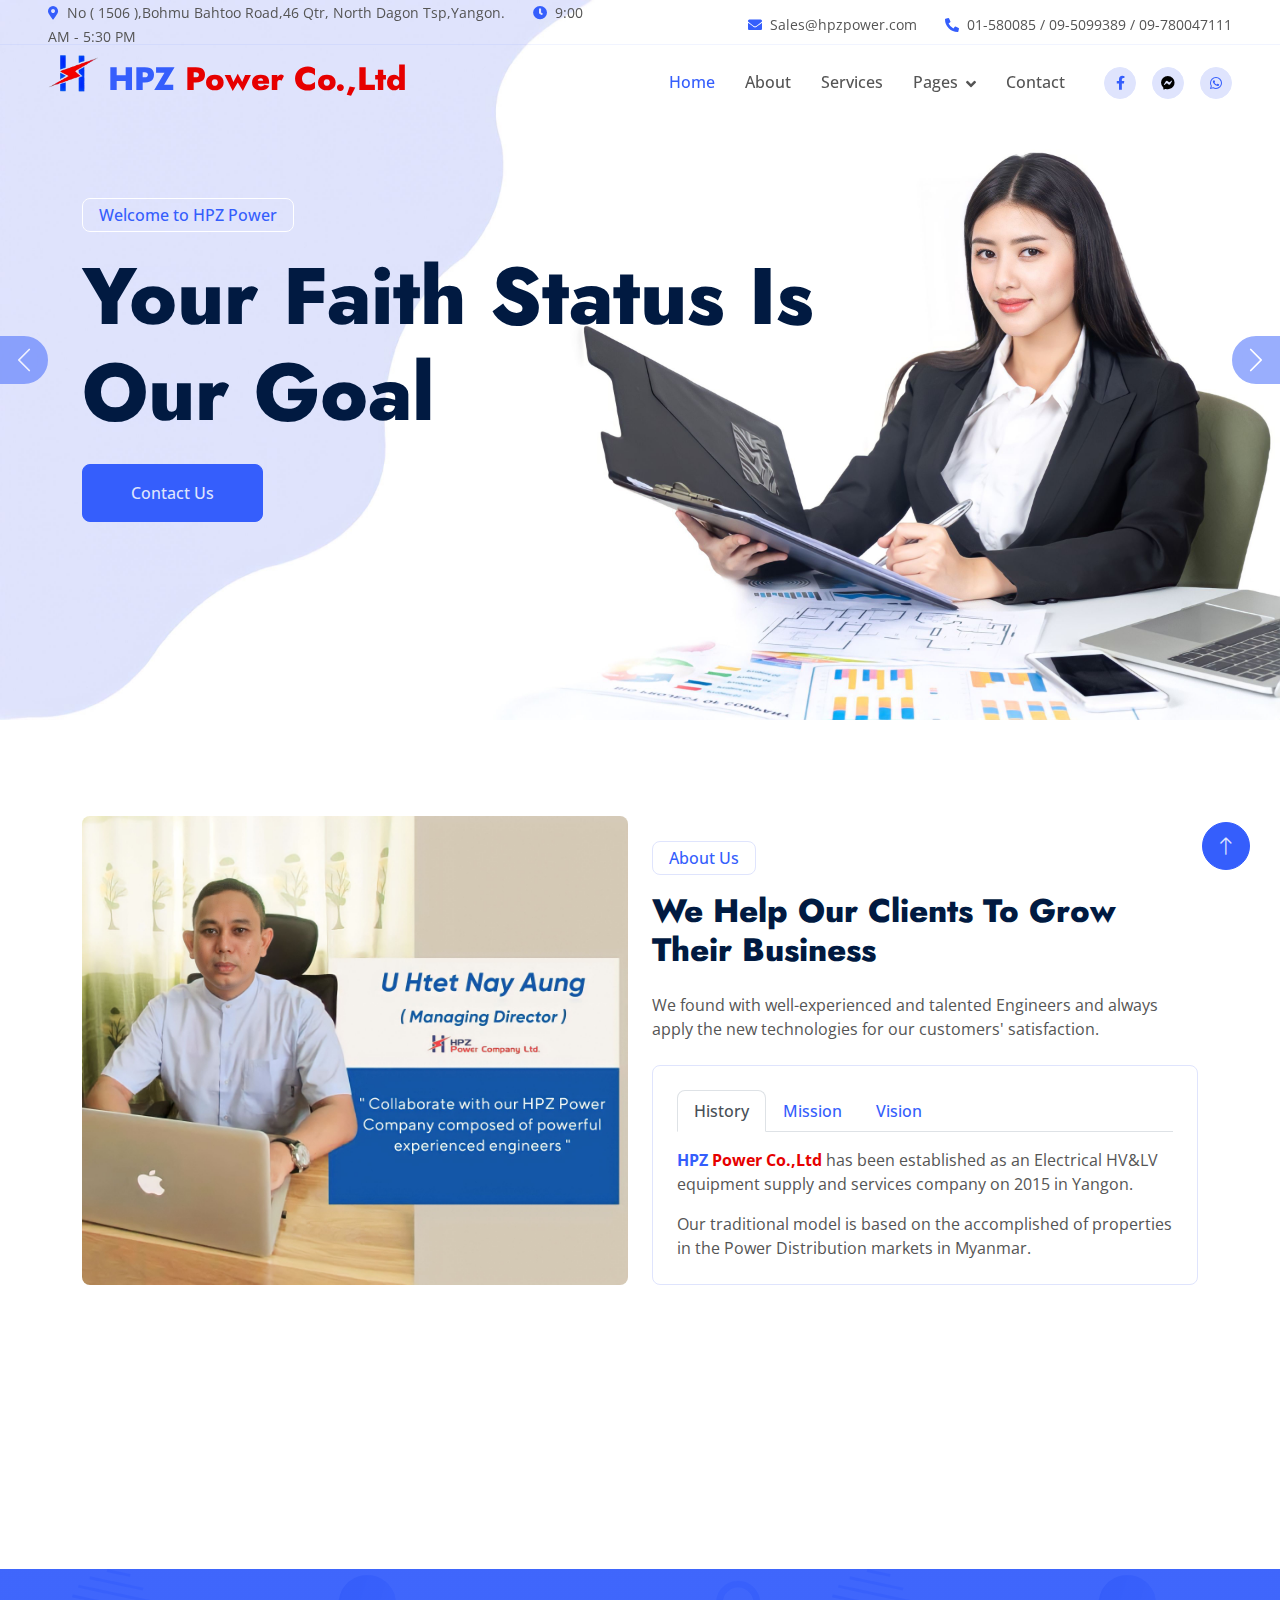
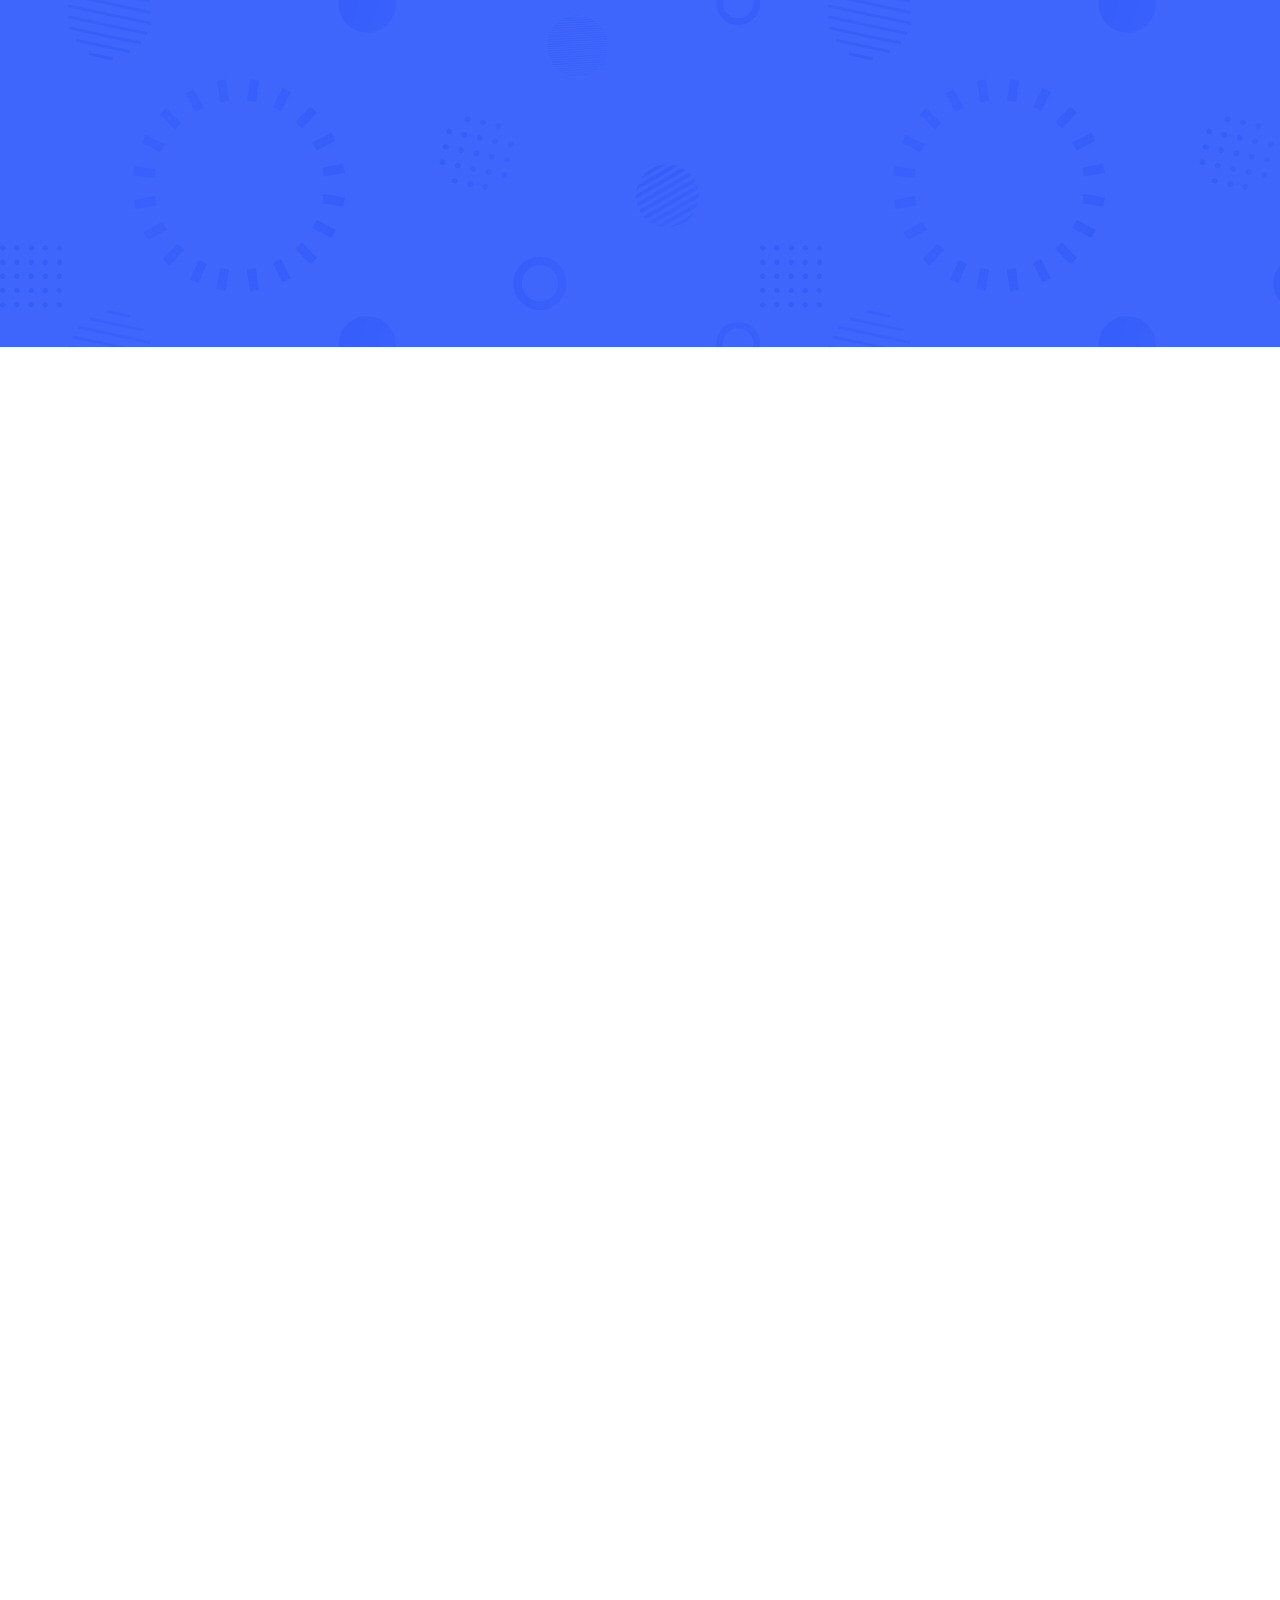
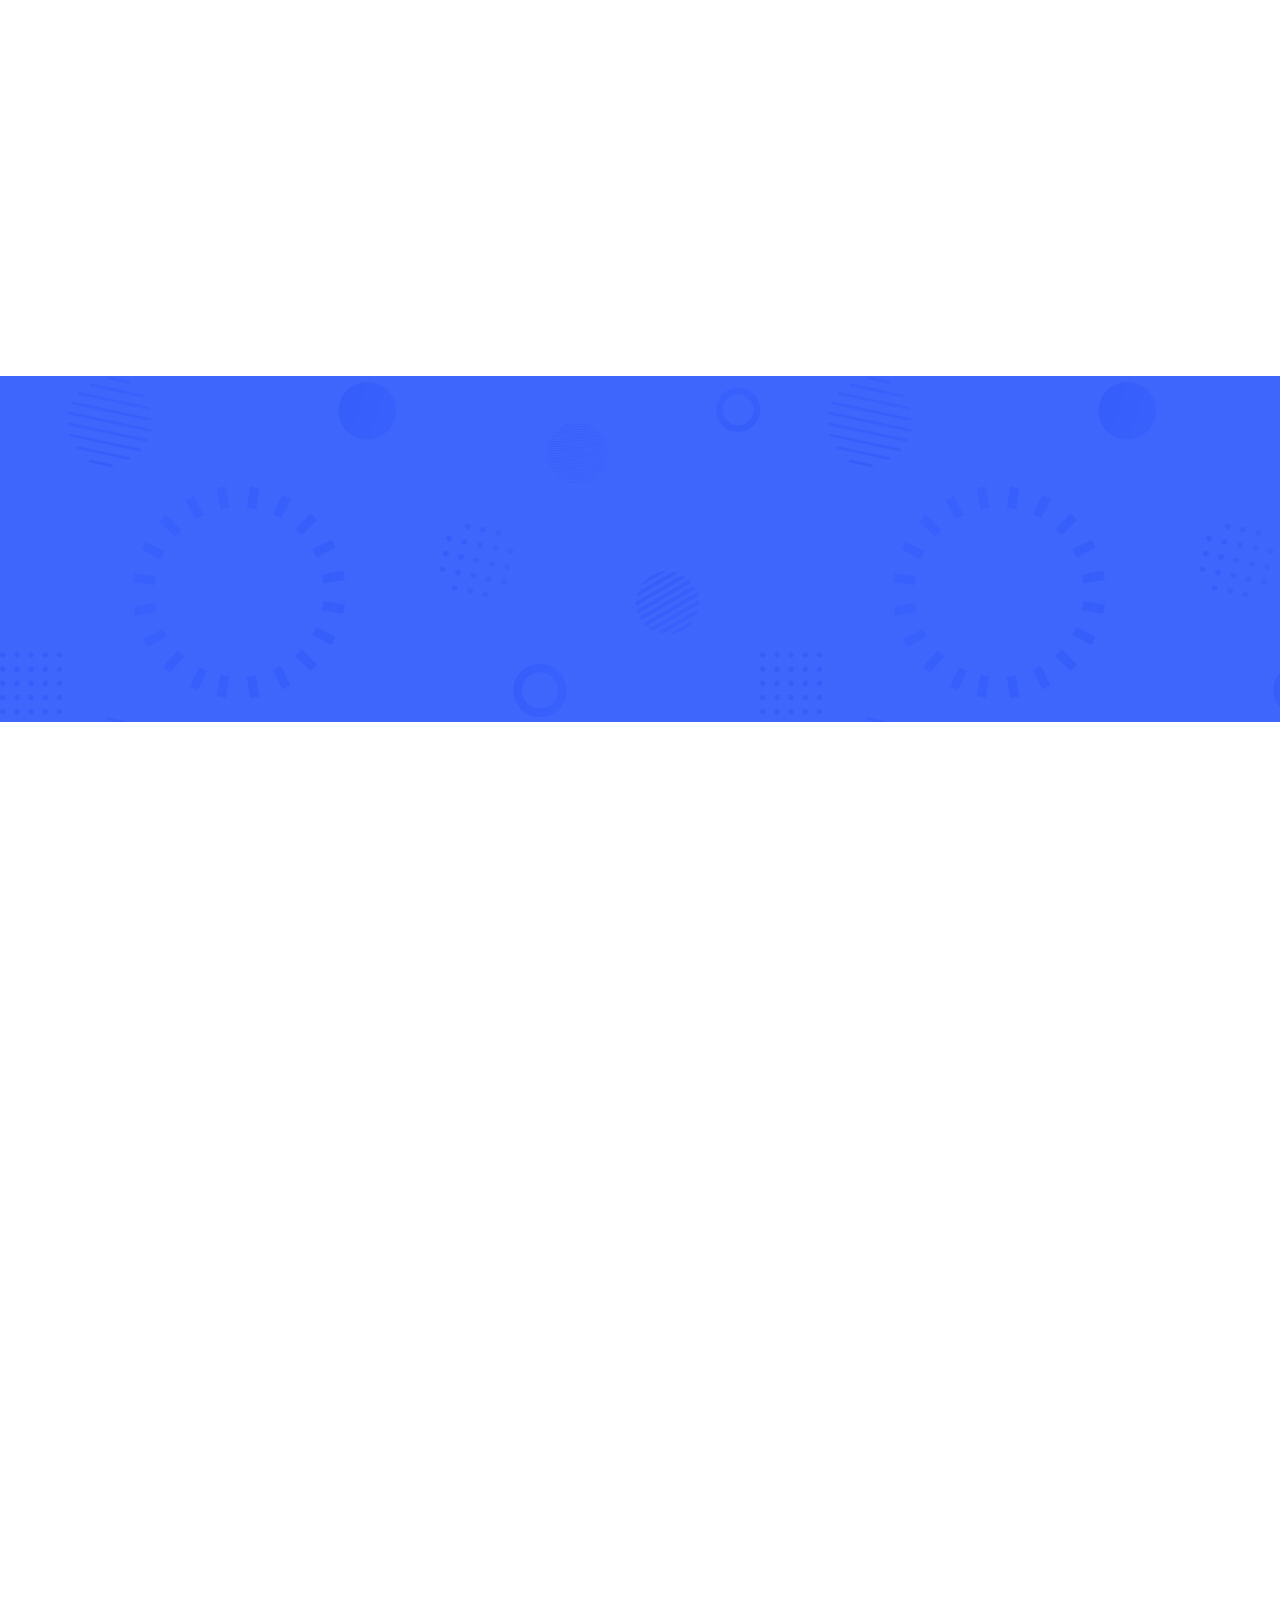
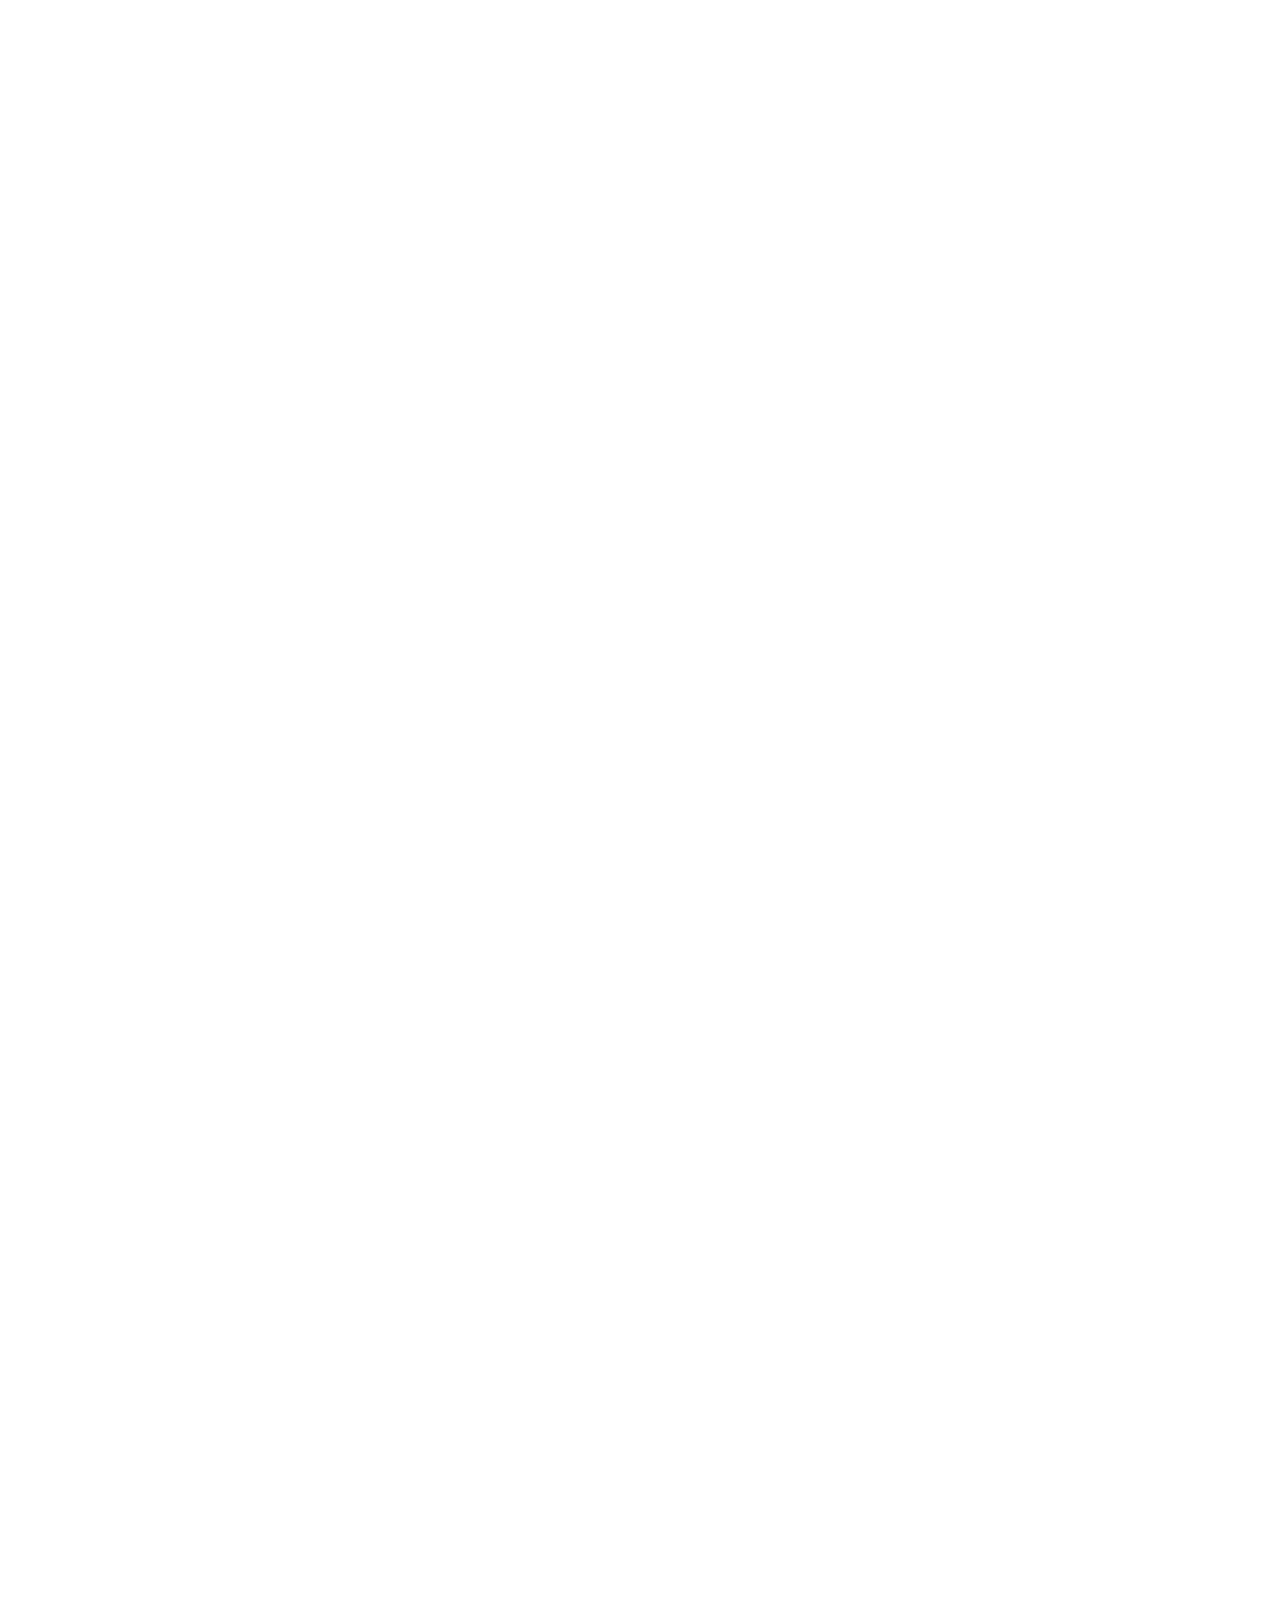
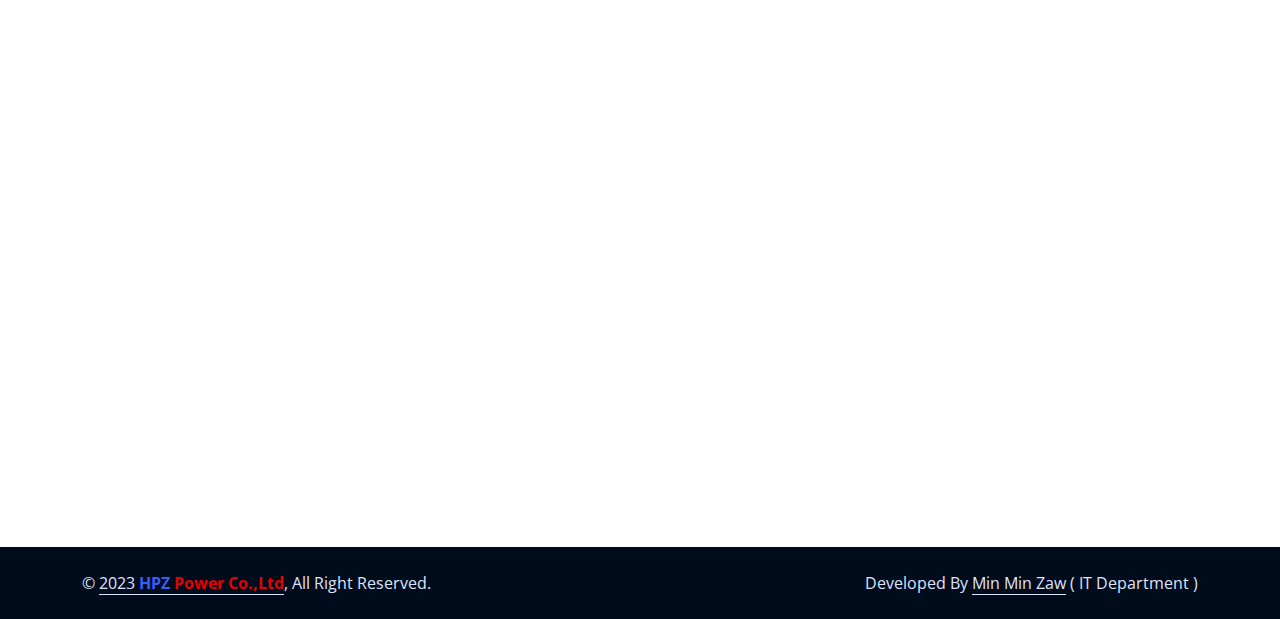
<file: index.html>
<!DOCTYPE html>
<html lang="en">

<head>
    <meta charset="utf-8">
    <title>HPZ Power Co.,Ltd</title>
    <meta content="width=device-width, initial-scale=1.0" name="viewport">
    <meta content="" name="keywords">
    <meta content="" name="description">

    <!-- Favicon -->
    <link href="img/logo1.png" rel="icon" type="image/x-icon" >

    <!-- Google Web Fonts -->
    <link rel="preconnect" href="https://fonts.googleapis.com">
    <link rel="preconnect" href="https://fonts.gstatic.com" crossorigin>
    <link
        href="https://fonts.googleapis.com/css2?family=Jost:wght@500;600;700&family=Open+Sans:wght@400;500&display=swap"
        rel="stylesheet">

    <!-- Icon Font Stylesheet -->
    <link href="https://cdnjs.cloudflare.com/ajax/libs/font-awesome/5.10.0/css/all.min.css" rel="stylesheet">
    <link href="https://cdn.jsdelivr.net/npm/bootstrap-icons@1.4.1/font/bootstrap-icons.css" rel="stylesheet">

    <!-- Libraries Stylesheet -->
    <link href="lib/animate/animate.min.css" rel="stylesheet">
    <link href="lib/owlcarousel/assets/owl.carousel.min.css" rel="stylesheet">

    <!-- Customized Bootstrap Stylesheet -->
    <link href="css/bootstrap.min.css" rel="stylesheet">

    <!-- Template Stylesheet -->
    <link href="css/style.css" rel="stylesheet">
</head>

<body>
    <!-- Spinner Start -->
    <div id="spinner"
        class="show bg-white position-fixed translate-middle w-100 vh-100 top-50 start-50 d-flex align-items-center justify-content-center">
        <div class="spinner-border text-primary" role="status" style="width: 3rem; height: 3rem;"></div>
    </div>
    <!-- Spinner End -->


    <!-- Navbar Start -->
    <div class="container-fluid fixed-top px-0 wow fadeIn" data-wow-delay="0.1s">
        <div class="top-bar row gx-0 align-items-center d-none d-lg-flex">
            <div class="col-lg-6 px-5 text-start">
                <small><i class="fa fa-map-marker-alt text-primary me-2"></i>No ( 1506 ),Bohmu Bahtoo Road,46 Qtr,
                    North Dagon Tsp,Yangon.</small>
                <small class="ms-4"><i class="fa fa-clock text-primary me-2"></i>9:00 AM - 5:30 PM</small>
            </div>
            <div class="col-lg-6 px-5 text-end">
                <small><i class="fa fa-envelope text-primary me-2"></i>Sales@hpzpower.com</small>
                <small class="ms-4"><i class="fa fa-phone-alt text-primary me-2"></i>01-580085 / 09-5099389 / 09-780047111</small>
            </div>
        </div>

        <nav class="navbar navbar-expand-lg navbar-light py-lg-0 px-lg-5 wow fadeIn" data-wow-delay="0.1s">
            <a href="index.html" class="navbar-brand ms-4 ms-lg-0">
                <h1 class="display-5 text-primary m-0">
                    <img class="logo1" src="img/logo2.png" alt="logo">
                    HPZ <span class="red">Power Co.,Ltd</span></h1>
            </a>
            <button type="button" class="navbar-toggler me-4" data-bs-toggle="collapse"
                data-bs-target="#navbarCollapse">
                <span class="navbar-toggler-icon"></span>
            </button>
            <div class="collapse navbar-collapse" id="navbarCollapse">
                <div class="navbar-nav ms-auto p-4 p-lg-0">
                    <a href="index.html" class="nav-item nav-link active">Home</a>
                    <a href="about.html" class="nav-item nav-link">About</a>
                    <a href="service.html" class="nav-item nav-link">Services</a>
                    <div class="nav-item dropdown">
                        <a href="#" class="nav-link dropdown-toggle" data-bs-toggle="dropdown">Pages</a>
                        <div class="dropdown-menu border-light m-0">
                            <a href="project.html" class="dropdown-item">Projects</a>
                            <a href="feature.html" class="dropdown-item">Features</a>
                            <a href="team.html" class="dropdown-item">Engineer Team</a>
                            <a href="testimonial.html" class="dropdown-item">Our Clients</a>
                        </div>
                    </div>
                    <a href="contact.html" class="nav-item nav-link">Contact</a>
                </div>
                <div class="d-none d-lg-flex ms-2">
                    <a class="btn btn-light btn-sm-square rounded-circle ms-3" href="https://www.facebook.com/profile.php?id=100057468789435" target="_blank">
                        <small class="fab fa-facebook-f text-primary"></small>
                    </a>
                    <a class="btn btn-light btn-sm-square rounded-circle ms-3" href="https://www.facebook.com/messages/t/1625027681108374" target="_blank">
                        <small class="fab fa-facebook-messenger"></small>
                    </a>
                    <a class="btn btn-light btn-sm-square rounded-circle ms-3" href="https://www.facebook.com/profile.php?id=100057468789435" target="_blank">
                        <small class="fab fa-whatsapp text-primary"></small>
                    </a>
                </div>
            </div>
        </nav>
    </div>
    <!-- Navbar End -->


    <!-- Carousel Start -->
    <div class="container-fluid p-0 mb-5 wow fadeIn" data-wow-delay="0.1s">
        <div id="header-carousel" class="carousel slide carousel-fade" data-bs-ride="carousel">
            <div class="carousel-inner">
                <div class="carousel-item active">
                    <img class="w-100" src="img/carousel-1.jpg" alt="Image">
                    <div class="carousel-caption">
                        <div class="container">
                            <div class="row justify-content-start">
                                <div class="col-lg-8">
                                    <p
                                        class="d-inline-block border border-white rounded text-primary fw-semi-bold py-1 px-3 animated slideInDown">
                                        Welcome to HPZ Power</p>
                                    <h1 class="display-1 mb-4 animated slideInDown">Your Faith  Status Is Our Goal</h1>
                                    <a href="contact.html" class="btn btn-primary py-3 px-5 animated slideInDown">Contact Us</a>
                                </div>
                            </div>
                        </div>
                    </div>
                </div>
                <div class="carousel-item">
                    <img class="w-100" src="img/carousel-2.jpg" alt="Image">
                    <div class="carousel-caption">
                        <div class="container">
                            <div class="row justify-content-start">
                                <div class="col-lg-7">
                                    <p
                                        class="d-inline-block border border-white rounded text-primary fw-semi-bold py-1 px-3 animated slideInDown">
                                        Welcome to HPZ Power</p>
                                    <h1 class="display-1 mb-4 animated slideInDown">True Quality Support For You</h1>
                                    <a href="contact.html" class="btn btn-primary py-3 px-5 animated slideInDown">Contact Us</a>
                                </div>
                            </div>
                        </div>
                    </div>
                </div>
            </div>
            <button class="carousel-control-prev" type="button" data-bs-target="#header-carousel" data-bs-slide="prev">
                <span class="carousel-control-prev-icon" aria-hidden="true"></span>
                <span class="visually-hidden">Previous</span>
            </button>
            <button class="carousel-control-next" type="button" data-bs-target="#header-carousel" data-bs-slide="next">
                <span class="carousel-control-next-icon" aria-hidden="true"></span>
                <span class="visually-hidden">Next</span>
            </button>
        </div>
    </div>
    <!-- Carousel End -->


    <!-- About Start -->
    <div class="container-xxl py-5">
        <div class="container">
            <div class="row g-4 align-items-end mb-4">
                <div class="col-lg-6 wow fadeInUp" data-wow-delay="0.1s">
                    <img class="img-fluid rounded" src="img/about.jpg">
                </div>
                <div class="col-lg-6 wow fadeInUp" data-wow-delay="0.3s">
                    <p class="d-inline-block border rounded text-primary fw-semi-bold py-1 px-3">About Us</p>
                    <h1 class="display-5 mb-4">We Help Our Clients To Grow Their Business</h1>
                    <p class="mb-4">We found with well-experienced and talented Engineers and always apply the new technologies for our customers' satisfaction.
                    </p>
                    <div class="border rounded p-4">
                        <nav>
                            <div class="nav nav-tabs mb-3" id="nav-tab" role="tablist">
                                <button class="nav-link fw-semi-bold active" id="nav-story-tab" data-bs-toggle="tab"
                                    data-bs-target="#nav-story" type="button" role="tab" aria-controls="nav-story"
                                    aria-selected="true">History</button>
                                <button class="nav-link fw-semi-bold" id="nav-mission-tab" data-bs-toggle="tab"
                                    data-bs-target="#nav-mission" type="button" role="tab" aria-controls="nav-mission"
                                    aria-selected="false">Mission</button>
                                <button class="nav-link fw-semi-bold" id="nav-vision-tab" data-bs-toggle="tab"
                                    data-bs-target="#nav-vision" type="button" role="tab" aria-controls="nav-vision"
                                    aria-selected="false">Vision</button>
                            </div>
                        </nav>
                        <div class="tab-content" id="nav-tabContent">
                            <div class="tab-pane fade show active" id="nav-story" role="tabpanel"
                                aria-labelledby="nav-story-tab">
                                <p><b><span class="blue">HPZ </span><span class="red">Power Co.,Ltd</span></b>  has been established as an Electrical HV&LV equipment supply and services company on 2015 in Yangon.</p>
                                <p class="mb-0">Our traditional model is based on the accomplished of properties in the Power Distribution markets in Myanmar. </p>
                            </div>
                            <div class="tab-pane fade" id="nav-mission" role="tabpanel"
                                aria-labelledby="nav-mission-tab">
                                <p>To be a leader in the Electrical Engineering industry by providing enhanced products, services, relationship, profitability and corporate social responsibility.</p>
                                <p class="mb-0">We found with well-experienced and talented Engineers and always apply the new technologies for our customers' satisfaction.</p>
                            </div>
                            <div class="tab-pane fade" id="nav-vision" role="tabpanel" aria-labelledby="nav-vision-tab">
                                <p>To build long term relationships with our customers, clients and provide exceptional customer services by pursuing business through innovation and advanced technology.</p>
                                <p class="mb-0">To increase employee's capability to enhance the Company's competitiveness on a global scale and retain talent employees.To create a strong management framework based on principles of good corporate governance.</p>
                            </div>
                        </div>
                    </div>
                </div>
            </div>
            <div class="border rounded p-4 wow fadeInUp" data-wow-delay="0.1s">
                <div class="row g-4">
                    <div class="col-lg-4 wow fadeIn" data-wow-delay="0.1s">
                        <div class="h-100">
                            <div class="d-flex">
                                <div class="flex-shrink-0 btn-lg-square rounded-circle bg-primary">
                                    <i class="fa fa-crown text-white"></i>
                                </div>
                                <div class="ps-3">
                                    <h4>Best Quality</h4>
                                    <span>Use of high-quality materials in project implementation</span>
                                </div>
                                <div class="border-end d-none d-lg-block"></div>
                            </div>
                            <div class="border-bottom mt-4 d-block d-lg-none"></div>
                        </div>
                    </div>
                    <div class="col-lg-4 wow fadeIn" data-wow-delay="0.3s">
                        <div class="h-100">
                            <div class="d-flex">
                                <div class="flex-shrink-0 btn-lg-square rounded-circle bg-primary">
                                    <i class="fa fa-users text-white"></i>
                                </div>
                                <div class="ps-3">
                                    <h4>Professional Engineer Team</h4>
                                    <span>Working with a professional experienced engineer team</span>
                                </div>
                                <div class="border-end d-none d-lg-block"></div>
                            </div>
                            <div class="border-bottom mt-4 d-block d-lg-none"></div>
                        </div>
                    </div>
                    <div class="col-lg-4 wow fadeIn" data-wow-delay="0.5s">
                        <div class="h-100">
                            <div class="d-flex">
                                <div class="flex-shrink-0 btn-lg-square rounded-circle bg-primary">
                                    <i class="fa fa-phone text-white"></i>
                                </div>
                                <div class="ps-3">
                                    <h4>24/8 Available</h4>
                                    <span>You can contact our company during office hours.( 9:00 AM - 5:30 PM )</span>
                                </div>
                            </div>
                        </div>
                    </div>
                </div>
            </div>
        </div>
    </div>
    <!-- About End -->


    <!-- Facts Start -->
    <div class="container-fluid facts my-5 py-5">
        <div class="container py-5">
            <div class="row g-5">
                <div class="col-sm-6 col-lg-3 text-center wow fadeIn" data-wow-delay="0.1s">
                    <i class="fa fa-users fa-3x text-white mb-3"></i>
                    <h1 class="display-4 text-white" data-toggle="counter-up">256</h1>
                    <span class="fs-5 text-white">Happy Clients</span>
                    <hr class="bg-white w-25 mx-auto mb-0">
                </div>
                <div class="col-sm-6 col-lg-3 text-center wow fadeIn" data-wow-delay="0.3s">
                    <i class="fa fa-check fa-3x text-white mb-3"></i>
                    <h1 class="display-4 text-white" data-toggle="counter-up">872</h1>
                    <span class="fs-5 text-white">Projects Completed</span>
                    <hr class="bg-white w-25 mx-auto mb-0">
                </div>
                <div class="col-sm-6 col-lg-3 text-center wow fadeIn" data-wow-delay="0.5s">
                    <i class="fa fa-users-cog fa-3x text-white mb-3"></i>
                    <h1 class="display-4 text-white" data-toggle="counter-up">46</h1>
                    <span class="fs-5 text-white">Company Staff</span>
                    <hr class="bg-white w-25 mx-auto mb-0">
                </div>
                <div class="col-sm-6 col-lg-3 text-center wow fadeIn" data-wow-delay="0.7s">
                    <i class="fa fa-award fa-3x text-white mb-3"></i>
                    <h1 class="display-4 text-white" data-toggle="counter-up">85</h1>
                    <span class="fs-5 text-white">Awards Achieved</span>
                    <hr class="bg-white w-25 mx-auto mb-0">
                </div>
            </div>
        </div>
    </div>
    <!-- Facts End -->


    <!-- Features Start -->
    <div class="container-xxl feature py-5">
        <div class="container">
            <div class="row g-5 align-items-center">
                <div class="col-lg-6 wow fadeInUp" data-wow-delay="0.1s">
                    <p class="d-inline-block border rounded text-primary fw-semi-bold py-1 px-3">Why Choosing Us!</p>
                    <h1 class="display-5 mb-4">Few Reasons Why People Choosing Our Company!</h1>
                    <p class="mb-4">We can see many good reasons from most of the people regarding <br> <b><span class="blue">HPZ </span><span class="red">Power Co.,Ltd</span></b>, so I am very proud and happy. We are trying to provide better service for our customers.
                    </p>
                    <a class="btn btn-primary py-3 px-5" href="">Explore More</a>
                </div>
                <div class="col-lg-6">
                    <div class="row g-4 align-items-center">
                        <div class="col-md-6">
                            <div class="row g-4">
                                <div class="col-12 wow fadeIn" data-wow-delay="0.3s">
                                    <div class="feature-box border rounded p-4">
                                        <i class="fa fa-check fa-3x text-primary mb-3"></i>
                                        <h4 class="mb-3">Relatability and reliability</h4>
                                        <p class="mb-3">Reating a great product or service to start with
                                            Providing great customer service</p>
                                        <a class="fw-semi-bold" href="">Read More <i
                                                class="fa fa-arrow-right ms-1"></i></a>
                                    </div>
                                </div>
                                <div class="col-12 wow fadeIn" data-wow-delay="0.5s">
                                    <div class="feature-box border rounded p-4">
                                        <i class="fa fa-check fa-3x text-primary mb-3"></i>
                                        <h4 class="mb-3">An established authority or expertise</h4>
                                        <p class="mb-3">Reliability describes the ability of a system or component to function under stated conditions for a specified period of time</p>
                                        <a class="fw-semi-bold" href="">Read More <i
                                                class="fa fa-arrow-right ms-1"></i></a>
                                    </div>
                                </div>
                            </div>
                        </div>
                        <div class="col-md-6 wow fadeIn" data-wow-delay="0.7s">
                            <div class="feature-box border rounded p-4">
                                <i class="fa fa-check fa-3x text-primary mb-3"></i>
                                <h4 class="mb-3">Great word-of-mouth</h4>
                                <p class="mb-3">Based on our business expertise, we always provide excellent service</p>
                                <a class="fw-semi-bold" href="">Read More <i class="fa fa-arrow-right ms-1"></i></a>
                            </div>
                        </div>
                    </div>
                </div>
            </div>
        </div>
    </div>
    <!-- Features End -->


    <!-- Service Start -->
    <div class="container-xxl service py-5">
        <div class="container">
            <div class="text-center mx-auto wow fadeInUp" data-wow-delay="0.1s" style="max-width: 600px;">
                <p class="d-inline-block border rounded text-primary fw-semi-bold py-1 px-3">Our Services</p>
                <h1 class="display-5 mb-5">Awesome Electrical Services For Our Customer</h1>
            </div>
            <div class="row g-4 wow fadeInUp" data-wow-delay="0.3s">
                <div class="col-lg-4">
                    <div class="nav nav-pills d-flex justify-content-between w-100 h-100 me-4">
                        <button class="nav-link w-100 d-flex align-items-center text-start border p-4 mb-4 active"
                            data-bs-toggle="pill" data-bs-target="#tab-pane-1" type="button">
                            <h5 class="m-0"><i class="fa fa-bars text-primary me-3"></i>Electrical services for factories</h5>
                        </button>
                        <button class="nav-link w-100 d-flex align-items-center text-start border p-4 mb-4"
                            data-bs-toggle="pill" data-bs-target="#tab-pane-2" type="button">
                            <h5 class="m-0"><i class="fa fa-bars text-primary me-3"></i>Electrical services for City/Township.</h5>
                        </button>
                        <button class="nav-link w-100 d-flex align-items-center text-start border p-4 mb-4"
                            data-bs-toggle="pill" data-bs-target="#tab-pane-3" type="button">
                            <h5 class="m-0"><i class="fa fa-bars text-primary me-3"></i>Distribution of electrical appliances.</h5>
                        </button>
                        <button class="nav-link w-100 d-flex align-items-center text-start border p-4 mb-0"
                            data-bs-toggle="pill" data-bs-target="#tab-pane-4" type="button">
                            <h5 class="m-0"><i class="fa fa-bars text-primary me-3"></i>Other Electrical services</h5>
                        </button>
                    </div>
                </div>
                <div class="col-lg-8">
                    <div class="tab-content w-100">
                        <div class="tab-pane fade show active" id="tab-pane-1">
                            <div class="row g-4">
                                <div class="col-md-6" style="min-height: 350px;">
                                    <div class="position-relative h-100">
                                        <img class="position-absolute rounded w-100 h-100" src="img/service-1.jpg"
                                            style="object-fit: cover;" alt="">
                                    </div>
                                </div>
                                <div class="col-md-6">
                                    <h3 class="mb-4">10 Years Of Experience In Electrical Support</h3>
                                    <p class="mb-4"><b><span class="blue">HPZ </span><span class="red">Power Co.,Ltd</span></b> handles the project  priority scheduling, proactively deals with contingencies and controls overall project quality.</p>
                                    <p><i class="fa fa-check text-primary me-3"></i>Power monitoring</p>
                                    <p><i class="fa fa-check text-primary me-3"></i>Electrical switch gear installation</p>
                                    <p><i class="fa fa-check text-primary me-3"></i>Service panels</p>
                                    <a href="" class="btn btn-primary py-3 px-5 mt-3">Read More</a>
                                </div>
                            </div>
                        </div>
                        <div class="tab-pane fade" id="tab-pane-2">
                            <div class="row g-4">
                                <div class="col-md-6" style="min-height: 350px;">
                                    <div class="position-relative h-100">
                                        <img class="position-absolute rounded w-100 h-100" src="img/service-2.jpg"
                                            style="object-fit: cover;" alt="">
                                    </div>
                                </div>
                                <div class="col-md-6">
                                    <h3 class="mb-4">10 Years Of Experience In Electrical Support</h3>
                                    <p class="mb-4">A final testing is an essential step of installment. Our engineers will ensure all connections are secure, and the correct ratio between low and high voltage windings is present.
                                    </p>
                                    <p><i class="fa fa-check text-primary me-3"></i>Transformer Installation</p>
                                    <p><i class="fa fa-check text-primary me-3"></i>Transformer Maintenance Services</p>
                                    <p><i class="fa fa-check text-primary me-3"></i>Transformer Repair Services</p>
                                    <a href="" class="btn btn-primary py-3 px-5 mt-3">Read More</a>
                                </div>
                            </div>
                        </div>
                        <div class="tab-pane fade" id="tab-pane-3">
                            <div class="row g-4">
                                <div class="col-md-6" style="min-height: 350px;">
                                    <div class="position-relative h-100">
                                        <img class="position-absolute rounded w-100 h-100" src="img/service-3.jpg"
                                            style="object-fit: cover;" alt="">
                                    </div>
                                </div>
                                <div class="col-md-6">
                                    <h3 class="mb-4">10 Years Of Experience In Electrical Support</h3>
                                    <p class="mb-4">Ranging from industrial control product, power quality products and systems, lighting and energy monitoring solution to power transmission solutions including cabling and accessories.</p>
                                    <p><i class="fa fa-check text-primary me-3"></i>Power Cable</p>
                                    <p><i class="fa fa-check text-primary me-3"></i>Control Cable</p>
                                    <p><i class="fa fa-check text-primary me-3"></i>Others</p>
                                    <a href="" class="btn btn-primary py-3 px-5 mt-3">Read More</a>
                                </div>
                            </div>
                        </div>
                        <div class="tab-pane fade" id="tab-pane-4">
                            <div class="row g-4">
                                <div class="col-md-6" style="min-height: 350px;">
                                    <div class="position-relative h-100">
                                        <img class="position-absolute rounded w-100 h-100" src="img/service-4.jpg"
                                            style="object-fit: cover;" alt="">
                                    </div>
                                </div>
                                <div class="col-md-6">
                                    <h3 class="mb-4">10 Years Of Experience In Electrical Support</h3>
                                    <p class="mb-4">Bridge Electrical is a design and installation company providing a broad range of high quality electrical service solutions to the private and public sectors across a variety of commercial and industrial applications.</p>
                                    <p><i class="fa fa-check text-primary me-3"></i>Electrical Set Up And Rewiring</p>
                                    <p><i class="fa fa-check text-primary me-3"></i>Electrical Safety Inspections</p>
                                    <p><i class="fa fa-check text-primary me-3"></i>Electrical Panel Installation</p>
                                    <a href="" class="btn btn-primary py-3 px-5 mt-3">Read More</a>
                                </div>
                            </div>
                        </div>
                    </div>
                </div>
            </div>
        </div>
    </div>
    <!-- Service End -->


    <!-- Callback Start -->
    <div class="container-fluid callback my-5 pt-5">
        <div class="container pt-5">
            <div class="row justify-content-center">
                <div class="col-lg-7">
                    <div class="bg-white border rounded p-4 p-sm-5 wow fadeInUp" data-wow-delay="0.5s">
                        <div class="text-center mx-auto wow fadeInUp" data-wow-delay="0.1s" style="max-width: 600px;">
                            <p class="d-inline-block border rounded text-primary fw-semi-bold py-1 px-3">Get In Touch
                            </p>
                            <h1 class="display-5 mb-5">To Take Appointment With Our <br> <b><span class="blue">HPZ </span><span class="red">Power Co.,Ltd</span></b></h1>
                        </div>
                        <div class="row g-3">
                            <div class="col-sm-6">
                                <div class="form-floating">
                                    <input type="text" class="form-control" id="name" placeholder="Your Name">
                                    <label for="name">Your Name</label>
                                </div>
                            </div>
                            <div class="col-sm-6">
                                <div class="form-floating">
                                    <input type="email" class="form-control" id="mail" placeholder="Your Email">
                                    <label for="mail">Your Email</label>
                                </div>
                            </div>
                            <div class="col-sm-6">
                                <div class="form-floating">
                                    <input type="text" class="form-control" id="mobile" placeholder="Your Mobile">
                                    <label for="mobile">Your Mobile</label>
                                </div>
                            </div>
                            <div class="col-sm-6">
                                <div class="form-floating">
                                    <input type="text" class="form-control" id="subject" placeholder="Subject">
                                    <label for="subject">Subject</label>
                                </div>
                            </div>
                            <div class="col-12">
                                <div class="form-floating">
                                    <textarea class="form-control" placeholder="Leave a message here" id="message"
                                        style="height: 100px"></textarea>
                                    <label for="message">Message</label>
                                </div>
                            </div>
                            <div class="col-12 text-center">
                                <a href="https://docs.google.com/forms/d/e/1FAIpQLSd1V-0634KZp2ZH2zPNDqA_6ko_4_U1_YcPB4ZrDGc7TB38nQ/viewform?usp=sf_link" target="_blank">
                                     <button class="btn btn-primary w-100 py-3" type="submit">Submit Now</button>
                                </a>
                            </div>
                        </div>
                    </div>
                </div>
            </div>
        </div>
    </div>
    <!-- Callback End -->


    <!-- Projects Start -->
    <div class="container-xxl py-5">
        <div class="container">
            <div class="text-center mx-auto wow fadeInUp" data-wow-delay="0.1s" style="max-width: 600px;">
                <p class="d-inline-block border rounded text-primary fw-semi-bold py-1 px-3">Our Projects</p>
                <h1 class="display-5 mb-5">We Have Completed Latest Projects</h1>
            </div>
            <div class="owl-carousel project-carousel wow fadeInUp" data-wow-delay="0.1s">
                <div class="project-item pe-5 pb-5">
                    <div class="project-img mb-3">
                        <img class="img-fluid rounded" src="img/project1.jpg" alt="">
                        <a href=""><i class="fa fa-link fa-3x text-primary"></i></a>
                    </div>
                    <div class="project-title">
                        <h4 class="mb-0">Equipment Distribution</h4>
                    </div>
                </div>
                <div class="project-item pe-5 pb-5">
                    <div class="project-img mb-3">
                        <img class="img-fluid rounded" src="img/project2.jpg" alt="">
                        <a href=""><i class="fa fa-link fa-3x text-primary"></i></a>
                    </div>
                    <div class="project-title">
                        <h4 class="mb-0">Distribution Material</h4>
                    </div>
                </div>
                <div class="project-item pe-5 pb-5">
                    <div class="project-img mb-3">
                        <img class="img-fluid rounded" src="img/project3.jpg" alt="">
                        <a href=""><i class="fa fa-link fa-3x text-primary"></i></a>
                    </div>
                    <div class="project-title">
                        <h4 class="mb-0">Power Station Project</h4>
                    </div>
                </div>
                <div class="project-item pe-5 pb-5">
                    <div class="project-img mb-3">
                        <img class="img-fluid rounded" src="img/project4.jpg" alt="">
                        <a href=""><i class="fa fa-link fa-3x text-primary"></i></a>
                    </div>
                    <div class="project-title">
                        <h4 class="mb-0">Wiring Installation</h4>
                    </div>
                </div>
                <div class="project-item pe-5 pb-5">
                    <div class="project-img mb-3">
                        <img class="img-fluid rounded" src="img/project5.jpg" alt="">
                        <a href=""><i class="fa fa-link fa-3x text-primary"></i></a>
                    </div>
                    <div class="project-title">
                        <h4 class="mb-0">Transporting Pylons</h4>
                    </div>
                </div>
                <div class="project-item pe-5 pb-5">
                    <div class="project-img mb-3">
                        <img class="img-fluid rounded" src="img/project6.jpg" alt="">
                        <a href=""><i class="fa fa-link fa-3x text-primary"></i></a>
                    </div>
                    <div class="project-title">
                        <h4 class="mb-0">Transformers Installation</h4>
                    </div>
                </div>
                <div class="project-item pe-5 pb-5">
                    <div class="project-img mb-3">
                        <img class="img-fluid rounded" src="img/project7.jpg" alt="">
                        <a href=""><i class="fa fa-link fa-3x text-primary"></i></a>
                    </div>
                    <div class="project-title">
                        <h4 class="mb-0">Generator Installation</h4>
                    </div>
                </div>
                <div class="project-item pe-5 pb-5">
                    <div class="project-img mb-3">
                        <img class="img-fluid rounded" src="img/project8.jpg" alt="">
                        <a href=""><i class="fa fa-link fa-3x text-primary"></i></a>
                    </div>
                    <div class="project-title">
                        <h4 class="mb-0">Pylons Installation</h4>
                    </div>
                </div>
                <div class="project-item pe-5 pb-5">
                    <div class="project-img mb-3">
                        <img class="img-fluid rounded" src="img/project9.jpg" alt="">
                        <a href=""><i class="fa fa-link fa-3x text-primary"></i></a>
                    </div>
                    <div class="project-title">
                        <h4 class="mb-0">Wire Distribution</h4>
                    </div>
                </div>
                <div class="project-item pe-5 pb-5">
                    <div class="project-img mb-3">
                        <img class="img-fluid rounded" src="img/service-1.jpg" alt="">
                        <a href=""><i class="fa fa-link fa-3x text-primary"></i></a>
                    </div>
                    <div class="project-title">
                        <h4 class="mb-0">Equipment Installation</h4>
                    </div>
                </div>
                <div class="project-item pe-5 pb-5">
                    <div class="project-img mb-3">
                        <img class="img-fluid rounded" src="img/service-2.jpg" alt="">
                        <a href=""><i class="fa fa-link fa-3x text-primary"></i></a>
                    </div>
                    <div class="project-title">
                        <h4 class="mb-0">Substation Installation</h4>
                    </div>
                </div>
                <div class="project-item pe-5 pb-5">
                    <div class="project-img mb-3">
                        <img class="img-fluid rounded" src="img/service-3.jpg" alt="">
                        <a href=""><i class="fa fa-link fa-3x text-primary"></i></a>
                    </div>
                    <div class="project-title">
                        <h4 class="mb-0">Material Placement</h4>
                    </div>
                </div>
                <div class="project-item pe-5 pb-5">
                    <div class="project-img mb-3">
                        <img class="img-fluid rounded" src="img/service-4.jpg" alt="">
                        <a href=""><i class="fa fa-link fa-3x text-primary"></i></a>
                    </div>
                    <div class="project-title">
                        <h4 class="mb-0">Bridge Lamp Installation</h4>
                    </div>
                </div>
            </div>
        </div>
    </div>
    <!-- Projects End -->


    <!-- Team Start -->
    <div class="container-xxl py-5">
        <div class="container">
            <div class="text-center mx-auto wow fadeInUp" data-wow-delay="0.1s" style="max-width: 600px;">
                <p class="d-inline-block border rounded text-primary fw-semi-bold py-1 px-3">Our Team</p>
                <h1 class="display-5 mb-5">Head Of Engineer Team</h1>
            </div>
            <div class="row g-4">
                <div class="col-lg-4 col-md-6 wow fadeInUp" data-wow-delay="0.1s">
                    <div class="team-item">
                        <img class="img-fluid rounded" src="img/team-3.jpg" alt="">
                        <div class="team-text">
                            <h4 class="mb-0">Htoo Thinzar Aung</h4>
                            <div class="team-social d-flex">
                                <a class="btn btn-square rounded-circle mx-1" href=""><i
                                        class="fab fa-facebook-f"></i></a>
                                <a class="btn btn-square rounded-circle mx-1" href=""><i class="fab fa-twitter"></i></a>
                                <a class="btn btn-square rounded-circle mx-1" href=""><i
                                        class="fab fa-instagram"></i></a>
                            </div>
                        </div>
                    </div>
                </div>
                <div class="col-lg-4 col-md-6 wow fadeInUp" data-wow-delay="0.3s">
                    <div class="team-item">
                        <img class="img-fluid rounded" src="img/team-2.jpg" alt="">
                        <div class="team-text">
                            <h4 class="mb-0">Thura Tun</h4>
                            <div class="team-social d-flex">
                                <a class="btn btn-square rounded-circle mx-1" href=""><i
                                        class="fab fa-facebook-f"></i></a>
                                <a class="btn btn-square rounded-circle mx-1" href=""><i class="fab fa-twitter"></i></a>
                                <a class="btn btn-square rounded-circle mx-1" href=""><i
                                        class="fab fa-instagram"></i></a>
                            </div>
                        </div>
                    </div>
                </div>
                <div class="col-lg-4 col-md-6 wow fadeInUp" data-wow-delay="0.5s">
                    <div class="team-item">
                        <img class="img-fluid rounded" src="img/team-1.jpg" alt="">
                        <div class="team-text">
                            <h4 class="mb-0">San Thida Aye</h4>
                            <div class="team-social d-flex">
                                <a class="btn btn-square rounded-circle mx-1" href=""><i
                                        class="fab fa-facebook-f"></i></a>
                                <a class="btn btn-square rounded-circle mx-1" href=""><i class="fab fa-twitter"></i></a>
                                <a class="btn btn-square rounded-circle mx-1" href=""><i
                                        class="fab fa-instagram"></i></a>
                            </div>
                        </div>
                    </div>
                </div>
            </div>
        </div>
    </div>
    <!-- Team End -->


    <!-- Testimonial Start -->
    <div class="container-xxl py-5">
        <div class="container">
            <div class="text-center mx-auto wow fadeInUp" data-wow-delay="0.1s" style="max-width: 600px;">
                <p class="d-inline-block border rounded text-primary fw-semi-bold py-1 px-3">Testimonial</p>
                <h1 class="display-5 mb-5">What Our Clients Say!</h1>
            </div>
            <div class="owl-carousel testimonial-carousel wow fadeInUp" data-wow-delay="0.3s">
                <div class="testimonial-item">
                    <div class="testimonial-text border rounded p-4 pt-5 mb-5">
                        <div class="btn-square bg-white border rounded-circle">
                            <i class="fa fa-quote-right fa-2x text-primary"></i>
                        </div>
                        According to our client, you have been putting in extra efforts to meet the project's tight deadline and launch on time.Thank you for going above and beyond the call of duty. 
                    </div>
                    <img class="rounded-circle mb-3" src="img/testimonial-1.jpg" alt="">
                    <h4><b><span class="smart">SMART</span><span class="load">LOAD Co.,Ltd</span></b></h4>
                    <span>Our Client</span>
                </div>
                <div class="testimonial-item">
                    <div class="testimonial-text border rounded p-4 pt-5 mb-5">
                        <div class="btn-square bg-white border rounded-circle">
                            <i class="fa fa-quote-right fa-2x text-primary"></i>
                        </div>
                        When we hear such positive things about one of our team,it makes us very proud that we get to work with such incredible people.You make the team stronger than it was before.
                    </div>
                    <img class="rounded-circle mb-3" src="img/testimonial-2.jpg" alt="">
                    <h4><b><span class="td">T&D MYANMAR Co.,Ltd</span></b></h4>
                    <span>Our Client</span>
                </div>
                <div class="testimonial-item">
                    <div class="testimonial-text border rounded p-4 pt-5 mb-5">
                        <div class="btn-square bg-white border rounded-circle">
                            <i class="fa fa-quote-right fa-2x text-primary"></i>
                        </div>
                        I appreciated your efforts to keep every team up to date on your tasks. It encourages your team to make more informed decisions and to be more accountable to the team.
                    </div>
                    <img class="rounded-circle mb-3" src="img/testimonial-3.jpg" alt="">
                    <h4><b><span class="omega">OMEGA</span><span> POWER Co.,Ltd</span></b></h4>
                    <span>Our Client</span>
                </div>
                <div class="testimonial-item">
                    <div class="testimonial-text border rounded p-4 pt-5 mb-5">
                        <div class="btn-square bg-white border rounded-circle">
                            <i class="fa fa-quote-right fa-2x text-primary"></i>
                        </div>
                        I admire your ability to be a great client as well as a strong cross-collaborator. Your recent cross-collaboration project received a lot of positive feedback from other teams.
                    </div>
                    <img class="rounded-circle mb-3" src="img/testimonial-4.jpg" alt="">
                    <h4><b><span class="lin">LINN MOE AUNG Co.,Ltd</span></b></h4>
                    <span>Our Client</span>
                </div>
            </div>
        </div>
    </div>
    <!-- Testimonial End -->


    <!-- Footer Start -->
    <div class="container-fluid bg-dark text-light footer mt-5 py-5 wow fadeIn" data-wow-delay="0.1s">
        <div class="container py-5">
            <div class="row g-5">
                <div class="col-lg-3 col-md-6">
                    <h4 class="text-white mb-4">Our Office</h4>
                    <p class="mb-2"><i class="fa fa-map-marker-alt me-3"></i><br> No ( 1506 ),Bohmu Bahtoo  Road,46 Qtr, North Dagon Tsp,Yangon.</p>
                    <p class="mb-2"><i class="fa fa-phone-alt me-3"></i><br> 01-580085 / 09-5099389 / 09-780047111</p>
                    <p class="mb-2"><i class="fa fa-envelope me-3"></i><br> Sales@hpzpower.com</p>
                    <div class="d-flex pt-2">
                        <a class="btn btn-square btn-outline-light rounded-circle me-2" href="https://www.facebook.com/messages/t/1625027681108374" target="_blank"><i
                                class="fab fa-facebook-messenger"></i></a>
                        <a class="btn btn-square btn-outline-light rounded-circle me-2" href="https://www.facebook.com/profile.php?id=100057468789435" target="blank"><i
                                class="fab fa-facebook-f"></i></a>
                        <a class="btn btn-square btn-outline-light rounded-circle me-2" href=""><i
                                class="fab fa-whatsapp"></i></a>
                        <a class="btn btn-square btn-outline-light rounded-circle me-2" href=""><i
                                class="fab fa-instagram"></i></a>
                    </div>
                </div>
                <div class="col-lg-3 col-md-6">
                    <h4 class="text-white mb-4">Services</h4>
                    <a class="btn btn-link" href="">Installation Of Electrical Equipment</a>
                    <a class="btn btn-link" href="">Distribution Of Electrical Products</a>
                    <a class="btn btn-link" href="">Electrical Maintenance Services</a>
                    <a class="btn btn-link" href="">Electrical Repair Services</a>
                    <a class="btn btn-link" href="">Service Panels</a>
                </div>
                <div class="col-lg-3 col-md-6">
                    <h4 class="text-white mb-4">Quick Links</h4>
                    <a class="btn btn-link" href="about.html">About Us</a>
                    <a class="btn btn-link" href="contact.html">Contact Us</a>
                    <a class="btn btn-link" href="service.html">Our Services</a>
                    <a class="btn btn-link" href="team.html">Engineer Team</a>
                    <a class="btn btn-link" href="testimonial.html">Our Clients</a>
                </div>
                <div class="col-lg-3 col-md-6">
                    <h4 class="text-white mb-4">Client Contact</h4>
                    <p>To Contact <b><span class="blue">HPZ </span><span class="red">Power Co.,Ltd</span></b><br> As A Client</p>
                    <div class="position-relative w-100">
                        <input class="form-control bg-white border-0 w-100 py-3 ps-4 pe-5" type="text"
                            placeholder="Your email">
                        <a href="index.html">
                        <button type="button"
                            class="btn btn-primary py-2 position-absolute top-0 end-0 mt-2 me-2">Register
                        </button>
                        </a>
                    </div>
                </div>
            </div>
        </div>
    </div>
    <!-- Footer End -->


    <!-- Copyright Start -->
    <div class="container-fluid copyright py-4">
        <div class="container">
            <div class="row">
                <div class="col-md-6 text-center text-md-start mb-3 mb-md-0">
                    &copy; <a class="border-bottom" href="#">2023 <b><span class="blue">HPZ </span><span class="red">Power Co.,Ltd</span></b></a>, All Right Reserved.
                </div>
                <div class="col-md-6 text-center text-md-end">
                   <!-- =======================================================
                        * Company Name: HPZ Power Co.ltd; 
                        * Updated: June 3 2023 v5.2.3
                        * Source Code Owner: U Htet Nay Aung
                        * Developer: Min Min Zaw
                        * License: https://HPZpower.com/license/
                    ======================================================== -->
                    Developed By <a class="border-bottom" href="">Min Min Zaw</a><a
                    href="">  ( IT Department )</a>
                </div>
            </div>
        </div>
    </div>
    <!-- Copyright End -->

    <!-- Back to Top -->
    <a href="#" class="btn btn-lg btn-primary btn-lg-square rounded-circle back-to-top"><i
            class="bi bi-arrow-up"></i></a>


    <!-- JavaScript Libraries -->
    <script src="https://code.jquery.com/jquery-3.4.1.min.js"></script>
    <script src="https://cdn.jsdelivr.net/npm/bootstrap@5.0.0/dist/js/bootstrap.bundle.min.js"></script>
    <script src="lib/wow/wow.min.js"></script>
    <script src="lib/easing/easing.min.js"></script>
    <script src="lib/waypoints/waypoints.min.js"></script>
    <script src="lib/owlcarousel/owl.carousel.min.js"></script>
    <script src="lib/counterup/counterup.min.js"></script>
    <!-- Javascript -->
    <script src="js/main.js"></script>
</body>

</html>
</file>
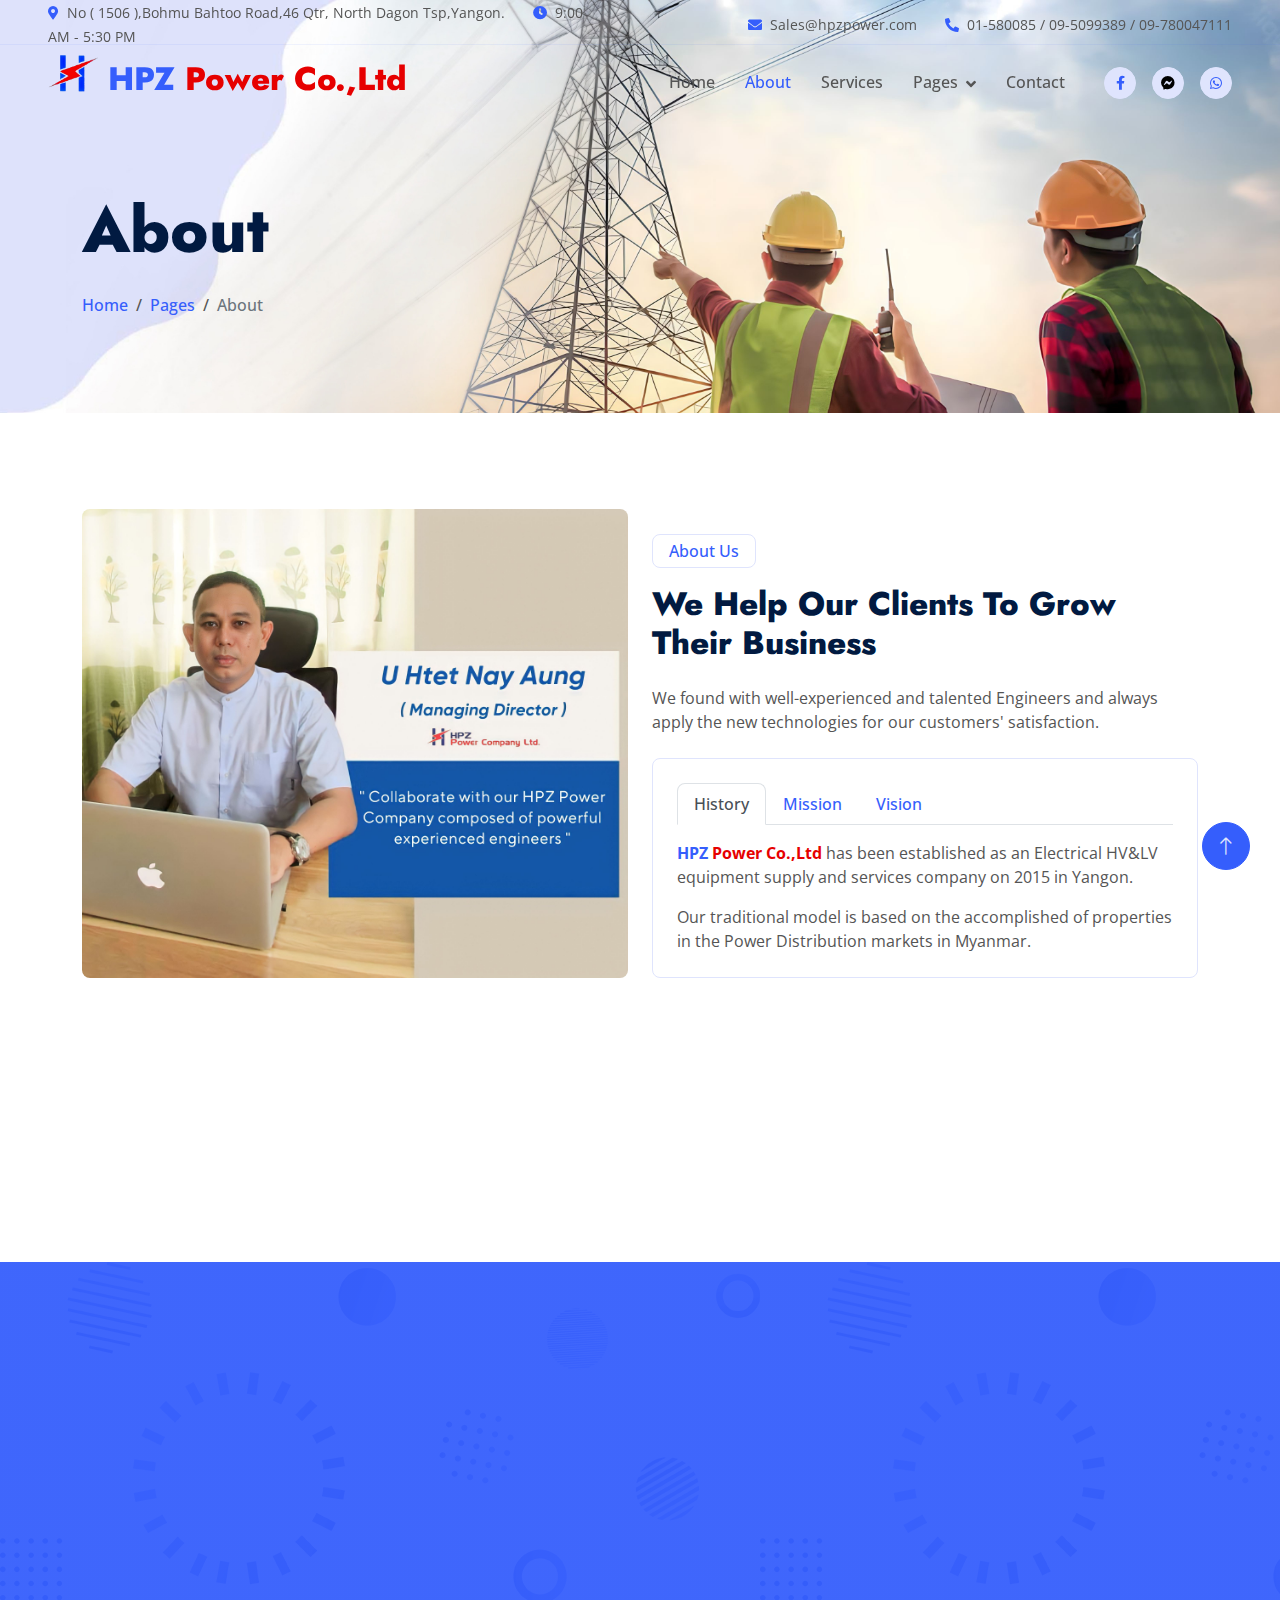
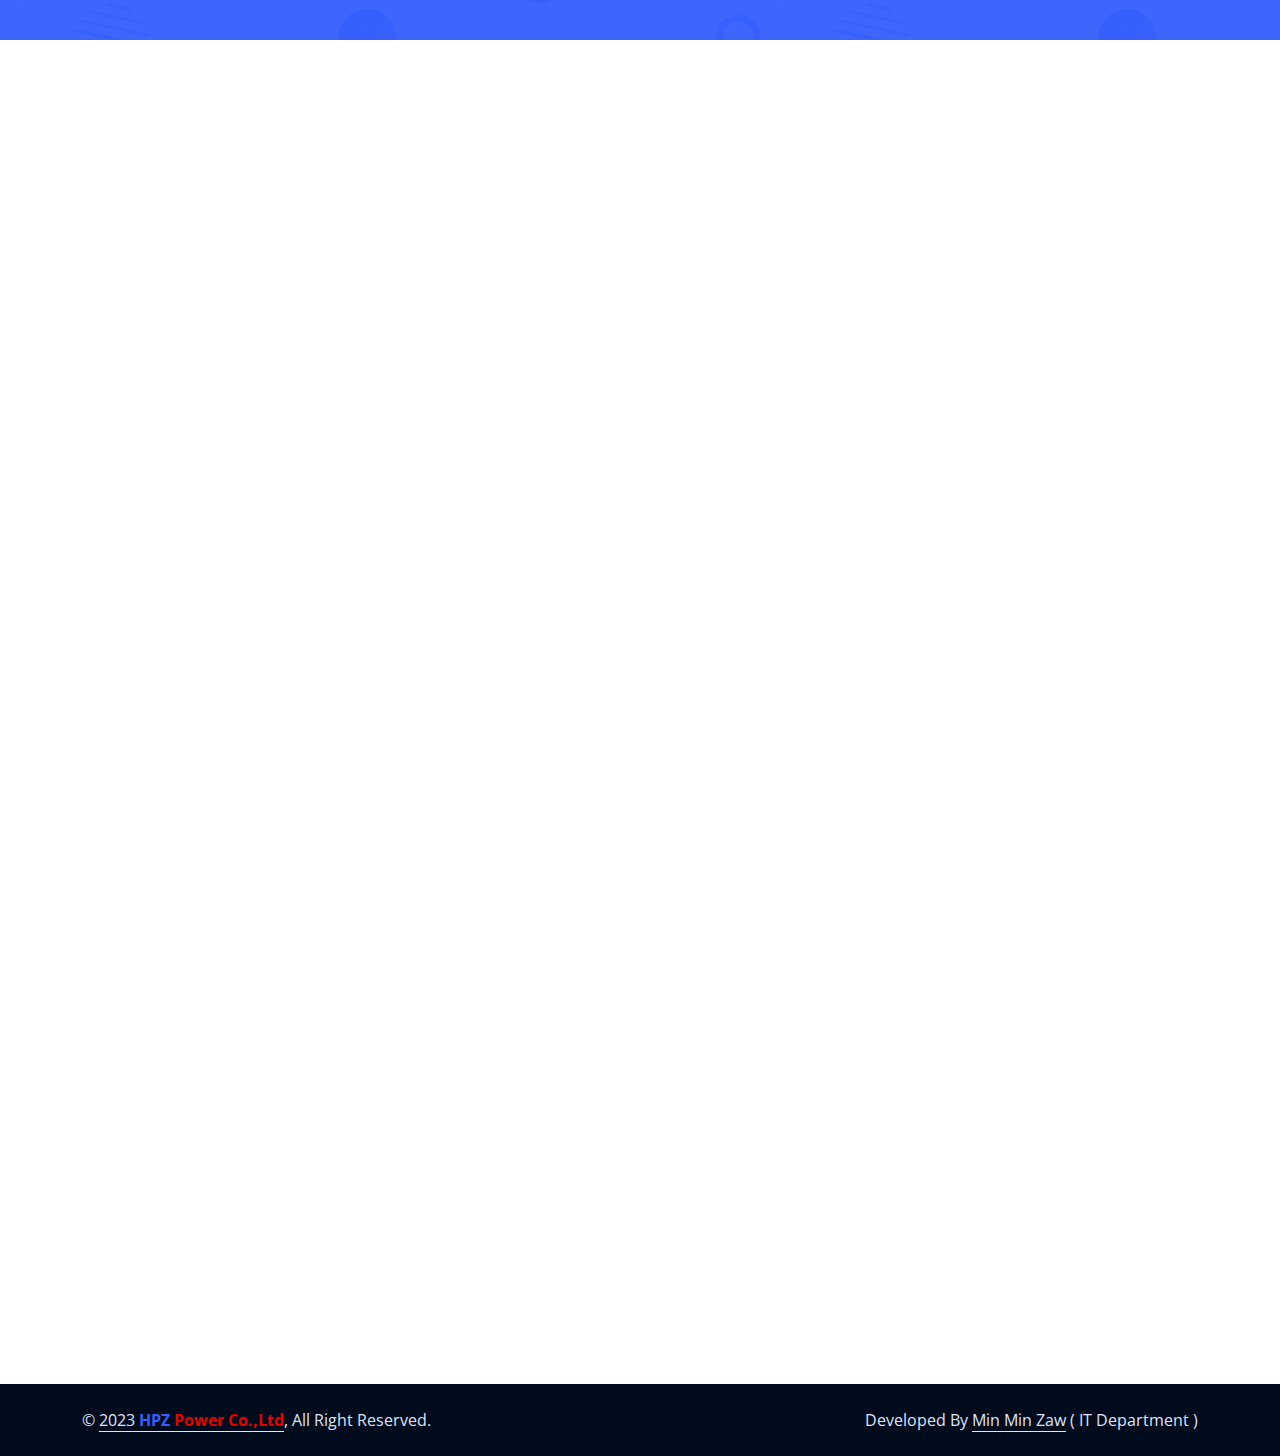
<file: about.html>
<!DOCTYPE html>
<html lang="en">

<head>
    <meta charset="utf-8">
    <title>HPZ Power Co.,Ltd - About</title>
    <meta content="width=device-width, initial-scale=1.0" name="viewport">
    <meta content="" name="keywords">
    <meta content="" name="description">

    <!-- Favicon -->
    <link href="img/logo1.png" rel="icon" type="image/x-icon" >

    <!-- Google Web Fonts -->
    <link rel="preconnect" href="https://fonts.googleapis.com">
    <link rel="preconnect" href="https://fonts.gstatic.com" crossorigin>
    <link
        href="https://fonts.googleapis.com/css2?family=Jost:wght@500;600;700&family=Open+Sans:wght@400;500&display=swap"
        rel="stylesheet">

    <!-- Icon Font Stylesheet -->
    <link href="https://cdnjs.cloudflare.com/ajax/libs/font-awesome/5.10.0/css/all.min.css" rel="stylesheet">
    <link href="https://cdn.jsdelivr.net/npm/bootstrap-icons@1.4.1/font/bootstrap-icons.css" rel="stylesheet">

    <!-- Libraries Stylesheet -->
    <link href="lib/animate/animate.min.css" rel="stylesheet">
    <link href="lib/owlcarousel/assets/owl.carousel.min.css" rel="stylesheet">

    <!-- Customized Bootstrap Stylesheet -->
    <link href="css/bootstrap.min.css" rel="stylesheet">

    <!-- Template Stylesheet -->
    <link href="css/style.css" rel="stylesheet">
</head>

<body>
    <!-- Spinner Start -->
    <div id="spinner"
        class="show bg-white position-fixed translate-middle w-100 vh-100 top-50 start-50 d-flex align-items-center justify-content-center">
        <div class="spinner-border text-primary" role="status" style="width: 3rem; height: 3rem;"></div>
    </div>
    <!-- Spinner End -->


    <!-- Navbar Start -->
    <div class="container-fluid fixed-top px-0 wow fadeIn" data-wow-delay="0.1s">
        <div class="top-bar row gx-0 align-items-center d-none d-lg-flex">
            <div class="col-lg-6 px-5 text-start">
                <small><i class="fa fa-map-marker-alt text-primary me-2"></i>No ( 1506 ),Bohmu Bahtoo Road,46 Qtr,
                    North Dagon Tsp,Yangon.</small>
                <small class="ms-4"><i class="fa fa-clock text-primary me-2"></i>9:00 AM - 5:30 PM</small>
            </div>
            <div class="col-lg-6 px-5 text-end">
                <small><i class="fa fa-envelope text-primary me-2"></i>Sales@hpzpower.com</small>
                <small class="ms-4"><i class="fa fa-phone-alt text-primary me-2"></i>01-580085 / 09-5099389 / 09-780047111</small>
            </div>
        </div>

        <nav class="navbar navbar-expand-lg navbar-light py-lg-0 px-lg-5 wow fadeIn" data-wow-delay="0.1s">
            <a href="index.html" class="navbar-brand ms-4 ms-lg-0">
                <h1 class="display-5 text-primary m-0">
                    <img class="logo1" src="img/logo2.png" alt="logo">
                    HPZ <span class="red">Power Co.,Ltd</span></h1>
            </a>
            <button type="button" class="navbar-toggler me-4" data-bs-toggle="collapse"
                data-bs-target="#navbarCollapse">
                <span class="navbar-toggler-icon"></span>
            </button>
            <div class="collapse navbar-collapse" id="navbarCollapse">
                <div class="navbar-nav ms-auto p-4 p-lg-0">
                    <a href="index.html" class="nav-item nav-link">Home</a>
                    <a href="about.html" class="nav-item nav-link active">About</a>
                    <a href="service.html" class="nav-item nav-link">Services</a>
                    <div class="nav-item dropdown">
                        <a href="#" class="nav-link dropdown-toggle" data-bs-toggle="dropdown">Pages</a>
                        <div class="dropdown-menu border-light m-0">
                            <a href="project.html" class="dropdown-item">Projects</a>
                            <a href="feature.html" class="dropdown-item">Features</a>
                            <a href="team.html" class="dropdown-item">Engineer Team</a>
                            <a href="testimonial.html" class="dropdown-item">Our Client</a>
                        </div>
                    </div>
                    <a href="contact.html" class="nav-item nav-link">Contact</a>
                </div>
                <div class="d-none d-lg-flex ms-2">
                    <a class="btn btn-light btn-sm-square rounded-circle ms-3" href="https://www.facebook.com/profile.php?id=100057468789435" target="_blank">
                        <small class="fab fa-facebook-f text-primary"></small>
                    </a>
                    <a class="btn btn-light btn-sm-square rounded-circle ms-3" href="https://www.facebook.com/messages/t/1625027681108374" target="_blank">
                        <small class="fab fa-facebook-messenger"></small>
                    </a>
                    <a class="btn btn-light btn-sm-square rounded-circle ms-3" href="https://www.facebook.com/profile.php?id=100057468789435" target="_blank">
                        <small class="fab fa-whatsapp text-primary"></small>
                    </a>
                </div>
            </div>
        </nav>
    </div>
    <!-- Navbar End -->


    <!-- Page Header Start -->
    <div class="container-fluid page-header mb-5 wow fadeIn" data-wow-delay="0.1s">
        <div class="container">
            <h1 class="display-3 mb-4 animated slideInDown">About</h1>
            <nav aria-label="breadcrumb animated slideInDown">
                <ol class="breadcrumb mb-0">
                    <li class="breadcrumb-item"><a href="#">Home</a></li>
                    <li class="breadcrumb-item"><a href="#">Pages</a></li>
                    <li class="breadcrumb-item active" aria-current="page">About</li>
                </ol>
            </nav>
        </div>
    </div>
    <!-- Page Header End -->


    <!-- About Start -->
    <div class="container-xxl py-5">
        <div class="container">
            <div class="row g-4 align-items-end mb-4">
                <div class="col-lg-6 wow fadeInUp" data-wow-delay="0.1s">
                    <img class="img-fluid rounded" src="img/about.jpg">
                </div>
                <div class="col-lg-6 wow fadeInUp" data-wow-delay="0.3s">
                    <p class="d-inline-block border rounded text-primary fw-semi-bold py-1 px-3">About Us</p>
                    <h1 class="display-5 mb-4">We Help Our Clients To Grow Their Business</h1>
                    <p class="mb-4">We found with well-experienced and talented Engineers and always apply the new technologies for our customers' satisfaction.
                    </p>
                    <div class="border rounded p-4">
                        <nav>
                            <div class="nav nav-tabs mb-3" id="nav-tab" role="tablist">
                                <button class="nav-link fw-semi-bold active" id="nav-story-tab" data-bs-toggle="tab"
                                    data-bs-target="#nav-story" type="button" role="tab" aria-controls="nav-story"
                                    aria-selected="true">History</button>
                                <button class="nav-link fw-semi-bold" id="nav-mission-tab" data-bs-toggle="tab"
                                    data-bs-target="#nav-mission" type="button" role="tab" aria-controls="nav-mission"
                                    aria-selected="false">Mission</button>
                                <button class="nav-link fw-semi-bold" id="nav-vision-tab" data-bs-toggle="tab"
                                    data-bs-target="#nav-vision" type="button" role="tab" aria-controls="nav-vision"
                                    aria-selected="false">Vision</button>
                            </div>
                        </nav>
                        <div class="tab-content" id="nav-tabContent">
                            <div class="tab-pane fade show active" id="nav-story" role="tabpanel"
                                aria-labelledby="nav-story-tab">
                                <p><b><span class="blue">HPZ </span><span class="red">Power Co.,Ltd</span></b>  has been established as an Electrical HV&LV equipment supply and services company on 2015 in Yangon.</p>
                                <p class="mb-0">Our traditional model is based on the accomplished of properties in the Power Distribution markets in Myanmar. </p>
                            </div>
                            <div class="tab-pane fade" id="nav-mission" role="tabpanel"
                                aria-labelledby="nav-mission-tab">
                                <p>To be a leader in the Electrical Engineering industry by providing enhanced products, services, relationship, profitability and corporate social responsibility.</p>
                                <p class="mb-0">We found with well-experienced and talented Engineers and always apply the new technologies for our customers' satisfaction.</p>
                            </div>
                            <div class="tab-pane fade" id="nav-vision" role="tabpanel" aria-labelledby="nav-vision-tab">
                                <p>To build long term relationships with our customers, clients and provide exceptional customer services by pursuing business through innovation and advanced technology.</p>
                                <p class="mb-0">To increase employee's capability to enhance the Company's competitiveness on a global scale and retain talent employees.To create a strong management framework based on principles of good corporate governance.</p>
                            </div>
                        </div>
                    </div>
                </div>
            </div>
            <div class="border rounded p-4 wow fadeInUp" data-wow-delay="0.1s">
                <div class="row g-4">
                    <div class="col-lg-4 wow fadeIn" data-wow-delay="0.1s">
                        <div class="h-100">
                            <div class="d-flex">
                                <div class="flex-shrink-0 btn-lg-square rounded-circle bg-primary">
                                    <i class="fa fa-crown text-white"></i>
                                </div>
                                <div class="ps-3">
                                    <h4>Best Quality</h4>
                                    <span>Use of high-quality materials in project implementation</span>
                                </div>
                                <div class="border-end d-none d-lg-block"></div>
                            </div>
                            <div class="border-bottom mt-4 d-block d-lg-none"></div>
                        </div>
                    </div>
                    <div class="col-lg-4 wow fadeIn" data-wow-delay="0.3s">
                        <div class="h-100">
                            <div class="d-flex">
                                <div class="flex-shrink-0 btn-lg-square rounded-circle bg-primary">
                                    <i class="fa fa-users text-white"></i>
                                </div>
                                <div class="ps-3">
                                    <h4>Professional Engineer Team</h4>
                                    <span>Working with a professional experienced engineer team</span>
                                </div>
                                <div class="border-end d-none d-lg-block"></div>
                            </div>
                            <div class="border-bottom mt-4 d-block d-lg-none"></div>
                        </div>
                    </div>
                    <div class="col-lg-4 wow fadeIn" data-wow-delay="0.5s">
                        <div class="h-100">
                            <div class="d-flex">
                                <div class="flex-shrink-0 btn-lg-square rounded-circle bg-primary">
                                    <i class="fa fa-phone text-white"></i>
                                </div>
                                <div class="ps-3">
                                    <h4>24/8 Available</h4>
                                    <span>You can contact our company during office hours.( 9:00 AM - 5:30 PM )</span>
                                </div>
                            </div>
                        </div>
                    </div>
                </div>
            </div>
        </div>
    </div>
    <!-- About End -->


    <!-- Facts Start -->
    <div class="container-fluid facts my-5 py-5">
        <div class="container py-5">
            <div class="row g-5">
                <div class="col-sm-6 col-lg-3 text-center wow fadeIn" data-wow-delay="0.1s">
                    <i class="fa fa-users fa-3x text-white mb-3"></i>
                    <h1 class="display-4 text-white" data-toggle="counter-up">256</h1>
                    <span class="fs-5 text-white">Happy Clients</span>
                    <hr class="bg-white w-25 mx-auto mb-0">
                </div>
                <div class="col-sm-6 col-lg-3 text-center wow fadeIn" data-wow-delay="0.3s">
                    <i class="fa fa-check fa-3x text-white mb-3"></i>
                    <h1 class="display-4 text-white" data-toggle="counter-up">872</h1>
                    <span class="fs-5 text-white">Projects Completed</span>
                    <hr class="bg-white w-25 mx-auto mb-0">
                </div>
                <div class="col-sm-6 col-lg-3 text-center wow fadeIn" data-wow-delay="0.5s">
                    <i class="fa fa-users-cog fa-3x text-white mb-3"></i>
                    <h1 class="display-4 text-white" data-toggle="counter-up">46</h1>
                    <span class="fs-5 text-white">Company Staff</span>
                    <hr class="bg-white w-25 mx-auto mb-0">
                </div>
                <div class="col-sm-6 col-lg-3 text-center wow fadeIn" data-wow-delay="0.7s">
                    <i class="fa fa-award fa-3x text-white mb-3"></i>
                    <h1 class="display-4 text-white" data-toggle="counter-up">85</h1>
                    <span class="fs-5 text-white">Awards Achieved</span>
                    <hr class="bg-white w-25 mx-auto mb-0">
                </div>
            </div>
        </div>
    </div>
    <!-- Facts End -->


    <!-- Team Start -->
    <div class="container-xxl py-5">
        <div class="container">
            <div class="text-center mx-auto wow fadeInUp" data-wow-delay="0.1s" style="max-width: 600px;">
                <p class="d-inline-block border rounded text-primary fw-semi-bold py-1 px-3">Our Team</p>
                <h1 class="display-5 mb-5">Head Of Engineer Team</h1>
            </div>
            <div class="row g-4">
                <div class="col-lg-4 col-md-6 wow fadeInUp" data-wow-delay="0.1s">
                    <div class="team-item">
                        <img class="img-fluid rounded" src="img/team-3.jpg" alt="">
                        <div class="team-text">
                            <h4 class="mb-0">Htoo Thinzar Aung</h4>
                            <div class="team-social d-flex">
                                <a class="btn btn-square rounded-circle mx-1" href=""><i
                                        class="fab fa-facebook-f"></i></a>
                                <a class="btn btn-square rounded-circle mx-1" href=""><i class="fab fa-twitter"></i></a>
                                <a class="btn btn-square rounded-circle mx-1" href=""><i
                                        class="fab fa-instagram"></i></a>
                            </div>
                        </div>
                    </div>
                </div>
                <div class="col-lg-4 col-md-6 wow fadeInUp" data-wow-delay="0.3s">
                    <div class="team-item">
                        <img class="img-fluid rounded" src="img/team-2.jpg" alt="">
                        <div class="team-text">
                            <h4 class="mb-0">Thura Tun</h4>
                            <div class="team-social d-flex">
                                <a class="btn btn-square rounded-circle mx-1" href=""><i
                                        class="fab fa-facebook-f"></i></a>
                                <a class="btn btn-square rounded-circle mx-1" href=""><i class="fab fa-twitter"></i></a>
                                <a class="btn btn-square rounded-circle mx-1" href=""><i
                                        class="fab fa-instagram"></i></a>
                            </div>
                        </div>
                    </div>
                </div>
                <div class="col-lg-4 col-md-6 wow fadeInUp" data-wow-delay="0.5s">
                    <div class="team-item">
                        <img class="img-fluid rounded" src="img/team-1.jpg" alt="">
                        <div class="team-text">
                            <h4 class="mb-0">San Thida Aye</h4>
                            <div class="team-social d-flex">
                                <a class="btn btn-square rounded-circle mx-1" href=""><i
                                        class="fab fa-facebook-f"></i></a>
                                <a class="btn btn-square rounded-circle mx-1" href=""><i class="fab fa-twitter"></i></a>
                                <a class="btn btn-square rounded-circle mx-1" href=""><i
                                        class="fab fa-instagram"></i></a>
                            </div>
                        </div>
                    </div>
                </div>
            </div>
        </div>
    </div>
    <!-- Team End -->


    <!-- Footer Start -->
    <div class="container-fluid bg-dark text-light footer mt-5 py-5 wow fadeIn" data-wow-delay="0.1s">
        <div class="container py-5">
            <div class="row g-5">
                <div class="col-lg-3 col-md-6">
                    <h4 class="text-white mb-4">Our Office</h4>
                    <p class="mb-2"><i class="fa fa-map-marker-alt me-3"></i><br> No ( 1506 ),Bohmu Bahtoo  Road,46 Qtr, North Dagon Tsp,Yangon.</p>
                    <p class="mb-2"><i class="fa fa-phone-alt me-3"></i><br> 01-580085 / 09-5099389 / 09-780047111</p>
                    <p class="mb-2"><i class="fa fa-envelope me-3"></i><br> Sales@hpzpower.com</p>
                    <div class="d-flex pt-2">
                        <a class="btn btn-square btn-outline-light rounded-circle me-2" href="https://www.facebook.com/messages/t/1625027681108374" target="_blank"><i
                            class="fab fa-facebook-messenger"></i></a>
                    <a class="btn btn-square btn-outline-light rounded-circle me-2" href="https://www.facebook.com/profile.php?id=100057468789435" target="blank"><i
                            class="fab fa-facebook-f"></i></a>
                    <a class="btn btn-square btn-outline-light rounded-circle me-2" href=""><i
                            class="fab fa-whatsapp"></i></a>
                    <a class="btn btn-square btn-outline-light rounded-circle me-2" href=""><i
                            class="fab fa-instagram"></i></a>
                    </div>
                </div>
                <div class="col-lg-3 col-md-6">
                    <h4 class="text-white mb-4">Services</h4>
                    <a class="btn btn-link" href="">Installation Of Electrical Equipment</a>
                    <a class="btn btn-link" href="">Distribution Of Electrical Products</a>
                    <a class="btn btn-link" href="">Electrical Maintenance Services</a>
                    <a class="btn btn-link" href="">Electrical Repair Services</a>
                    <a class="btn btn-link" href="">Service Panels</a>
                </div>
                <div class="col-lg-3 col-md-6">
                    <h4 class="text-white mb-4">Quick Links</h4>
                    <a class="btn btn-link" href="about.html">About Us</a>
                    <a class="btn btn-link" href="contact.html">Contact Us</a>
                    <a class="btn btn-link" href="service.html">Our Services</a>
                    <a class="btn btn-link" href="team.html">Engineer Team</a>
                    <a class="btn btn-link" href="testimonial.html">Our Clients</a>
                </div>
                <div class="col-lg-3 col-md-6">
                    <h4 class="text-white mb-4">Client Contact</h4>
                    <p>To Contact <b><span class="blue">HPZ </span><span class="red">Power Co.,Ltd</span></b><br> As A Client</p>
                    <div class="position-relative w-100">
                        <input class="form-control bg-white border-0 w-100 py-3 ps-4 pe-5" type="text"
                            placeholder="Your email">
                        <button type="button"
                            class="btn btn-primary py-2 position-absolute top-0 end-0 mt-2 me-2">Register</button>
                    </div>
                </div>
            </div>
        </div>
    </div>
    <!-- Footer End -->


    <!-- Copyright Start -->
    <div class="container-fluid copyright py-4">
        <div class="container">
            <div class="row">
                <div class="col-md-6 text-center text-md-start mb-3 mb-md-0">
                    &copy; <a class="border-bottom" href="#">2023 <b><span class="blue">HPZ </span><span class="red">Power Co.,Ltd</span></b></a>, All Right Reserved.
                </div>
                <div class="col-md-6 text-center text-md-end">
                    <!-- =======================================================
                            * Company Name: HPZ Power Co.ltd; 
                            * Updated: June 3 2023 v5.2.3
                            * Source Code Owner: U Htet Nay Aung
                            * Developer: Min Min Zaw
                            * License: https://HPZpower.com/license/
                    ======================================================== !-->
                    Developed By <a class="border-bottom" href="">Min Min Zaw</a><a
                    href="">  ( IT Department )</a>
                </div>
            </div>
        </div>
    </div>
    <!-- Copyright End -->


    <!-- Back to Top -->
    <a href="#" class="btn btn-lg btn-primary btn-lg-square rounded-circle back-to-top"><i
            class="bi bi-arrow-up"></i></a>


    <!-- JavaScript Libraries -->
    <script src="https://code.jquery.com/jquery-3.4.1.min.js"></script>
    <script src="https://cdn.jsdelivr.net/npm/bootstrap@5.0.0/dist/js/bootstrap.bundle.min.js"></script>
    <script src="lib/wow/wow.min.js"></script>
    <script src="lib/easing/easing.min.js"></script>
    <script src="lib/waypoints/waypoints.min.js"></script>
    <script src="lib/owlcarousel/owl.carousel.min.js"></script>
    <script src="lib/counterup/counterup.min.js"></script>

    <!-- Template Javascript -->
    <script src="js/main.js"></script>
</body>

</html>
</file>
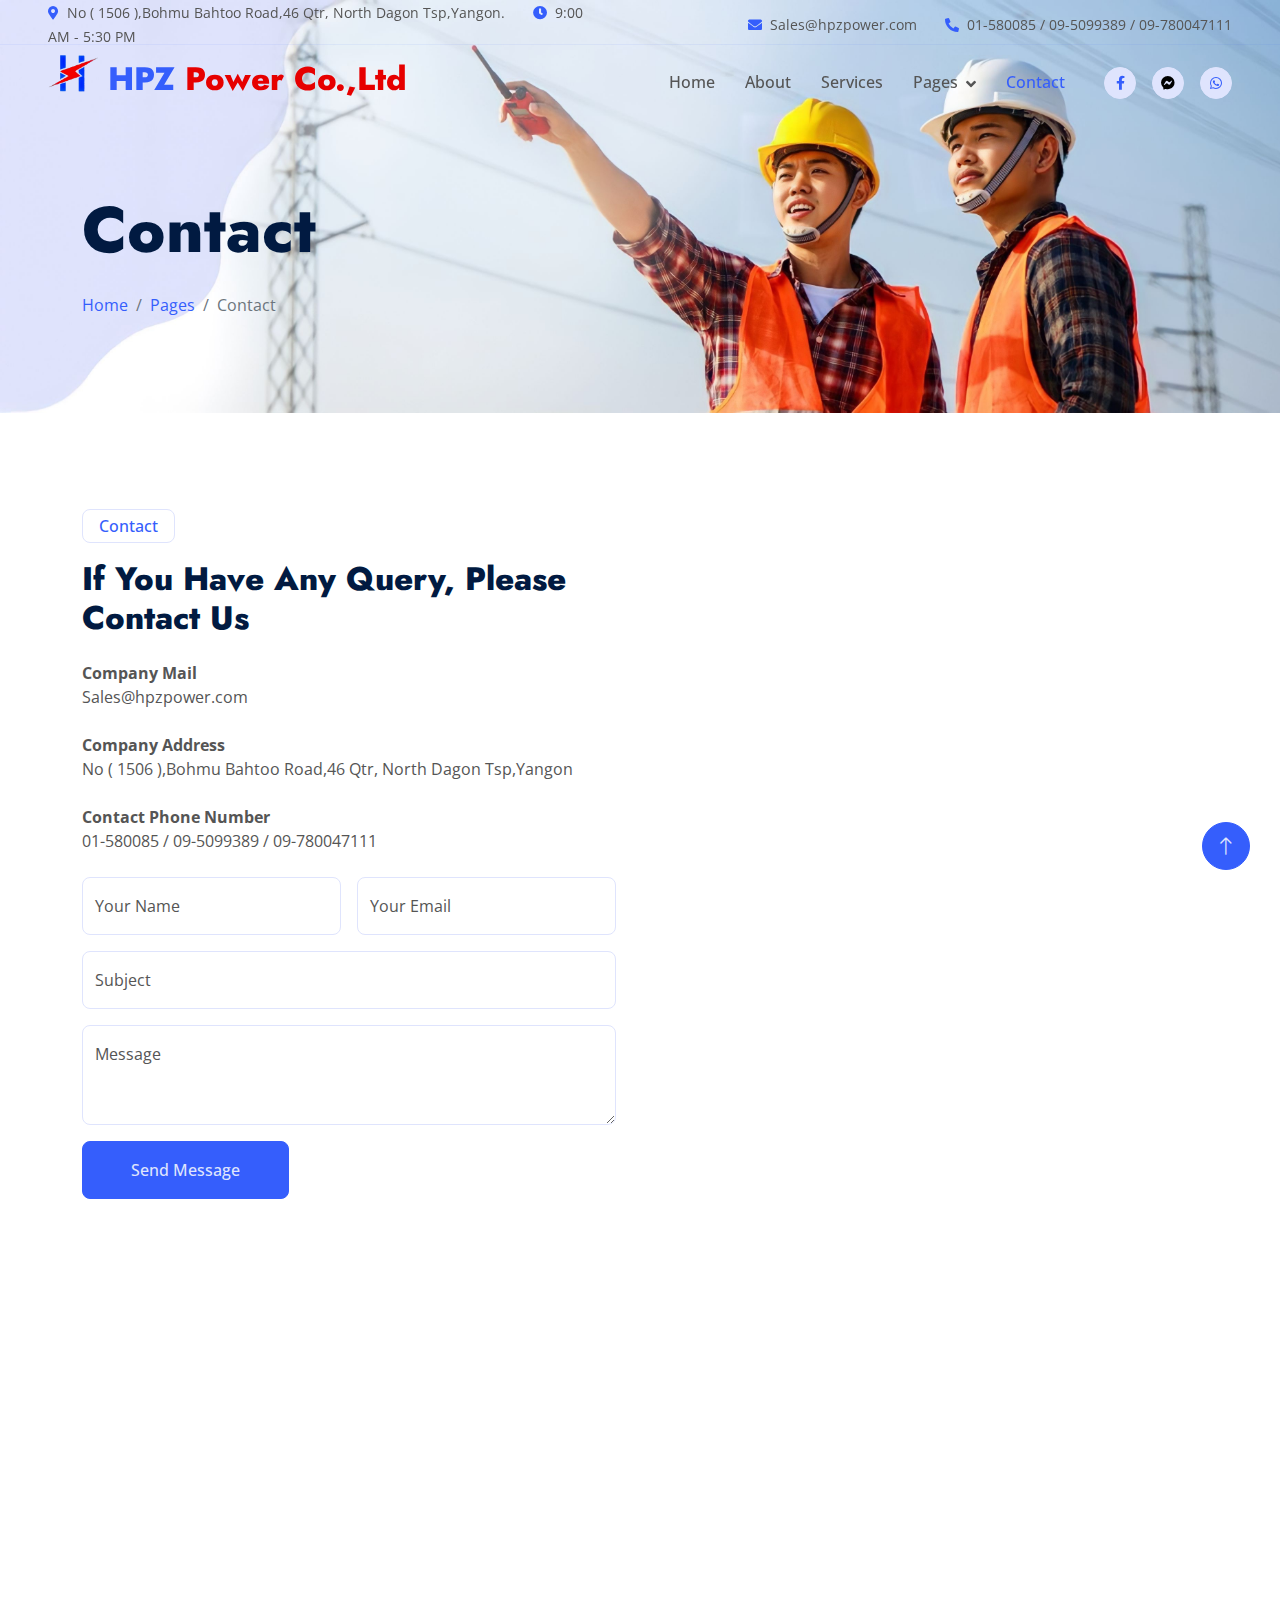
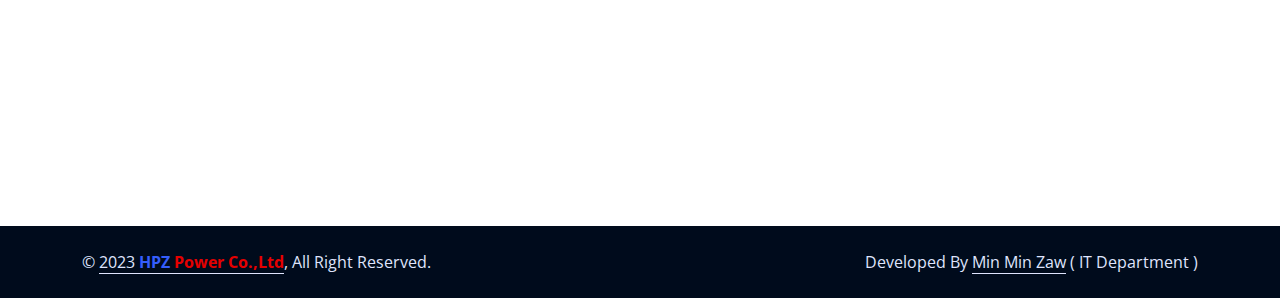
<file: contact.html>
<!DOCTYPE html>
<html lang="en">

<head>
    <meta charset="utf-8">
    <title>HPZ Power Co.,Ltd - Contact</title>
    <meta content="width=device-width, initial-scale=1.0" name="viewport">
    <meta content="" name="keywords">
    <meta content="" name="description">

    <!-- Favicon -->
    <link href="img/logo1.png" rel="icon" type="image/x-icon" >

    <!-- Google Web Fonts -->
    <link rel="preconnect" href="https://fonts.googleapis.com">
    <link rel="preconnect" href="https://fonts.gstatic.com" crossorigin>
    <link
        href="https://fonts.googleapis.com/css2?family=Jost:wght@500;600;700&family=Open+Sans:wght@400;500&display=swap"
        rel="stylesheet">

    <!-- Icon Font Stylesheet -->
    <link href="https://cdnjs.cloudflare.com/ajax/libs/font-awesome/5.10.0/css/all.min.css" rel="stylesheet">
    <link href="https://cdn.jsdelivr.net/npm/bootstrap-icons@1.4.1/font/bootstrap-icons.css" rel="stylesheet">

    <!-- Libraries Stylesheet -->
    <link href="lib/animate/animate.min.css" rel="stylesheet">
    <link href="lib/owlcarousel/assets/owl.carousel.min.css" rel="stylesheet">

    <!-- Customized Bootstrap Stylesheet -->
    <link href="css/bootstrap.min.css" rel="stylesheet">

    <!-- Template Stylesheet -->
    <link href="css/style.css" rel="stylesheet">
</head>

<body>
    <!-- Spinner Start -->
    <div id="spinner"
        class="show bg-white position-fixed translate-middle w-100 vh-100 top-50 start-50 d-flex align-items-center justify-content-center">
        <div class="spinner-border text-primary" role="status" style="width: 3rem; height: 3rem;"></div>
    </div>
    <!-- Spinner End -->


    <!-- Navbar Start -->
    <div class="container-fluid fixed-top px-0 wow fadeIn" data-wow-delay="0.1s">
        <div class="top-bar row gx-0 align-items-center d-none d-lg-flex">
            <div class="col-lg-6 px-5 text-start">
                <small><i class="fa fa-map-marker-alt text-primary me-2"></i>No ( 1506 ),Bohmu Bahtoo Road,46 Qtr,
                    North Dagon Tsp,Yangon.</small>
                <small class="ms-4"><i class="fa fa-clock text-primary me-2"></i>9:00 AM - 5:30 PM</small>
            </div>
            <div class="col-lg-6 px-5 text-end">
                <small><i class="fa fa-envelope text-primary me-2"></i>Sales@hpzpower.com</small>
                <small class="ms-4"><i class="fa fa-phone-alt text-primary me-2"></i>01-580085 / 09-5099389 / 09-780047111</small>
            </div>
        </div>

        <nav class="navbar navbar-expand-lg navbar-light py-lg-0 px-lg-5 wow fadeIn" data-wow-delay="0.1s">
            <a href="index.html" class="navbar-brand ms-4 ms-lg-0">
                <h1 class="display-5 text-primary m-0">
                    <img class="logo1" src="img/logo2.png" alt="logo">
                    HPZ <span class="red">Power Co.,Ltd</span></h1>
            </a>
            <button type="button" class="navbar-toggler me-4" data-bs-toggle="collapse"
                data-bs-target="#navbarCollapse">
                <span class="navbar-toggler-icon"></span>
            </button>
            <div class="collapse navbar-collapse" id="navbarCollapse">
                <div class="navbar-nav ms-auto p-4 p-lg-0">
                    <a href="index.html" class="nav-item nav-link">Home</a>
                    <a href="about.html" class="nav-item nav-link">About</a>
                    <a href="service.html" class="nav-item nav-link">Services</a>
                    <div class="nav-item dropdown">
                        <a href="#" class="nav-link dropdown-toggle" data-bs-toggle="dropdown">Pages</a>
                        <div class="dropdown-menu border-light m-0">
                            <a href="project.html" class="dropdown-item">Projects</a>
                            <a href="feature.html" class="dropdown-item">Features</a>
                            <a href="team.html" class="dropdown-item">Engineer Team</a>
                            <a href="testimonial.html" class="dropdown-item">Our Client</a>
                        </div>
                    </div>
                    <a href="contact.html" class="nav-item nav-link active">Contact</a>
                </div>
                <div class="d-none d-lg-flex ms-2">
                    <a class="btn btn-light btn-sm-square rounded-circle ms-3" href="https://www.facebook.com/profile.php?id=100057468789435" target="_blank">
                        <small class="fab fa-facebook-f text-primary"></small>
                    </a>
                    <a class="btn btn-light btn-sm-square rounded-circle ms-3" href="https://www.facebook.com/messages/t/1625027681108374" target="_blank">
                        <small class="fab fa-facebook-messenger"></small>
                    </a>
                    <a class="btn btn-light btn-sm-square rounded-circle ms-3" href="https://www.facebook.com/profile.php?id=100057468789435" target="_blank">
                        <small class="fab fa-whatsapp text-primary"></small>
                    </a>
                </div>
            </div>
        </nav>
    </div>
    <!-- Navbar End -->


    <!-- Page Header Start -->
    <div class="container-fluid page-header2 mb-5 wow fadeIn" data-wow-delay="0.1s">
        <div class="container">
            <h1 class="display-3 mb-4 animated slideInDown">Contact</h1>
            <nav aria-label="breadcrumb animated slideInDown">
                <ol class="breadcrumb mb-0">
                    <li class="breadcrumb-item"><a href="#">Home</a></li>
                    <li class="breadcrumb-item"><a href="#">Pages</a></li>
                    <li class="breadcrumb-item active" aria-current="page">Contact</li>
                </ol>
            </nav>
        </div>
    </div>
    <!-- Page Header End -->


    <!-- Contact Start -->
    <div class="container-xxl py-5">
        <div class="container">
            <div class="row g-5">
                <div class="col-lg-6 wow fadeIn" data-wow-delay="0.1s">
                    <p class="d-inline-block border rounded text-primary fw-semi-bold py-1 px-3">Contact</p>
                    <h1 class="display-5 mb-4">If You Have Any Query, Please Contact Us</h1>
                    <p class="mb-4"><b>Company Mail</b><br> Sales@hpzpower.com</p>
                    <p class="mb-4"><b>Company Address</b><br>No ( 1506 ),Bohmu Bahtoo Road,46 Qtr, North Dagon Tsp,Yangon</p>
                    <p class="mb-4"><b>Contact Phone Number</b><br>01-580085 / 09-5099389 / 09-780047111</p>
                    <form>
                        <div class="row g-3">
                            <div class="col-md-6">
                                <div class="form-floating">
                                    <input type="text" class="form-control" id="name" placeholder="Your Name">
                                    <label for="name">Your Name</label>
                                </div>
                            </div>
                            <div class="col-md-6">
                                <div class="form-floating">
                                    <input type="email" class="form-control" id="email" placeholder="Your Email">
                                    <label for="email">Your Email</label>
                                </div>
                            </div>
                            <div class="col-12">
                                <div class="form-floating">
                                    <input type="text" class="form-control" id="subject" placeholder="Subject">
                                    <label for="subject">Subject</label>
                                </div>
                            </div>
                            <div class="col-12">
                                <div class="form-floating">
                                    <textarea class="form-control" placeholder="Leave a message here" id="message"
                                        style="height: 100px"></textarea>
                                    <label for="message">Message</label>
                                </div>
                            </div>
                            <div class="col-12">
                                <a href="https://docs.google.com/forms/d/e/1FAIpQLSd1V-0634KZp2ZH2zPNDqA_6ko_4_U1_YcPB4ZrDGc7TB38nQ/viewform?usp=sf_link" target="_blank">
                                    <button class="btn btn-primary py-3 px-5" type="button">Send Message</button>
                                </a>    
                            </div>
                        </div>
                    </form>
                </div>
                <div class="col-lg-6 wow fadeIn" data-wow-delay="0.5s" style="min-height: 450px;">
                    <div class="position-relative rounded overflow-hidden h-100">
                        <iframe class="position-relative w-100 h-100"
                            src="https://www.google.com/maps/embed?pb=!1m14!1m8!1m3!1d1592.6638932171215!2d96.19082102599825!3d16.898386223223653!3m2!1i1024!2i768!4f13.1!3m3!1m2!1s0x30c193cc4a2e5baf%3A0x74b6c650ec25d102!2sA.A.A!5e1!3m2!1smy!2smm!4v1684256705568!5m2!1smy!2smm"
                            width="600" height="450" style="border:0;" allowfullscreen="" loading="lazy" referrerpolicy="no-referrer-when-downgrade"
                            frameborder="0" style="min-height: 450px; border:0;" allowfullscreen="" aria-hidden="false"
                            tabindex="0"></iframe>
                    </div>
                </div>
            </div>
        </div>
    </div>
    <!-- Contact End -->


    <!-- Footer Start -->
    <div class="container-fluid bg-dark text-light footer mt-5 py-5 wow fadeIn" data-wow-delay="0.1s">
        <div class="container py-5">
            <div class="row g-5">
                <div class="col-lg-3 col-md-6">
                    <h4 class="text-white mb-4">Our Office</h4>
                    <p class="mb-2"><i class="fa fa-map-marker-alt me-3"></i><br> No ( 1506 ),Bohmu Bahtoo  Road,46 Qtr, North Dagon Tsp,Yangon.</p>
                    <p class="mb-2"><i class="fa fa-phone-alt me-3"></i><br> 01-580085 / 09-5099389 / 09-780047111</p>
                    <p class="mb-2"><i class="fa fa-envelope me-3"></i><br> Sales@hpzpower.com</p>
                    <div class="d-flex pt-2">
                        <a class="btn btn-square btn-outline-light rounded-circle me-2" href="https://www.facebook.com/messages/t/1625027681108374" target="_blank"><i
                            class="fab fa-facebook-messenger"></i></a>
                    <a class="btn btn-square btn-outline-light rounded-circle me-2" href="https://www.facebook.com/profile.php?id=100057468789435" target="blank"><i
                            class="fab fa-facebook-f"></i></a>
                    <a class="btn btn-square btn-outline-light rounded-circle me-2" href=""><i
                            class="fab fa-whatsapp"></i></a>
                    <a class="btn btn-square btn-outline-light rounded-circle me-2" href=""><i
                            class="fab fa-instagram"></i></a>
                </div>
                </div>
                <div class="col-lg-3 col-md-6">
                    <h4 class="text-white mb-4">Services</h4>
                    <a class="btn btn-link" href="">Installation Of Electrical Equipment</a>
                    <a class="btn btn-link" href="">Distribution Of Electrical Products</a>
                    <a class="btn btn-link" href="">Electrical Maintenance Services</a>
                    <a class="btn btn-link" href="">Electrical Repair Services</a>
                    <a class="btn btn-link" href="">Service Panels</a>
                </div>
                <div class="col-lg-3 col-md-6">
                    <h4 class="text-white mb-4">Quick Links</h4>
                    <a class="btn btn-link" href="about.html">About Us</a>
                    <a class="btn btn-link" href="contact.html">Contact Us</a>
                    <a class="btn btn-link" href="service.html">Our Services</a>
                    <a class="btn btn-link" href="team.html">Engineer Team</a>
                    <a class="btn btn-link" href="testimonial.html">Our Clients</a>
                </div>
                <div class="col-lg-3 col-md-6">
                    <h4 class="text-white mb-4">Client Contact</h4>
                    <p>To Contact <b><span class="blue">HPZ </span><span class="red">Power Co.,Ltd</span></b><br> As A Client</p>
                    <div class="position-relative w-100">
                        <input class="form-control bg-white border-0 w-100 py-3 ps-4 pe-5" type="text"
                            placeholder="Your email">
                        <a href="index.html">
                        <button type="button"
                            class="btn btn-primary py-2 position-absolute top-0 end-0 mt-2 me-2">Register
                        </button>
                        </a>
                    </div>
                </div>
            </div>
        </div>
    </div>
    <!-- Footer End -->


    <!-- Copyright Start -->
    <div class="container-fluid copyright py-4">
        <div class="container">
            <div class="row">
                <div class="col-md-6 text-center text-md-start mb-3 mb-md-0">
                    &copy; <a class="border-bottom" href="#">2023 <b><span class="blue">HPZ </span><span class="red">Power Co.,Ltd</span></b></a>, All Right Reserved.
                </div>
                <div class="col-md-6 text-center text-md-end">
                    <!-- =======================================================
                        * Company Name: HPZ Power Co.ltd; 
                        * Updated: June 3 2023 v5.2.3
                        * Source Code Owner: U Htet Nay Aung
                        * Developer: Min Min Zaw
                        * License: https://HPZpower.com/license/
                    ======================================================== -->
                    Developed By <a class="border-bottom" href="">Min Min Zaw</a><a
                    href="">  ( IT Department )</a>
                </div>
            </div>
        </div>
    </div>
    <!-- Copyright End -->


    <!-- Back to Top -->
    <a href="#" class="btn btn-lg btn-primary btn-lg-square rounded-circle back-to-top"><i
            class="bi bi-arrow-up"></i></a>


    <!-- JavaScript Libraries -->
    <script src="https://code.jquery.com/jquery-3.4.1.min.js"></script>
    <script src="https://cdn.jsdelivr.net/npm/bootstrap@5.0.0/dist/js/bootstrap.bundle.min.js"></script>
    <script src="lib/wow/wow.min.js"></script>
    <script src="lib/easing/easing.min.js"></script>
    <script src="lib/waypoints/waypoints.min.js"></script>
    <script src="lib/owlcarousel/owl.carousel.min.js"></script>
    <script src="lib/counterup/counterup.min.js"></script>

    <!-- Template Javascript -->
    <script src="js/main.js"></script>
</body>

</html>
</file>
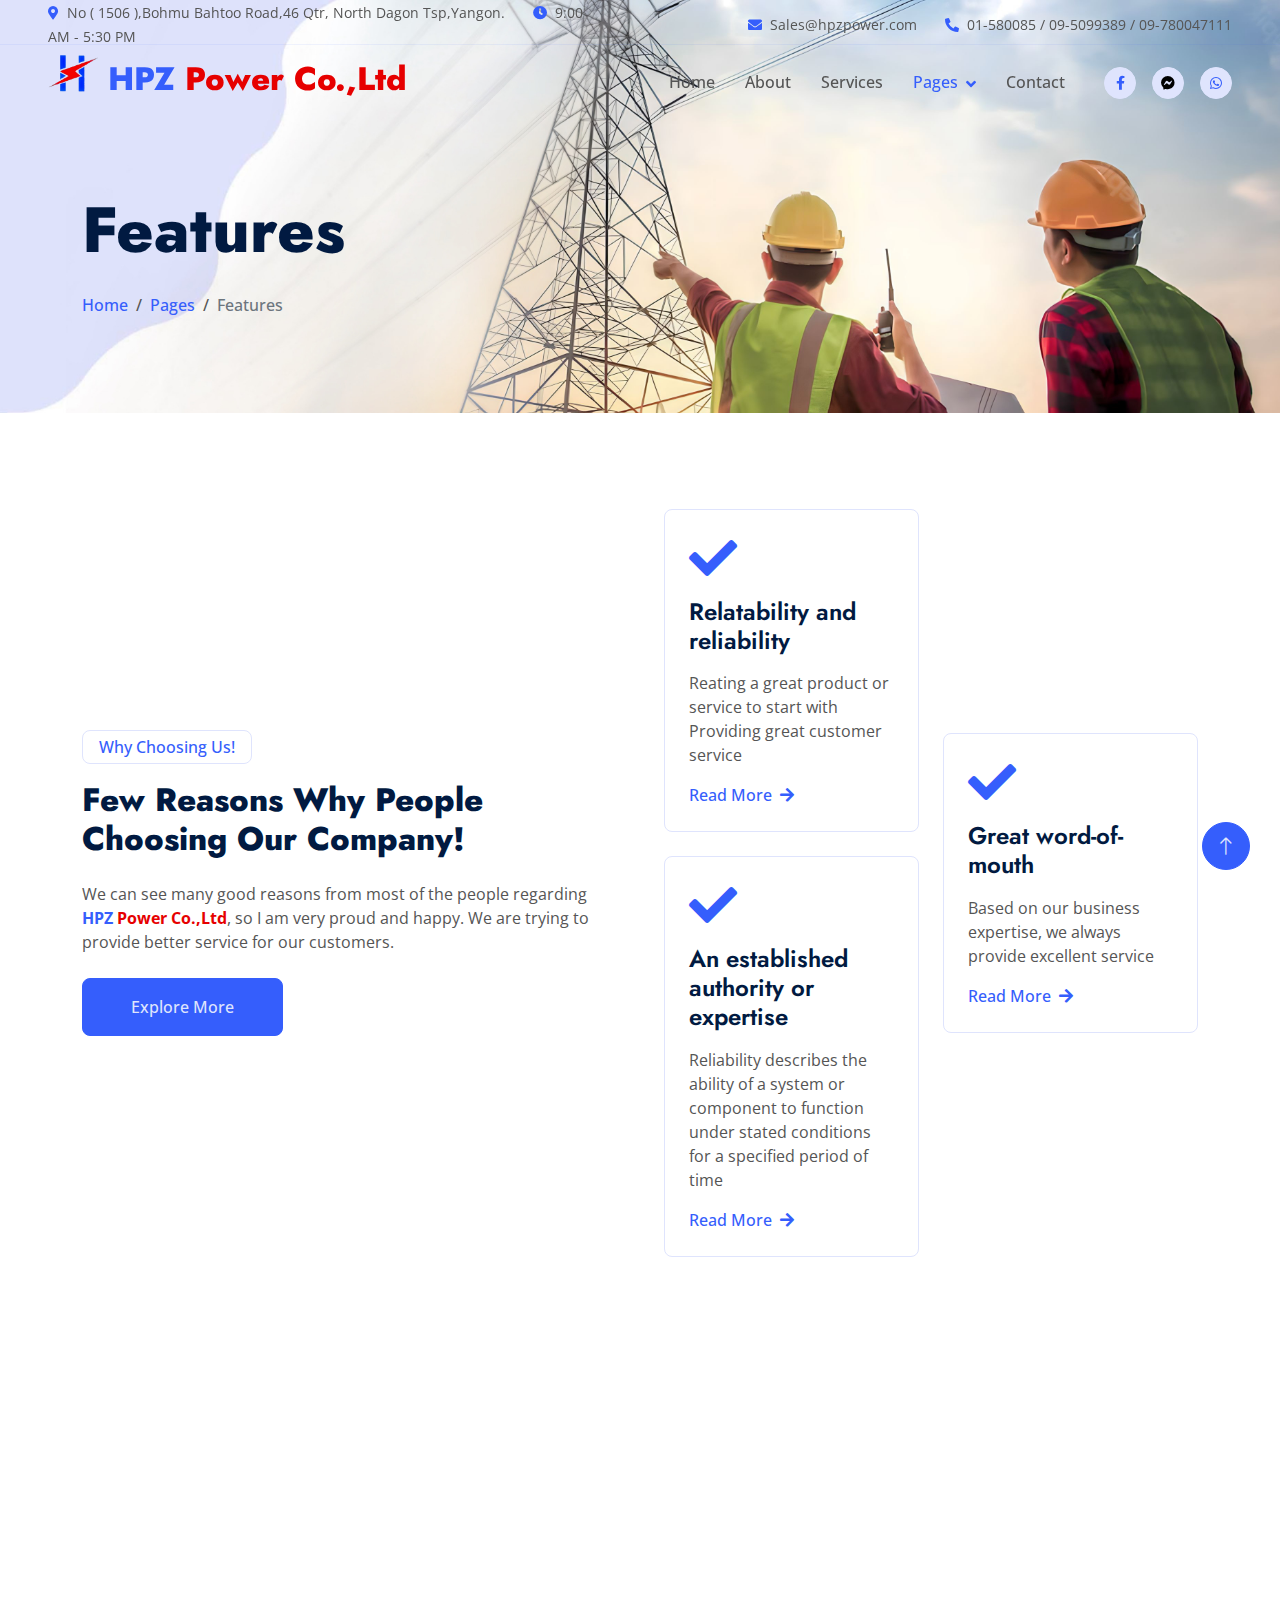
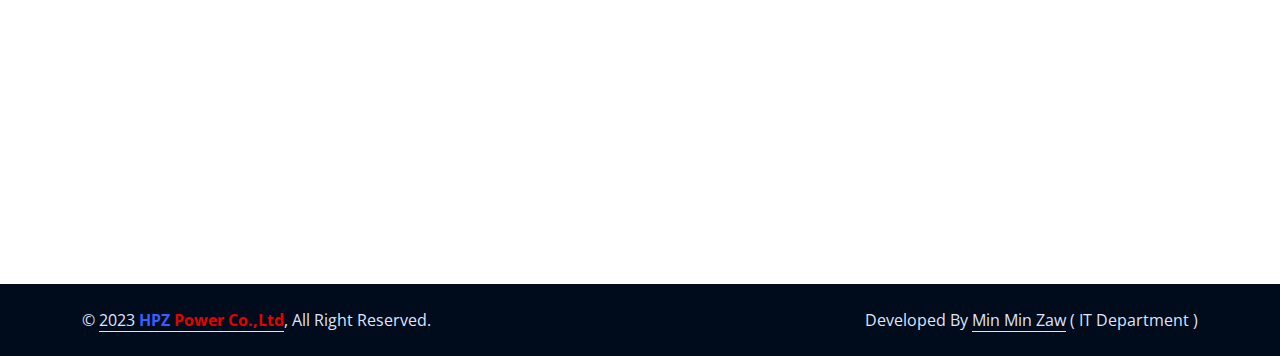
<file: feature.html>
<!DOCTYPE html>
<html lang="en">

<head>
    <meta charset="utf-8">
    <title>HPZ Power Co.,Lt - Features</title>
    <meta content="width=device-width, initial-scale=1.0" name="viewport">
    <meta content="" name="keywords">
    <meta content="" name="description">

    <!-- Favicon -->
    <link href="img/logo1.png" rel="icon" type="image/x-icon" >

    <!-- Google Web Fonts -->
    <link rel="preconnect" href="https://fonts.googleapis.com">
    <link rel="preconnect" href="https://fonts.gstatic.com" crossorigin>
    <link
        href="https://fonts.googleapis.com/css2?family=Jost:wght@500;600;700&family=Open+Sans:wght@400;500&display=swap"
        rel="stylesheet">

    <!-- Icon Font Stylesheet -->
    <link href="https://cdnjs.cloudflare.com/ajax/libs/font-awesome/5.10.0/css/all.min.css" rel="stylesheet">
    <link href="https://cdn.jsdelivr.net/npm/bootstrap-icons@1.4.1/font/bootstrap-icons.css" rel="stylesheet">

    <!-- Libraries Stylesheet -->
    <link href="lib/animate/animate.min.css" rel="stylesheet">
    <link href="lib/owlcarousel/assets/owl.carousel.min.css" rel="stylesheet">

    <!-- Customized Bootstrap Stylesheet -->
    <link href="css/bootstrap.min.css" rel="stylesheet">

    <!-- Template Stylesheet -->
    <link href="css/style.css" rel="stylesheet">
</head>

<body>
    <!-- Spinner Start -->
    <div id="spinner"
        class="show bg-white position-fixed translate-middle w-100 vh-100 top-50 start-50 d-flex align-items-center justify-content-center">
        <div class="spinner-border text-primary" role="status" style="width: 3rem; height: 3rem;"></div>
    </div>
    <!-- Spinner End -->


    <!-- Navbar Start -->
    <div class="container-fluid fixed-top px-0 wow fadeIn" data-wow-delay="0.1s">
        <div class="top-bar row gx-0 align-items-center d-none d-lg-flex">
            <div class="col-lg-6 px-5 text-start">
                <small><i class="fa fa-map-marker-alt text-primary me-2"></i>No ( 1506 ),Bohmu Bahtoo Road,46 Qtr,
                    North Dagon Tsp,Yangon.</small>
                <small class="ms-4"><i class="fa fa-clock text-primary me-2"></i>9:00 AM - 5:30 PM</small>
            </div>
            <div class="col-lg-6 px-5 text-end">
                <small><i class="fa fa-envelope text-primary me-2"></i>Sales@hpzpower.com</small>
                <small class="ms-4"><i class="fa fa-phone-alt text-primary me-2"></i>01-580085 / 09-5099389 / 09-780047111</small>
            </div>
        </div>

        <nav class="navbar navbar-expand-lg navbar-light py-lg-0 px-lg-5 wow fadeIn" data-wow-delay="0.1s">
            <a href="index.html" class="navbar-brand ms-4 ms-lg-0">
                <h1 class="display-5 text-primary m-0">
                    <img class="logo1" src="img/logo2.png" alt="logo">
                    HPZ <span class="red">Power Co.,Ltd</span></h1>
            </a>
            <button type="button" class="navbar-toggler me-4" data-bs-toggle="collapse"
                data-bs-target="#navbarCollapse">
                <span class="navbar-toggler-icon"></span>
            </button>
            <div class="collapse navbar-collapse" id="navbarCollapse">
                <div class="navbar-nav ms-auto p-4 p-lg-0">
                    <a href="index.html" class="nav-item nav-link">Home</a>
                    <a href="about.html" class="nav-item nav-link">About</a>
                    <a href="service.html" class="nav-item nav-link">Services</a>
                    <div class="nav-item dropdown">
                        <a href="#" class="nav-link dropdown-toggle active" data-bs-toggle="dropdown">Pages</a>
                        <div class="dropdown-menu border-light m-0">
                            <a href="project.html" class="dropdown-item">Projects</a>
                            <a href="feature.html" class="dropdown-item">Features</a>
                            <a href="team.html" class="dropdown-item">Engineer Team</a>
                            <a href="testimonial.html" class="dropdown-item">Our Client</a>
                        </div>
                    </div>
                    <a href="contact.html" class="nav-item nav-link">Contact</a>
                </div>
                <div class="d-none d-lg-flex ms-2">
                    <a class="btn btn-light btn-sm-square rounded-circle ms-3" href="https://www.facebook.com/profile.php?id=100057468789435" target="_blank">
                        <small class="fab fa-facebook-f text-primary"></small>
                    </a>
                    <a class="btn btn-light btn-sm-square rounded-circle ms-3" href="https://www.facebook.com/messages/t/1625027681108374" target="_blank">
                        <small class="fab fa-facebook-messenger"></small>
                    </a>
                    <a class="btn btn-light btn-sm-square rounded-circle ms-3" href="https://www.facebook.com/profile.php?id=100057468789435" target="_blank">
                        <small class="fab fa-whatsapp text-primary"></small>
                    </a>
                </div>
            </div>
        </nav>
    </div>
    <!-- Navbar End -->


    <!-- Page Header Start -->
    <div class="container-fluid page-header mb-5 wow fadeIn" data-wow-delay="0.1s">
        <div class="container">
            <h1 class="display-3 mb-4 animated slideInDown">Features</h1>
            <nav aria-label="breadcrumb animated slideInDown">
                <ol class="breadcrumb mb-0">
                    <li class="breadcrumb-item"><a href="#">Home</a></li>
                    <li class="breadcrumb-item"><a href="#">Pages</a></li>
                    <li class="breadcrumb-item active" aria-current="page">Features</li>
                </ol>
            </nav>
        </div>
    </div>
    <!-- Page Header End -->


    <!-- Features Start -->
    <div class="container-xxl feature py-5">
        <div class="container">
            <div class="row g-5 align-items-center">
                <div class="col-lg-6 wow fadeInUp" data-wow-delay="0.1s">
                    <p class="d-inline-block border rounded text-primary fw-semi-bold py-1 px-3">Why Choosing Us!</p>
                    <h1 class="display-5 mb-4">Few Reasons Why People Choosing Our Company!</h1>
                    <p class="mb-4">We can see many good reasons from most of the people regarding <br> <b><span class="blue">HPZ </span><span class="red">Power Co.,Ltd</span></b>, so I am very proud and happy. We are trying to provide better service for our customers.
                    </p>
                    <a class="btn btn-primary py-3 px-5" href="">Explore More</a>
                </div>
                <div class="col-lg-6">
                    <div class="row g-4 align-items-center">
                        <div class="col-md-6">
                            <div class="row g-4">
                                <div class="col-12 wow fadeIn" data-wow-delay="0.3s">
                                    <div class="feature-box border rounded p-4">
                                        <i class="fa fa-check fa-3x text-primary mb-3"></i>
                                        <h4 class="mb-3">Relatability and reliability</h4>
                                        <p class="mb-3">Reating a great product or service to start with
                                            Providing great customer service</p>
                                        <a class="fw-semi-bold" href="">Read More <i
                                                class="fa fa-arrow-right ms-1"></i></a>
                                    </div>
                                </div>
                                <div class="col-12 wow fadeIn" data-wow-delay="0.5s">
                                    <div class="feature-box border rounded p-4">
                                        <i class="fa fa-check fa-3x text-primary mb-3"></i>
                                        <h4 class="mb-3">An established authority or expertise</h4>
                                        <p class="mb-3">Reliability describes the ability of a system or component to function under stated conditions for a specified period of time</p>
                                        <a class="fw-semi-bold" href="">Read More <i
                                                class="fa fa-arrow-right ms-1"></i></a>
                                    </div>
                                </div>
                            </div>
                        </div>
                        <div class="col-md-6 wow fadeIn" data-wow-delay="0.7s">
                            <div class="feature-box border rounded p-4">
                                <i class="fa fa-check fa-3x text-primary mb-3"></i>
                                <h4 class="mb-3">Great word-of-mouth</h4>
                                <p class="mb-3">Based on our business expertise, we always provide excellent service</p>
                                <a class="fw-semi-bold" href="">Read More <i class="fa fa-arrow-right ms-1"></i></a>
                            </div>
                        </div>
                    </div>
                </div>
            </div>
        </div>
    </div>
    <!-- Features End -->


    <!-- Footer Start -->
    <div class="container-fluid bg-dark text-light footer mt-5 py-5 wow fadeIn" data-wow-delay="0.1s">
        <div class="container py-5">
            <div class="row g-5">
                <div class="col-lg-3 col-md-6">
                    <h4 class="text-white mb-4">Our Office</h4>
                    <p class="mb-2"><i class="fa fa-map-marker-alt me-3"></i><br> No ( 1506 ),Bohmu Bahtoo  Road,46 Qtr, North Dagon Tsp,Yangon.</p>
                    <p class="mb-2"><i class="fa fa-phone-alt me-3"></i><br> 01-580085 / 09-5099389 / 09-780047111</p>
                    <p class="mb-2"><i class="fa fa-envelope me-3"></i><br> Sales@hpzpower.com</p>
                    <div class="d-flex pt-2">
                        <a class="btn btn-square btn-outline-light rounded-circle me-2" href="https://www.facebook.com/messages/t/1625027681108374" target="_blank"><i
                            class="fab fa-facebook-messenger"></i></a>
                    <a class="btn btn-square btn-outline-light rounded-circle me-2" href="https://www.facebook.com/profile.php?id=100057468789435" target="blank"><i
                            class="fab fa-facebook-f"></i></a>
                    <a class="btn btn-square btn-outline-light rounded-circle me-2" href=""><i
                            class="fab fa-whatsapp"></i></a>
                    <a class="btn btn-square btn-outline-light rounded-circle me-2" href=""><i
                            class="fab fa-instagram"></i></a>
                    </div>
                </div>
                <div class="col-lg-3 col-md-6">
                    <h4 class="text-white mb-4">Services</h4>
                    <a class="btn btn-link" href="">Installation Of Electrical Equipment</a>
                    <a class="btn btn-link" href="">Distribution Of Electrical Products</a>
                    <a class="btn btn-link" href="">Electrical Maintenance Services</a>
                    <a class="btn btn-link" href="">Electrical Repair Services</a>
                    <a class="btn btn-link" href="">Service Panels</a>
                </div>
                <div class="col-lg-3 col-md-6">
                    <h4 class="text-white mb-4">Quick Links</h4>
                    <a class="btn btn-link" href="about.html">About Us</a>
                    <a class="btn btn-link" href="contact.html">Contact Us</a>
                    <a class="btn btn-link" href="service.html">Our Services</a>
                    <a class="btn btn-link" href="team.html">Engineer Team</a>
                    <a class="btn btn-link" href="testimonial.html">Our Clients</a>>
                </div>
                <div class="col-lg-3 col-md-6">
                    <h4 class="text-white mb-4">Client Contact</h4>
                    <p>To Contact <b><span class="blue">HPZ </span><span class="red">Power Co.,Ltd</span></b><br> As A Client</p>
                    <div class="position-relative w-100">
                        <input class="form-control bg-white border-0 w-100 py-3 ps-4 pe-5" type="text"
                            placeholder="Your email">
                        <a href="index.html">
                        <button type="button"
                            class="btn btn-primary py-2 position-absolute top-0 end-0 mt-2 me-2">Register
                        </button>
                        </a>
                    </div>
                </div>
            </div>
        </div>
    </div>
    <!-- Footer End -->


    <!-- Copyright Start -->
    <div class="container-fluid copyright py-4">
        <div class="container">
            <div class="row">
                <div class="col-md-6 text-center text-md-start mb-3 mb-md-0">
                    &copy; <a class="border-bottom" href="#">2023 <b><span class="blue">HPZ </span><span class="red">Power Co.,Ltd</span></b></a>, All Right Reserved.
                </div>
                <div class="col-md-6 text-center text-md-end">
                    <!-- =======================================================
                        * Company Name: HPZ Power Co.ltd; 
                        * Updated: June 3 2023 v5.2.3
                        * Source Code Owner: U Htet Nay Aung
                        * Developer: Min Min Zaw
                        * License: https://HPZpower.com/license/
                    ======================================================== -->
                    Developed By <a class="border-bottom" href="">Min Min Zaw</a><a
                    href="">  ( IT Department )</a>
                </div>
            </div>
        </div>
    </div>
    <!-- Copyright End -->


    <!-- Back to Top -->
    <a href="#" class="btn btn-lg btn-primary btn-lg-square rounded-circle back-to-top"><i
            class="bi bi-arrow-up"></i></a>


    <!-- JavaScript Libraries -->
    <script src="https://code.jquery.com/jquery-3.4.1.min.js"></script>
    <script src="https://cdn.jsdelivr.net/npm/bootstrap@5.0.0/dist/js/bootstrap.bundle.min.js"></script>
    <script src="lib/wow/wow.min.js"></script>
    <script src="lib/easing/easing.min.js"></script>
    <script src="lib/waypoints/waypoints.min.js"></script>
    <script src="lib/owlcarousel/owl.carousel.min.js"></script>
    <script src="lib/counterup/counterup.min.js"></script>

    <!-- Template Javascript -->
    <script src="js/main.js"></script>
</body>

</html>
</file>
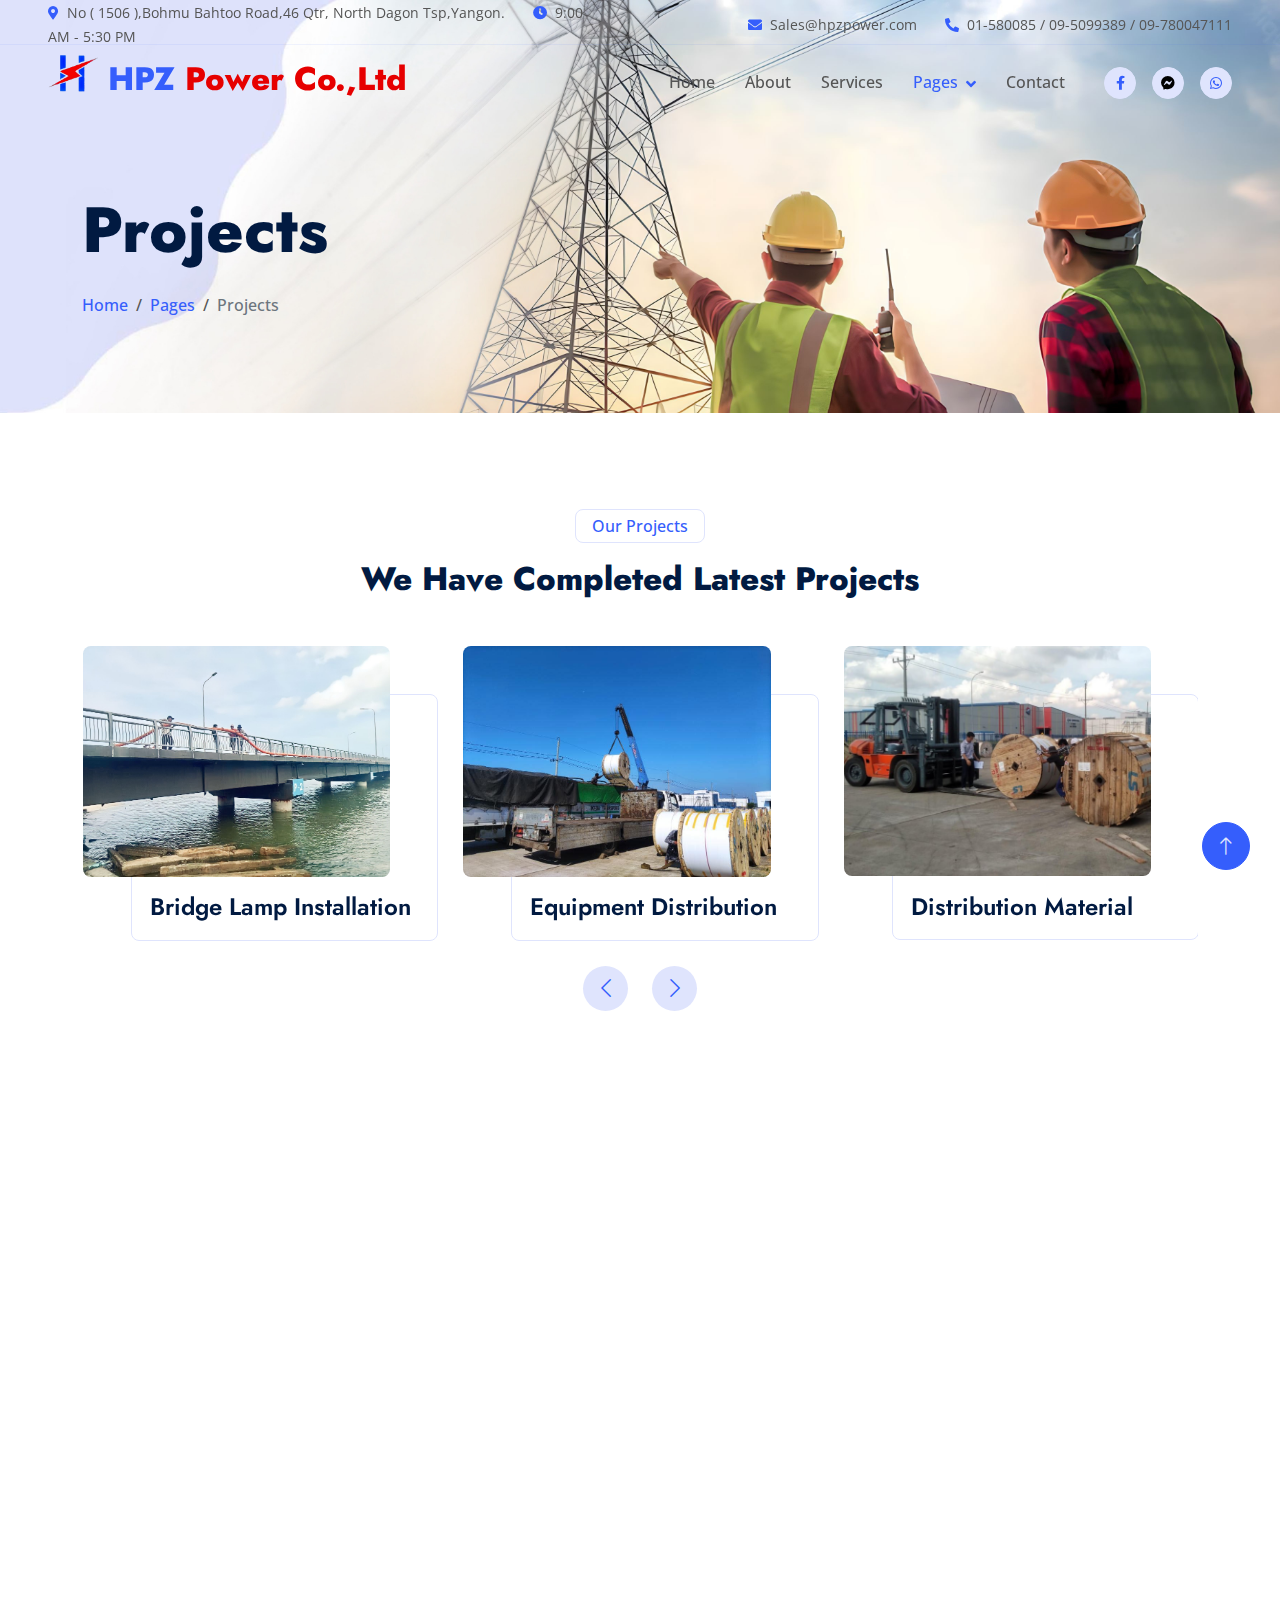
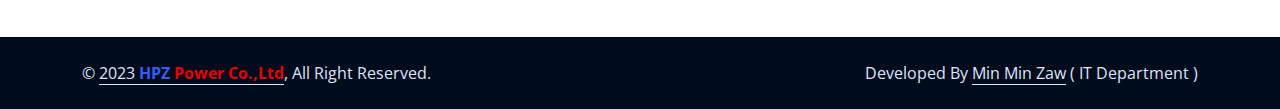
<file: project.html>
<!DOCTYPE html>
<html lang="en">

<head>
    <meta charset="utf-8">
    <title>HPZ Power Co.,Ltd - Projects</title>
    <meta content="width=device-width, initial-scale=1.0" name="viewport">
    <meta content="" name="keywords">
    <meta content="" name="description">

    <!-- Favicon -->
    <link href="img/logo1.png" rel="icon" type="image/x-icon" >

    <!-- Google Web Fonts -->
    <link rel="preconnect" href="https://fonts.googleapis.com">
    <link rel="preconnect" href="https://fonts.gstatic.com" crossorigin>
    <link
        href="https://fonts.googleapis.com/css2?family=Jost:wght@500;600;700&family=Open+Sans:wght@400;500&display=swap"
        rel="stylesheet">

    <!-- Icon Font Stylesheet -->
    <link href="https://cdnjs.cloudflare.com/ajax/libs/font-awesome/5.10.0/css/all.min.css" rel="stylesheet">
    <link href="https://cdn.jsdelivr.net/npm/bootstrap-icons@1.4.1/font/bootstrap-icons.css" rel="stylesheet">

    <!-- Libraries Stylesheet -->
    <link href="lib/animate/animate.min.css" rel="stylesheet">
    <link href="lib/owlcarousel/assets/owl.carousel.min.css" rel="stylesheet">

    <!-- Customized Bootstrap Stylesheet -->
    <link href="css/bootstrap.min.css" rel="stylesheet">

    <!-- Template Stylesheet -->
    <link href="css/style.css" rel="stylesheet">
</head>

<body>
    <!-- Spinner Start -->
    <div id="spinner"
        class="show bg-white position-fixed translate-middle w-100 vh-100 top-50 start-50 d-flex align-items-center justify-content-center">
        <div class="spinner-border text-primary" role="status" style="width: 3rem; height: 3rem;"></div>
    </div>
    <!-- Spinner End -->


    <!-- Navbar Start -->
    <div class="container-fluid fixed-top px-0 wow fadeIn" data-wow-delay="0.1s">
        <div class="top-bar row gx-0 align-items-center d-none d-lg-flex">
            <div class="col-lg-6 px-5 text-start">
                <small><i class="fa fa-map-marker-alt text-primary me-2"></i>No ( 1506 ),Bohmu Bahtoo Road,46 Qtr,
                    North Dagon Tsp,Yangon.</small>
                <small class="ms-4"><i class="fa fa-clock text-primary me-2"></i>9:00 AM - 5:30 PM</small>
            </div>
            <div class="col-lg-6 px-5 text-end">
                <small><i class="fa fa-envelope text-primary me-2"></i>Sales@hpzpower.com</small>
                <small class="ms-4"><i class="fa fa-phone-alt text-primary me-2"></i>01-580085 / 09-5099389 / 09-780047111</small>
            </div>
        </div>

        <nav class="navbar navbar-expand-lg navbar-light py-lg-0 px-lg-5 wow fadeIn" data-wow-delay="0.1s">
            <a href="index.html" class="navbar-brand ms-4 ms-lg-0">
                <h1 class="display-5 text-primary m-0">
                    <img class="logo1" src="img/logo2.png" alt="logo">
                    HPZ <span class="red">Power Co.,Ltd</span></h1>
            </a>
            <button type="button" class="navbar-toggler me-4" data-bs-toggle="collapse"
                data-bs-target="#navbarCollapse">
                <span class="navbar-toggler-icon"></span>
            </button>
            <div class="collapse navbar-collapse" id="navbarCollapse">
                <div class="navbar-nav ms-auto p-4 p-lg-0">
                    <a href="index.html" class="nav-item nav-link">Home</a>
                    <a href="about.html" class="nav-item nav-link">About</a>
                    <a href="service.html" class="nav-item nav-link">Services</a>
                    <div class="nav-item dropdown">
                        <a href="#" class="nav-link dropdown-toggle active" data-bs-toggle="dropdown">Pages</a>
                        <div class="dropdown-menu border-light m-0">
                            <a href="project.html" class="dropdown-item">Projects</a>
                            <a href="feature.html" class="dropdown-item">Features</a>
                            <a href="team.html" class="dropdown-item">Engineer Team</a>
                            <a href="testimonial.html" class="dropdown-item">Our Client</a>
                        </div>
                    </div>
                    <a href="contact.html" class="nav-item nav-link">Contact</a>
                </div>
                <div class="d-none d-lg-flex ms-2">
                    <a class="btn btn-light btn-sm-square rounded-circle ms-3" href="https://www.facebook.com/profile.php?id=100057468789435" target="_blank">
                        <small class="fab fa-facebook-f text-primary"></small>
                    </a>
                    <a class="btn btn-light btn-sm-square rounded-circle ms-3" href="https://www.facebook.com/messages/t/1625027681108374" target="_blank">
                        <small class="fab fa-facebook-messenger"></small>
                    </a>
                    <a class="btn btn-light btn-sm-square rounded-circle ms-3" href="https://www.facebook.com/profile.php?id=100057468789435" target="_blank">
                        <small class="fab fa-whatsapp text-primary"></small>
                    </a>
                </div>
            </div>
        </nav>
    </div>
    <!-- Navbar End -->


    <!-- Page Header Start -->
    <div class="container-fluid page-header mb-5 wow fadeIn" data-wow-delay="0.1s">
        <div class="container">
            <h1 class="display-3 mb-4 animated slideInDown">Projects</h1>
            <nav aria-label="breadcrumb animated slideInDown">
                <ol class="breadcrumb mb-0">
                    <li class="breadcrumb-item"><a href="#">Home</a></li>
                    <li class="breadcrumb-item"><a href="#">Pages</a></li>
                    <li class="breadcrumb-item active" aria-current="page">Projects</li>
                </ol>
            </nav>
        </div>
    </div>
    <!-- Page Header End -->


    <!-- Projects Start -->
    <div class="container-xxl py-5">
        <div class="container">
            <div class="text-center mx-auto wow fadeInUp" data-wow-delay="0.1s" style="max-width: 600px;">
                <p class="d-inline-block border rounded text-primary fw-semi-bold py-1 px-3">Our Projects</p>
                <h1 class="display-5 mb-5">We Have Completed Latest Projects</h1>
            </div>
            <div class="owl-carousel project-carousel wow fadeInUp" data-wow-delay="0.1s">
                <div class="project-item pe-5 pb-5">
                    <div class="project-img mb-3">
                        <img class="img-fluid rounded" src="img/project1.jpg" alt="">
                        <a href=""><i class="fa fa-link fa-3x text-primary"></i></a>
                    </div>
                    <div class="project-title">
                        <h4 class="mb-0">Equipment Distribution</h4>
                    </div>
                </div>
                <div class="project-item pe-5 pb-5">
                    <div class="project-img mb-3">
                        <img class="img-fluid rounded" src="img/project2.jpg" alt="">
                        <a href=""><i class="fa fa-link fa-3x text-primary"></i></a>
                    </div>
                    <div class="project-title">
                        <h4 class="mb-0">Distribution Material</h4>
                    </div>
                </div>
                <div class="project-item pe-5 pb-5">
                    <div class="project-img mb-3">
                        <img class="img-fluid rounded" src="img/project3.jpg" alt="">
                        <a href=""><i class="fa fa-link fa-3x text-primary"></i></a>
                    </div>
                    <div class="project-title">
                        <h4 class="mb-0">Power Station Project</h4>
                    </div>
                </div>
                <div class="project-item pe-5 pb-5">
                    <div class="project-img mb-3">
                        <img class="img-fluid rounded" src="img/project4.jpg" alt="">
                        <a href=""><i class="fa fa-link fa-3x text-primary"></i></a>
                    </div>
                    <div class="project-title">
                        <h4 class="mb-0">Wiring Installation</h4>
                    </div>
                </div>
                <div class="project-item pe-5 pb-5">
                    <div class="project-img mb-3">
                        <img class="img-fluid rounded" src="img/project5.jpg" alt="">
                        <a href=""><i class="fa fa-link fa-3x text-primary"></i></a>
                    </div>
                    <div class="project-title">
                        <h4 class="mb-0">Transporting Pylons</h4>
                    </div>
                </div>
                <div class="project-item pe-5 pb-5">
                    <div class="project-img mb-3">
                        <img class="img-fluid rounded" src="img/project6.jpg" alt="">
                        <a href=""><i class="fa fa-link fa-3x text-primary"></i></a>
                    </div>
                    <div class="project-title">
                        <h4 class="mb-0">Transformers Installation</h4>
                    </div>
                </div>
                <div class="project-item pe-5 pb-5">
                    <div class="project-img mb-3">
                        <img class="img-fluid rounded" src="img/project7.jpg" alt="">
                        <a href=""><i class="fa fa-link fa-3x text-primary"></i></a>
                    </div>
                    <div class="project-title">
                        <h4 class="mb-0">Generator Installation</h4>
                    </div>
                </div>
                <div class="project-item pe-5 pb-5">
                    <div class="project-img mb-3">
                        <img class="img-fluid rounded" src="img/project8.jpg" alt="">
                        <a href=""><i class="fa fa-link fa-3x text-primary"></i></a>
                    </div>
                    <div class="project-title">
                        <h4 class="mb-0">Pylons Installation</h4>
                    </div>
                </div>
                <div class="project-item pe-5 pb-5">
                    <div class="project-img mb-3">
                        <img class="img-fluid rounded" src="img/project9.jpg" alt="">
                        <a href=""><i class="fa fa-link fa-3x text-primary"></i></a>
                    </div>
                    <div class="project-title">
                        <h4 class="mb-0">Wire Distribution</h4>
                    </div>
                </div>
                <div class="project-item pe-5 pb-5">
                    <div class="project-img mb-3">
                        <img class="img-fluid rounded" src="img/service-1.jpg" alt="">
                        <a href=""><i class="fa fa-link fa-3x text-primary"></i></a>
                    </div>
                    <div class="project-title">
                        <h4 class="mb-0">Equipment Installation</h4>
                    </div>
                </div>
                <div class="project-item pe-5 pb-5">
                    <div class="project-img mb-3">
                        <img class="img-fluid rounded" src="img/service-2.jpg" alt="">
                        <a href=""><i class="fa fa-link fa-3x text-primary"></i></a>
                    </div>
                    <div class="project-title">
                        <h4 class="mb-0">Substation Installation</h4>
                    </div>
                </div>
                <div class="project-item pe-5 pb-5">
                    <div class="project-img mb-3">
                        <img class="img-fluid rounded" src="img/service-3.jpg" alt="">
                        <a href=""><i class="fa fa-link fa-3x text-primary"></i></a>
                    </div>
                    <div class="project-title">
                        <h4 class="mb-0">Material Placement</h4>
                    </div>
                </div>
                <div class="project-item pe-5 pb-5">
                    <div class="project-img mb-3">
                        <img class="img-fluid rounded" src="img/service-4.jpg" alt="">
                        <a href=""><i class="fa fa-link fa-3x text-primary"></i></a>
                    </div>
                    <div class="project-title">
                        <h4 class="mb-0">Bridge Lamp Installation</h4>
                    </div>
                </div>
            </div>
        </div>
    </div>
    <!-- Projects End -->


    <!-- Footer Start -->
    <div class="container-fluid bg-dark text-light footer mt-5 py-5 wow fadeIn" data-wow-delay="0.1s">
        <div class="container py-5">
            <div class="row g-5">
                <div class="col-lg-3 col-md-6">
                    <h4 class="text-white mb-4">Our Office</h4>
                    <p class="mb-2"><i class="fa fa-map-marker-alt me-3"></i><br> No ( 1506 ),Bohmu Bahtoo  Road,46 Qtr, North Dagon Tsp,Yangon.</p>
                    <p class="mb-2"><i class="fa fa-phone-alt me-3"></i><br> 01-580085 / 09-5099389 / 09-780047111</p>
                    <p class="mb-2"><i class="fa fa-envelope me-3"></i><br> Sales@hpzpower.com</p>
                    <div class="d-flex pt-2">
                        <a class="btn btn-square btn-outline-light rounded-circle me-2" href="https://www.facebook.com/messages/t/1625027681108374" target="_blank"><i
                            class="fab fa-facebook-messenger"></i></a>
                    <a class="btn btn-square btn-outline-light rounded-circle me-2" href="https://www.facebook.com/profile.php?id=100057468789435" target="blank"><i
                            class="fab fa-facebook-f"></i></a>
                    <a class="btn btn-square btn-outline-light rounded-circle me-2" href=""><i
                            class="fab fa-whatsapp"></i></a>
                    <a class="btn btn-square btn-outline-light rounded-circle me-2" href=""><i
                            class="fab fa-instagram"></i></a>
                    </div>
                </div>
                <div class="col-lg-3 col-md-6">
                    <h4 class="text-white mb-4">Services</h4>
                    <a class="btn btn-link" href="">Installation Of Electrical Equipment</a>
                    <a class="btn btn-link" href="">Distribution Of Electrical Products</a>
                    <a class="btn btn-link" href="">Electrical Maintenance Services</a>
                    <a class="btn btn-link" href="">Electrical Repair Services</a>
                    <a class="btn btn-link" href="">Service Panels</a>
                </div>
                <div class="col-lg-3 col-md-6">
                    <h4 class="text-white mb-4">Quick Links</h4>
                    <a class="btn btn-link" href="about.html">About Us</a>
                    <a class="btn btn-link" href="contact.html">Contact Us</a>
                    <a class="btn btn-link" href="service.html">Our Services</a>
                    <a class="btn btn-link" href="team.html">Engineer Team</a>
                    <a class="btn btn-link" href="testimonial.html">Our Clients</a>
                </div>
                <div class="col-lg-3 col-md-6">
                    <h4 class="text-white mb-4">Client Contact</h4>
                    <p>To Contact <b><span class="blue">HPZ </span><span class="red">Power Co.,Ltd</span></b><br> As A Client</p>
                    <div class="position-relative w-100">
                        <input class="form-control bg-white border-0 w-100 py-3 ps-4 pe-5" type="text"
                            placeholder="Your email">
                        <a href="index.html">
                        <button type="button"
                            class="btn btn-primary py-2 position-absolute top-0 end-0 mt-2 me-2">Register
                        </button>
                        </a>
                    </div>
                </div>
            </div>
        </div>
    </div>
    <!-- Footer End -->


    <!-- Copyright Start -->
    <div class="container-fluid copyright py-4">
        <div class="container">
            <div class="row">
                <div class="col-md-6 text-center text-md-start mb-3 mb-md-0">
                    &copy; <a class="border-bottom" href="#">2023 <b><span class="blue">HPZ </span><span class="red">Power Co.,Ltd</span></b></a>, All Right Reserved.
                </div>
                <div class="col-md-6 text-center text-md-end">
                    <!-- =======================================================
                        * Company Name: HPZ Power Co.ltd; 
                        * Updated: June 3 2023 v5.2.3
                        * Source Code Owner: U Htet Nay Aung
                        * Developer: Min Min Zaw
                        * License: https://HPZpower.com/license/
                    ======================================================== -->
                    Developed By <a class="border-bottom" href="">Min Min Zaw</a><a
                    href="">  ( IT Department )</a>
                </div>
            </div>
        </div>
    </div>
    <!-- Copyright End -->

    <!-- Back to Top -->
    <a href="#" class="btn btn-lg btn-primary btn-lg-square rounded-circle back-to-top"><i
            class="bi bi-arrow-up"></i></a>


    <!-- JavaScript Libraries -->
    <script src="https://code.jquery.com/jquery-3.4.1.min.js"></script>
    <script src="https://cdn.jsdelivr.net/npm/bootstrap@5.0.0/dist/js/bootstrap.bundle.min.js"></script>
    <script src="lib/wow/wow.min.js"></script>
    <script src="lib/easing/easing.min.js"></script>
    <script src="lib/waypoints/waypoints.min.js"></script>
    <script src="lib/owlcarousel/owl.carousel.min.js"></script>
    <script src="lib/counterup/counterup.min.js"></script>

    <!-- Template Javascript -->
    <script src="js/main.js"></script>
</body>

</html>
</file>
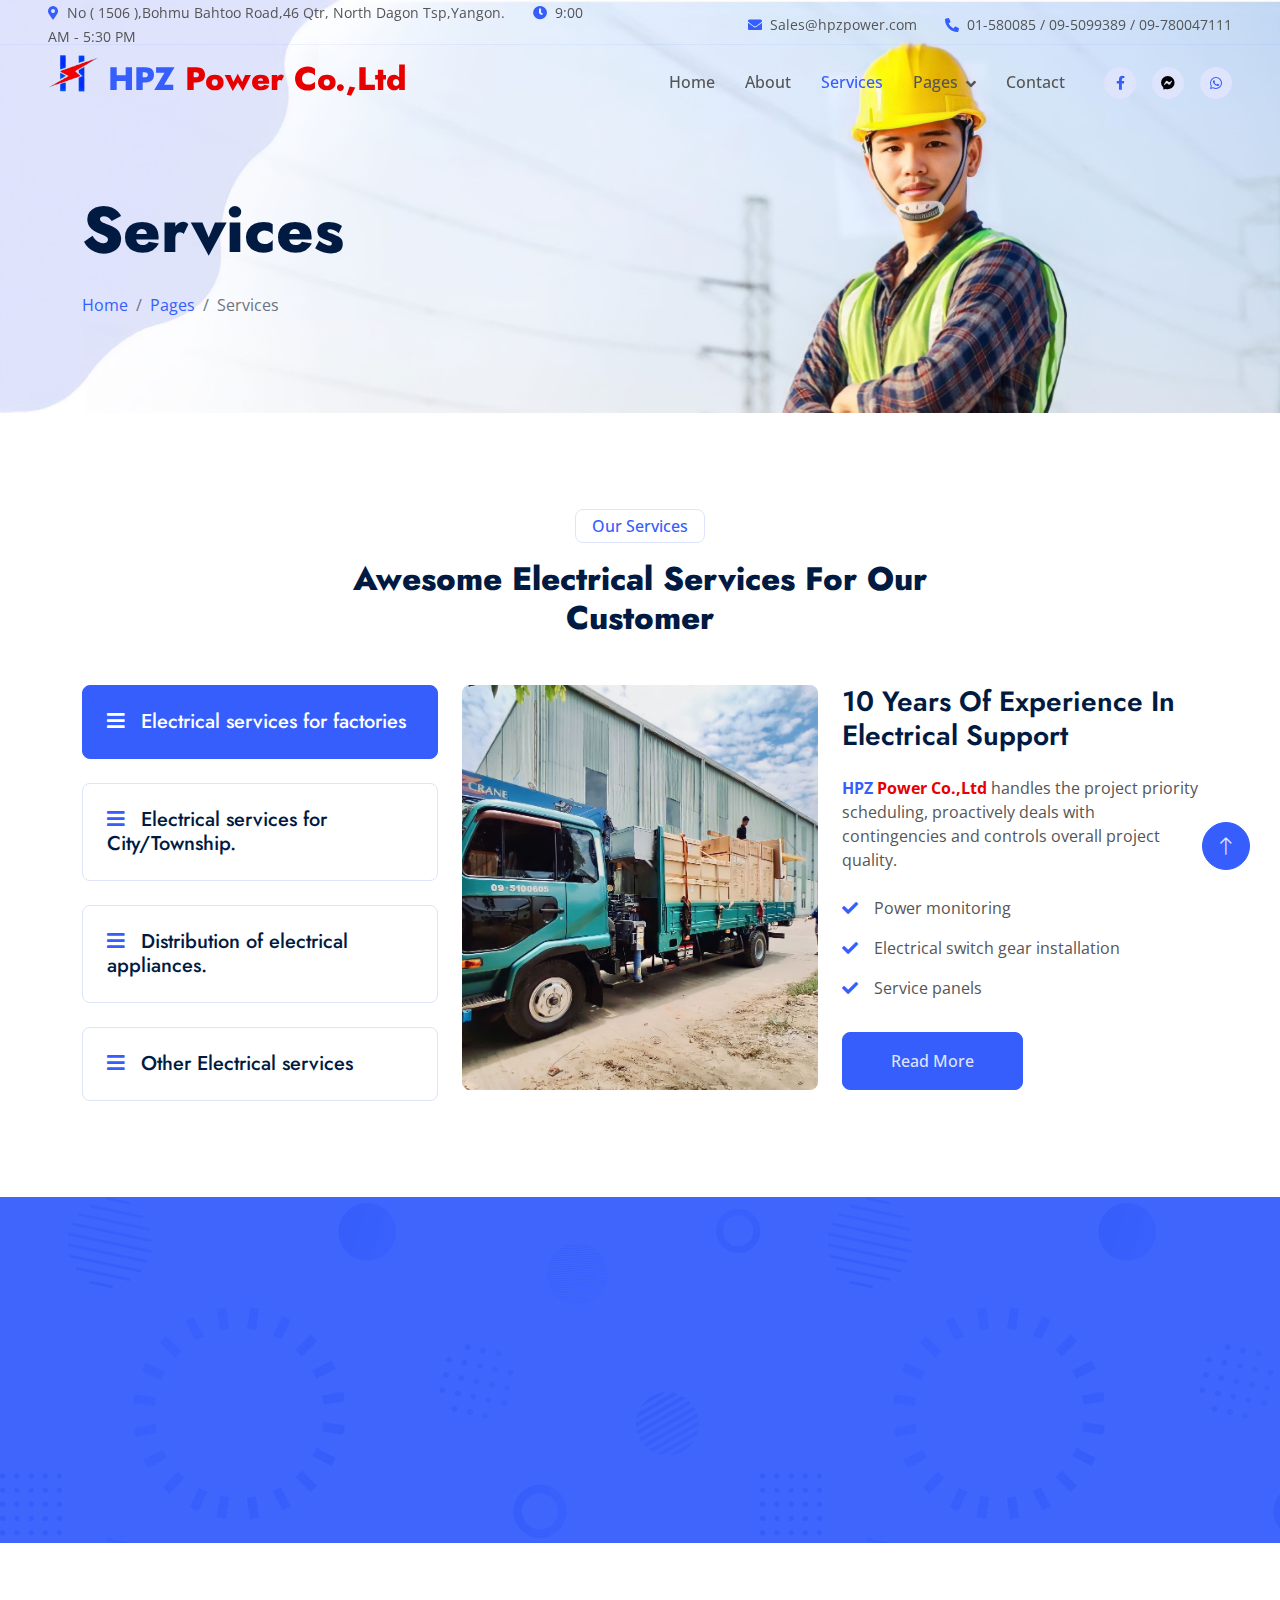
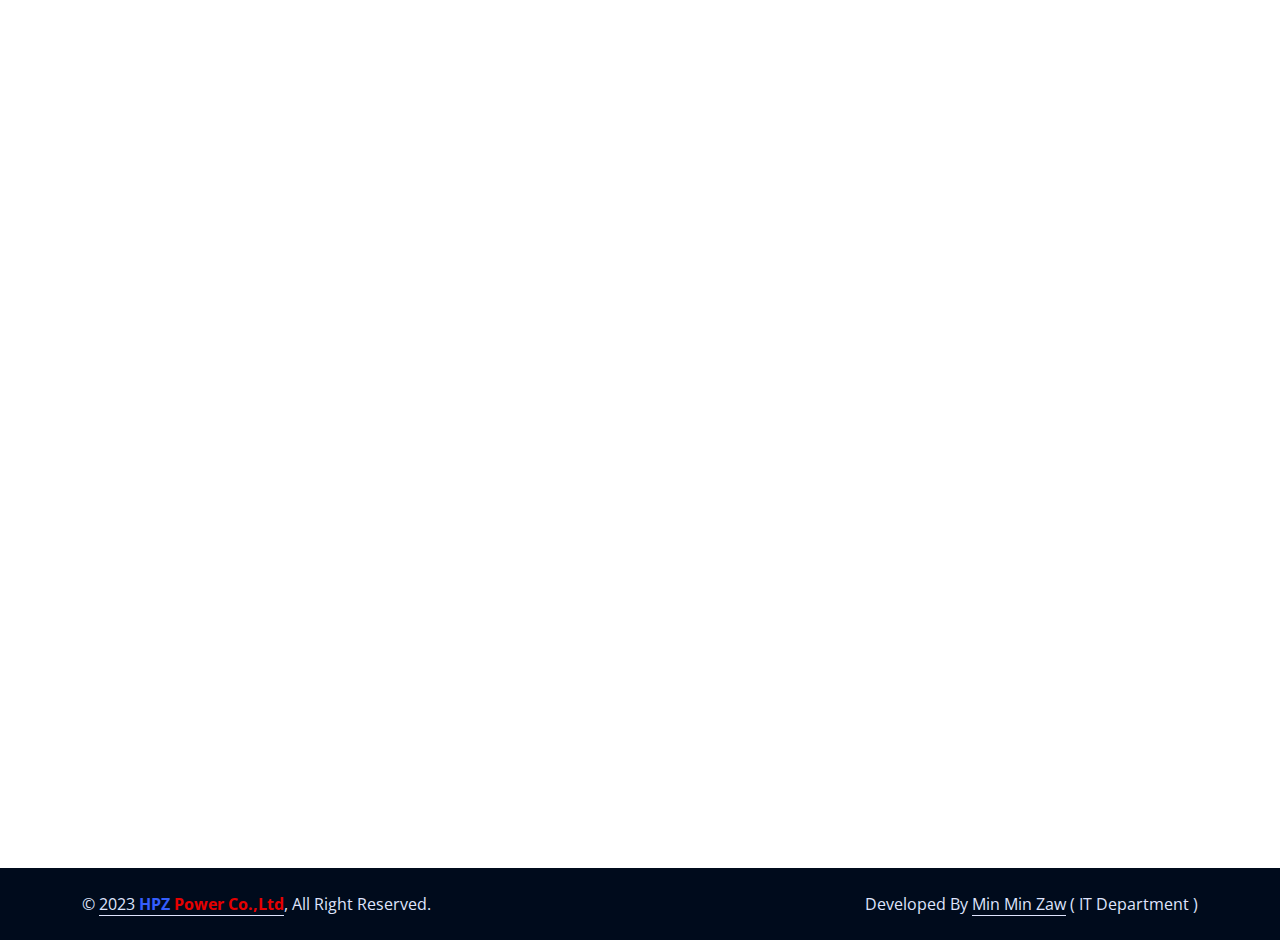
<file: service.html>
<!DOCTYPE html>
<html lang="en">

<head>
    <meta charset="utf-8">
    <title>HPZ Power Co.,Ltd - Service</title>
    <meta content="width=device-width, initial-scale=1.0" name="viewport">
    <meta content="" name="keywords">
    <meta content="" name="description">

    <!-- Favicon -->
    <link href="img/logo1.png" rel="icon" type="image/x-icon" >

    <!-- Google Web Fonts -->
    <link rel="preconnect" href="https://fonts.googleapis.com">
    <link rel="preconnect" href="https://fonts.gstatic.com" crossorigin>
    <link
        href="https://fonts.googleapis.com/css2?family=Jost:wght@500;600;700&family=Open+Sans:wght@400;500&display=swap"
        rel="stylesheet">

    <!-- Icon Font Stylesheet -->
    <link href="https://cdnjs.cloudflare.com/ajax/libs/font-awesome/5.10.0/css/all.min.css" rel="stylesheet">
    <link href="https://cdn.jsdelivr.net/npm/bootstrap-icons@1.4.1/font/bootstrap-icons.css" rel="stylesheet">

    <!-- Libraries Stylesheet -->
    <link href="lib/animate/animate.min.css" rel="stylesheet">
    <link href="lib/owlcarousel/assets/owl.carousel.min.css" rel="stylesheet">

    <!-- Customized Bootstrap Stylesheet -->
    <link href="css/bootstrap.min.css" rel="stylesheet">

    <!-- Template Stylesheet -->
    <link href="css/style.css" rel="stylesheet">
</head>

<body>
    <!-- Spinner Start -->
    <div id="spinner"
        class="show bg-white position-fixed translate-middle w-100 vh-100 top-50 start-50 d-flex align-items-center justify-content-center">
        <div class="spinner-border text-primary" role="status" style="width: 3rem; height: 3rem;"></div>
    </div>
    <!-- Spinner End -->


    <!-- Navbar Start -->
    <div class="container-fluid fixed-top px-0 wow fadeIn" data-wow-delay="0.1s">
        <div class="top-bar row gx-0 align-items-center d-none d-lg-flex">
            <div class="col-lg-6 px-5 text-start">
                <small><i class="fa fa-map-marker-alt text-primary me-2"></i>No ( 1506 ),Bohmu Bahtoo Road,46 Qtr,
                    North Dagon Tsp,Yangon.</small>
                <small class="ms-4"><i class="fa fa-clock text-primary me-2"></i>9:00 AM - 5:30 PM</small>
            </div>
            <div class="col-lg-6 px-5 text-end">
                <small><i class="fa fa-envelope text-primary me-2"></i>Sales@hpzpower.com</small>
                <small class="ms-4"><i class="fa fa-phone-alt text-primary me-2"></i>01-580085 / 09-5099389 / 09-780047111</small>
            </div>
        </div>

        <nav class="navbar navbar-expand-lg navbar-light py-lg-0 px-lg-5 wow fadeIn" data-wow-delay="0.1s">
            <a href="index.html" class="navbar-brand ms-4 ms-lg-0">
                <h1 class="display-5 text-primary m-0">
                    <img class="logo1" src="img/logo2.png" alt="logo">
                    HPZ <span class="red">Power Co.,Ltd</span></h1>
            </a>
            <button type="button" class="navbar-toggler me-4" data-bs-toggle="collapse"
                data-bs-target="#navbarCollapse">
                <span class="navbar-toggler-icon"></span>
            </button>
            <div class="collapse navbar-collapse" id="navbarCollapse">
                <div class="navbar-nav ms-auto p-4 p-lg-0">
                    <a href="index.html" class="nav-item nav-link">Home</a>
                    <a href="about.html" class="nav-item nav-link">About</a>
                    <a href="service.html" class="nav-item nav-link active">Services</a>
                    <div class="nav-item dropdown">
                        <a href="#" class="nav-link dropdown-toggle" data-bs-toggle="dropdown">Pages</a>
                        <div class="dropdown-menu border-light m-0">
                            <a href="project.html" class="dropdown-item">Projects</a>
                            <a href="feature.html" class="dropdown-item">Features</a>
                            <a href="team.html" class="dropdown-item">Engineer Team</a>
                            <a href="testimonial.html" class="dropdown-item">Our Client</a>
                        </div>
                    </div>
                    <a href="contact.html" class="nav-item nav-link">Contact</a>
                </div>
                <div class="d-none d-lg-flex ms-2">
                    <a class="btn btn-light btn-sm-square rounded-circle ms-3" href="https://www.facebook.com/profile.php?id=100057468789435" target="_blank">
                        <small class="fab fa-facebook-f text-primary"></small>
                    </a>
                    <a class="btn btn-light btn-sm-square rounded-circle ms-3" href="https://www.facebook.com/messages/t/1625027681108374" target="_blank">
                        <small class="fab fa-facebook-messenger"></small>
                    </a>
                    <a class="btn btn-light btn-sm-square rounded-circle ms-3" href="https://www.facebook.com/profile.php?id=100057468789435" target="_blank">
                        <small class="fab fa-whatsapp text-primary"></small>
                    </a>
                </div>
            </div>
        </nav>
    </div>
    <!-- Navbar End -->


    <!-- Page Header Start -->
    <div class="container-fluid page-header1 mb-5 wow fadeIn" data-wow-delay="0.1s">
        <div class="container">
            <h1 class="display-3 mb-4 animated slideInDown">Services</h1>
            <nav aria-label="breadcrumb animated slideInDown">
                <ol class="breadcrumb mb-0">
                    <li class="breadcrumb-item"><a href="#">Home</a></li>
                    <li class="breadcrumb-item"><a href="#">Pages</a></li>
                    <li class="breadcrumb-item active" aria-current="page">Services</li>
                </ol>
            </nav>
        </div>
    </div>
    <!-- Page Header End -->


    <!-- Service Start -->
    <div class="container-xxl service py-5">
        <div class="container">
            <div class="text-center mx-auto wow fadeInUp" data-wow-delay="0.1s" style="max-width: 600px;">
                <p class="d-inline-block border rounded text-primary fw-semi-bold py-1 px-3">Our Services</p>
                <h1 class="display-5 mb-5">Awesome Electrical Services For Our Customer</h1>
            </div>
            <div class="row g-4 wow fadeInUp" data-wow-delay="0.3s">
                <div class="col-lg-4">
                    <div class="nav nav-pills d-flex justify-content-between w-100 h-100 me-4">
                        <button class="nav-link w-100 d-flex align-items-center text-start border p-4 mb-4 active"
                            data-bs-toggle="pill" data-bs-target="#tab-pane-1" type="button">
                            <h5 class="m-0"><i class="fa fa-bars text-primary me-3"></i>Electrical services for factories</h5>
                        </button>
                        <button class="nav-link w-100 d-flex align-items-center text-start border p-4 mb-4"
                            data-bs-toggle="pill" data-bs-target="#tab-pane-2" type="button">
                            <h5 class="m-0"><i class="fa fa-bars text-primary me-3"></i>Electrical services for City/Township.</h5>
                        </button>
                        <button class="nav-link w-100 d-flex align-items-center text-start border p-4 mb-4"
                            data-bs-toggle="pill" data-bs-target="#tab-pane-3" type="button">
                            <h5 class="m-0"><i class="fa fa-bars text-primary me-3"></i>Distribution of electrical appliances.</h5>
                        </button>
                        <button class="nav-link w-100 d-flex align-items-center text-start border p-4 mb-0"
                            data-bs-toggle="pill" data-bs-target="#tab-pane-4" type="button">
                            <h5 class="m-0"><i class="fa fa-bars text-primary me-3"></i>Other Electrical services</h5>
                        </button>
                    </div>
                </div>
                <div class="col-lg-8">
                    <div class="tab-content w-100">
                        <div class="tab-pane fade show active" id="tab-pane-1">
                            <div class="row g-4">
                                <div class="col-md-6" style="min-height: 350px;">
                                    <div class="position-relative h-100">
                                        <img class="position-absolute rounded w-100 h-100" src="img/service-1.jpg"
                                            style="object-fit: cover;" alt="">
                                    </div>
                                </div>
                                <div class="col-md-6">
                                    <h3 class="mb-4">10 Years Of Experience In Electrical Support</h3>
                                    <p class="mb-4"><b><span class="blue">HPZ </span><span class="red">Power Co.,Ltd</span></b> handles the project  priority scheduling, proactively deals with contingencies and controls overall project quality.</p>
                                    <p><i class="fa fa-check text-primary me-3"></i>Power monitoring</p>
                                    <p><i class="fa fa-check text-primary me-3"></i>Electrical switch gear installation</p>
                                    <p><i class="fa fa-check text-primary me-3"></i>Service panels</p>
                                    <a href="" class="btn btn-primary py-3 px-5 mt-3">Read More</a>
                                </div>
                            </div>
                        </div>
                        <div class="tab-pane fade" id="tab-pane-2">
                            <div class="row g-4">
                                <div class="col-md-6" style="min-height: 350px;">
                                    <div class="position-relative h-100">
                                        <img class="position-absolute rounded w-100 h-100" src="img/service-2.jpg"
                                            style="object-fit: cover;" alt="">
                                    </div>
                                </div>
                                <div class="col-md-6">
                                    <h3 class="mb-4">10 Years Of Experience In Electrical Support</h3>
                                    <p class="mb-4">A final testing is an essential step of installment. Our engineers will ensure all connections are secure, and the correct ratio between low and high voltage windings is present.
                                    </p>
                                    <p><i class="fa fa-check text-primary me-3"></i>Transformer Installation</p>
                                    <p><i class="fa fa-check text-primary me-3"></i>Transformer Maintenance Services</p>
                                    <p><i class="fa fa-check text-primary me-3"></i>Transformer Repair Services</p>
                                    <a href="" class="btn btn-primary py-3 px-5 mt-3">Read More</a>
                                </div>
                            </div>
                        </div>
                        <div class="tab-pane fade" id="tab-pane-3">
                            <div class="row g-4">
                                <div class="col-md-6" style="min-height: 350px;">
                                    <div class="position-relative h-100">
                                        <img class="position-absolute rounded w-100 h-100" src="img/service-3.jpg"
                                            style="object-fit: cover;" alt="">
                                    </div>
                                </div>
                                <div class="col-md-6">
                                    <h3 class="mb-4">10 Years Of Experience In Electrical Support</h3>
                                    <p class="mb-4">Ranging from industrial control product, power quality products and systems, lighting and energy monitoring solution to power transmission solutions including cabling and accessories.</p>
                                    <p><i class="fa fa-check text-primary me-3"></i>Power Cable</p>
                                    <p><i class="fa fa-check text-primary me-3"></i>Control Cable</p>
                                    <p><i class="fa fa-check text-primary me-3"></i>Others</p>
                                    <a href="" class="btn btn-primary py-3 px-5 mt-3">Read More</a>
                                </div>
                            </div>
                        </div>
                        <div class="tab-pane fade" id="tab-pane-4">
                            <div class="row g-4">
                                <div class="col-md-6" style="min-height: 350px;">
                                    <div class="position-relative h-100">
                                        <img class="position-absolute rounded w-100 h-100" src="img/service-4.jpg"
                                            style="object-fit: cover;" alt="">
                                    </div>
                                </div>
                                <div class="col-md-6">
                                    <h3 class="mb-4">10 Years Of Experience In Electrical Support</h3>
                                    <p class="mb-4">Bridge Electrical is a design and installation company providing a broad range of high quality electrical service solutions to the private and public sectors across a variety of commercial and industrial applications.</p>
                                    <p><i class="fa fa-check text-primary me-3"></i>Electrical Set Up And Rewiring</p>
                                    <p><i class="fa fa-check text-primary me-3"></i>Electrical Safety Inspections</p>
                                    <p><i class="fa fa-check text-primary me-3"></i>Electrical Panel Installation</p>
                                    <a href="" class="btn btn-primary py-3 px-5 mt-3">Read More</a>
                                </div>
                            </div>
                        </div>
                    </div>
                </div>
            </div>
        </div>
    </div>
    <!-- Service End -->


    <!-- Callback Start -->
    <div class="container-fluid callback my-5 pt-5">
        <div class="container pt-5">
            <div class="row justify-content-center">
                <div class="col-lg-7">
                    <div class="bg-white border rounded p-4 p-sm-5 wow fadeInUp" data-wow-delay="0.5s">
                        <div class="text-center mx-auto wow fadeInUp" data-wow-delay="0.1s" style="max-width: 600px;">
                            <p class="d-inline-block border rounded text-primary fw-semi-bold py-1 px-3">Get In Touch
                            </p>
                            <h1 class="display-5 mb-5">To Take Appointment With Our <br> <b><span class="blue">HPZ </span><span class="red">Power Co.,Ltd</span></b></h1>
                        </div>
                        <div class="row g-3">
                            <div class="col-sm-6">
                                <div class="form-floating">
                                    <input type="text" class="form-control" id="name" placeholder="Your Name">
                                    <label for="name">Your Name</label>
                                </div>
                            </div>
                            <div class="col-sm-6">
                                <div class="form-floating">
                                    <input type="email" class="form-control" id="mail" placeholder="Your Email">
                                    <label for="mail">Your Email</label>
                                </div>
                            </div>
                            <div class="col-sm-6">
                                <div class="form-floating">
                                    <input type="text" class="form-control" id="mobile" placeholder="Your Mobile">
                                    <label for="mobile">Your Mobile</label>
                                </div>
                            </div>
                            <div class="col-sm-6">
                                <div class="form-floating">
                                    <input type="text" class="form-control" id="subject" placeholder="Subject">
                                    <label for="subject">Subject</label>
                                </div>
                            </div>
                            <div class="col-12">
                                <div class="form-floating">
                                    <textarea class="form-control" placeholder="Leave a message here" id="message"
                                        style="height: 100px"></textarea>
                                    <label for="message">Message</label>
                                </div>
                            </div>
                            <div class="col-12 text-center">
                                <a href="https://docs.google.com/forms/d/e/1FAIpQLSd1V-0634KZp2ZH2zPNDqA_6ko_4_U1_YcPB4ZrDGc7TB38nQ/viewform?usp=sf_link" target="_blank">
                                    <button class="btn btn-primary w-100 py-3" type="submit">Submit Now</button>
                                </a>
                            </div>
                        </div>
                    </div>
                </div>
            </div>
        </div>
    </div>
    <!-- Callback End -->


    <!-- Footer Start -->
    <div class="container-fluid bg-dark text-light footer mt-5 py-5 wow fadeIn" data-wow-delay="0.1s">
        <div class="container py-5">
            <div class="row g-5">
                <div class="col-lg-3 col-md-6">
                    <h4 class="text-white mb-4">Our Office</h4>
                    <p class="mb-2"><i class="fa fa-map-marker-alt me-3"></i><br> No ( 1506 ),Bohmu Bahtoo  Road,46 Qtr, North Dagon Tsp,Yangon.</p>
                    <p class="mb-2"><i class="fa fa-phone-alt me-3"></i><br> 01-580085 / 09-5099389 / 09-780047111</p>
                    <p class="mb-2"><i class="fa fa-envelope me-3"></i><br> Sales@hpzpower.com</p>
                    <div class="d-flex pt-2">
                        <a class="btn btn-square btn-outline-light rounded-circle me-2" href="https://www.facebook.com/messages/t/1625027681108374" target="_blank"><i
                            class="fab fa-facebook-messenger"></i></a>
                    <a class="btn btn-square btn-outline-light rounded-circle me-2" href="https://www.facebook.com/profile.php?id=100057468789435" target="blank"><i
                            class="fab fa-facebook-f"></i></a>
                    <a class="btn btn-square btn-outline-light rounded-circle me-2" href=""><i
                            class="fab fa-whatsapp"></i></a>
                    <a class="btn btn-square btn-outline-light rounded-circle me-2" href=""><i
                            class="fab fa-instagram"></i></a>
                    </div>
                </div>
                <div class="col-lg-3 col-md-6">
                    <h4 class="text-white mb-4">Services</h4>
                    <a class="btn btn-link" href="">Installation Of Electrical Equipment</a>
                    <a class="btn btn-link" href="">Distribution Of Electrical Products</a>
                    <a class="btn btn-link" href="">Electrical Maintenance Services</a>
                    <a class="btn btn-link" href="">Electrical Repair Services</a>
                    <a class="btn btn-link" href="">Service Panels</a>
                </div>
                <div class="col-lg-3 col-md-6">
                    <h4 class="text-white mb-4">Quick Links</h4>
                    <a class="btn btn-link" href="about.html">About Us</a>
                    <a class="btn btn-link" href="contact.html">Contact Us</a>
                    <a class="btn btn-link" href="service.html">Our Services</a>
                    <a class="btn btn-link" href="team.html">Engineer Team</a>
                    <a class="btn btn-link" href="testimonial.html">Our Clients</a>
                </div>
                <div class="col-lg-3 col-md-6">
                    <h4 class="text-white mb-4">Client Contact</h4>
                    <p>To Contact <b><span class="blue">HPZ </span><span class="red">Power Co.,Ltd</span></b><br> As A Client</p>
                    <div class="position-relative w-100">
                        <input class="form-control bg-white border-0 w-100 py-3 ps-4 pe-5" type="text"
                            placeholder="Your email">
                        <button type="button"
                            class="btn btn-primary py-2 position-absolute top-0 end-0 mt-2 me-2">Register</button>
                    </div>
                </div>
            </div>
        </div>
    </div>
    <!-- Footer End -->


    <!-- Copyright Start -->
    <div class="container-fluid copyright py-4">
        <div class="container">
            <div class="row">
                <div class="col-md-6 text-center text-md-start mb-3 mb-md-0">
                    &copy; <a class="border-bottom" href="#">2023 <b><span class="blue">HPZ </span><span class="red">Power Co.,Ltd</span></b></a>, All Right Reserved.
                </div>
                <div class="col-md-6 text-center text-md-end">
                    <!-- =======================================================
                        * Company Name: HPZ Power Co.ltd; 
                        * Updated: June 3 2023 v5.2.3
                        * Source Code Owner: U Htet Nay Aung
                        * Developer: Min Min Zaw
                        * License: https://HPZpower.com/license/
                    ======================================================== -->
                    Developed By <a class="border-bottom" href="">Min Min Zaw</a><a
                    href="">  ( IT Department )</a>
                </div>
            </div>
        </div>
    </div>
    <!-- Copyright End -->


    <!-- Back to Top -->
    <a href="#" class="btn btn-lg btn-primary btn-lg-square rounded-circle back-to-top"><i
            class="bi bi-arrow-up"></i></a>


    <!-- JavaScript Libraries -->
    <script src="https://code.jquery.com/jquery-3.4.1.min.js"></script>
    <script src="https://cdn.jsdelivr.net/npm/bootstrap@5.0.0/dist/js/bootstrap.bundle.min.js"></script>
    <script src="lib/wow/wow.min.js"></script>
    <script src="lib/easing/easing.min.js"></script>
    <script src="lib/waypoints/waypoints.min.js"></script>
    <script src="lib/owlcarousel/owl.carousel.min.js"></script>
    <script src="lib/counterup/counterup.min.js"></script>

    <!-- Template Javascript -->
    <script src="js/main.js"></script>
</body>

</html>
</file>
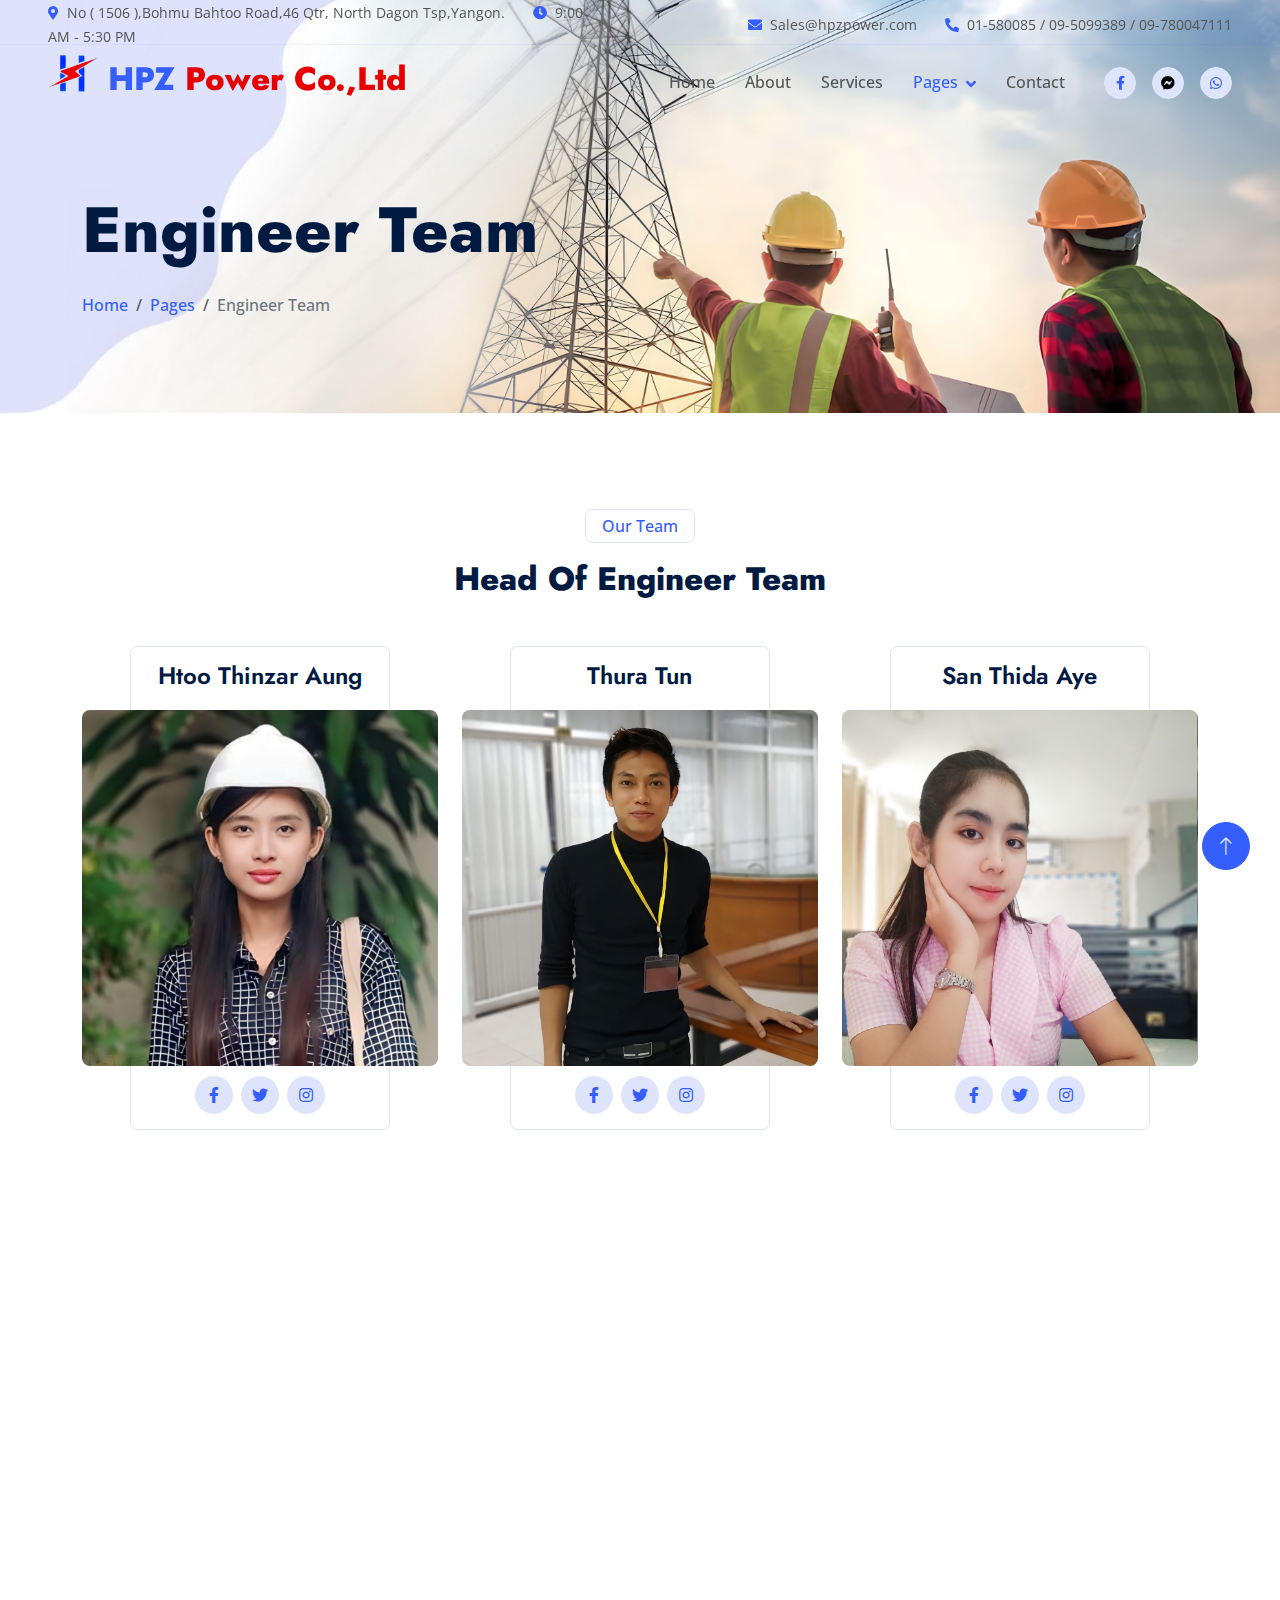
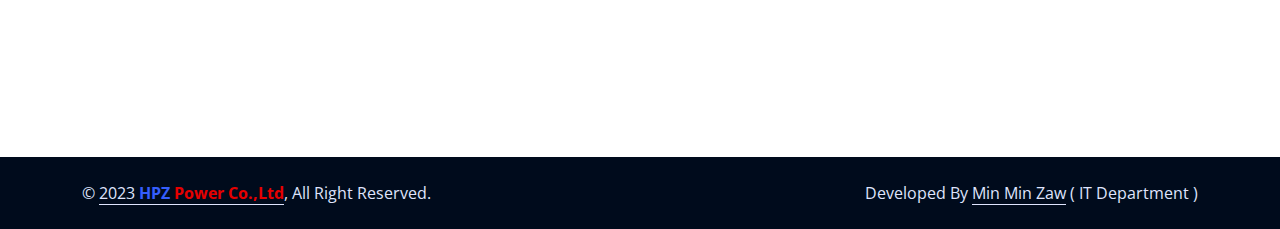
<file: team.html>
<!DOCTYPE html>
<html lang="en">

<head>
    <meta charset="utf-8">
    <title>HPZ Power Co.,Ltd - Teams</title>
    <meta content="width=device-width, initial-scale=1.0" name="viewport">
    <meta content="" name="keywords">
    <meta content="" name="description">

    <!-- Favicon -->
    <link href="img/logo1.png" rel="icon" type="image/x-icon" >

    <!-- Google Web Fonts -->
    <link rel="preconnect" href="https://fonts.googleapis.com">
    <link rel="preconnect" href="https://fonts.gstatic.com" crossorigin>
    <link
        href="https://fonts.googleapis.com/css2?family=Jost:wght@500;600;700&family=Open+Sans:wght@400;500&display=swap"
        rel="stylesheet">

    <!-- Icon Font Stylesheet -->
    <link href="https://cdnjs.cloudflare.com/ajax/libs/font-awesome/5.10.0/css/all.min.css" rel="stylesheet">
    <link href="https://cdn.jsdelivr.net/npm/bootstrap-icons@1.4.1/font/bootstrap-icons.css" rel="stylesheet">

    <!-- Libraries Stylesheet -->
    <link href="lib/animate/animate.min.css" rel="stylesheet">
    <link href="lib/owlcarousel/assets/owl.carousel.min.css" rel="stylesheet">

    <!-- Customized Bootstrap Stylesheet -->
    <link href="css/bootstrap.min.css" rel="stylesheet">

    <!-- Template Stylesheet -->
    <link href="css/style.css" rel="stylesheet">
</head>

<body>
    <!-- Spinner Start -->
    <div id="spinner"
        class="show bg-white position-fixed translate-middle w-100 vh-100 top-50 start-50 d-flex align-items-center justify-content-center">
        <div class="spinner-border text-primary" role="status" style="width: 3rem; height: 3rem;"></div>
    </div>
    <!-- Spinner End -->


    <!-- Navbar Start -->
    <div class="container-fluid fixed-top px-0 wow fadeIn" data-wow-delay="0.1s">
        <div class="top-bar row gx-0 align-items-center d-none d-lg-flex">
            <div class="col-lg-6 px-5 text-start">
                <small><i class="fa fa-map-marker-alt text-primary me-2"></i>No ( 1506 ),Bohmu Bahtoo Road,46 Qtr,
                    North Dagon Tsp,Yangon.</small>
                <small class="ms-4"><i class="fa fa-clock text-primary me-2"></i>9:00 AM - 5:30 PM</small>
            </div>
            <div class="col-lg-6 px-5 text-end">
                <small><i class="fa fa-envelope text-primary me-2"></i>Sales@hpzpower.com</small>
                <small class="ms-4"><i class="fa fa-phone-alt text-primary me-2"></i>01-580085 / 09-5099389 / 09-780047111</small>
            </div>
        </div>

        <nav class="navbar navbar-expand-lg navbar-light py-lg-0 px-lg-5 wow fadeIn" data-wow-delay="0.1s">
            <a href="index.html" class="navbar-brand ms-4 ms-lg-0">
                <h1 class="display-5 text-primary m-0">
                    <img class="logo1" src="img/logo2.png" alt="logo">
                    HPZ <span class="red">Power Co.,Ltd</span></h1>
            </a>
            <button type="button" class="navbar-toggler me-4" data-bs-toggle="collapse"
                data-bs-target="#navbarCollapse">
                <span class="navbar-toggler-icon"></span>
            </button>
            <div class="collapse navbar-collapse" id="navbarCollapse">
                <div class="navbar-nav ms-auto p-4 p-lg-0">
                    <a href="index.html" class="nav-item nav-link">Home</a>
                    <a href="about.html" class="nav-item nav-link">About</a>
                    <a href="service.html" class="nav-item nav-link">Services</a>
                    <div class="nav-item dropdown">
                        <a href="#" class="nav-link dropdown-toggle active" data-bs-toggle="dropdown">Pages</a>
                        <div class="dropdown-menu border-light m-0">
                            <a href="project.html" class="dropdown-item">Projects</a>
                            <a href="feature.html" class="dropdown-item">Features</a>
                            <a href="team.html" class="dropdown-item">Engineer Team</a>
                            <a href="testimonial.html" class="dropdown-item">Our Client</a>
                        </div>
                    </div>
                    <a href="contact.html" class="nav-item nav-link">Contact</a>
                </div>
                <div class="d-none d-lg-flex ms-2">
                    <a class="btn btn-light btn-sm-square rounded-circle ms-3" href="https://www.facebook.com/profile.php?id=100057468789435" target="_blank">
                        <small class="fab fa-facebook-f text-primary"></small>
                    </a>
                    <a class="btn btn-light btn-sm-square rounded-circle ms-3" href="https://www.facebook.com/messages/t/1625027681108374" target="_blank">
                        <small class="fab fa-facebook-messenger"></small>
                    </a>
                    <a class="btn btn-light btn-sm-square rounded-circle ms-3" href="https://www.facebook.com/profile.php?id=100057468789435" target="_blank">
                        <small class="fab fa-whatsapp text-primary"></small>
                    </a>
                </div>
            </div>
        </nav>
    </div>
    <!-- Navbar End -->


    <!-- Page Header Start -->
    <div class="container-fluid page-header mb-5 wow fadeIn" data-wow-delay="0.1s">
        <div class="container">
            <h1 class="display-3 mb-4 animated slideInDown">Engineer Team</h1>
            <nav aria-label="breadcrumb animated slideInDown">
                <ol class="breadcrumb mb-0">
                    <li class="breadcrumb-item"><a href="#">Home</a></li>
                    <li class="breadcrumb-item"><a href="#">Pages</a></li>
                    <li class="breadcrumb-item active" aria-current="page">Engineer Team</li>
                </ol>
            </nav>
        </div>
    </div>
    <!-- Page Header End -->


    <!-- Team Start -->
    <div class="container-xxl py-5">
        <div class="container">
            <div class="text-center mx-auto wow fadeInUp" data-wow-delay="0.1s" style="max-width: 600px;">
                <p class="d-inline-block border rounded text-primary fw-semi-bold py-1 px-3">Our Team</p>
                <h1 class="display-5 mb-5">Head Of Engineer Team</h1>
            </div>
            <div class="row g-4">
                <div class="col-lg-4 col-md-6 wow fadeInUp" data-wow-delay="0.1s">
                    <div class="team-item">
                        <img class="img-fluid rounded" src="img/team-3.jpg" alt="">
                        <div class="team-text">
                            <h4 class="mb-0">Htoo Thinzar Aung</h4>
                            <div class="team-social d-flex">
                                <a class="btn btn-square rounded-circle mx-1" href=""><i
                                        class="fab fa-facebook-f"></i></a>
                                <a class="btn btn-square rounded-circle mx-1" href=""><i class="fab fa-twitter"></i></a>
                                <a class="btn btn-square rounded-circle mx-1" href=""><i
                                        class="fab fa-instagram"></i></a>
                            </div>
                        </div>
                    </div>
                </div>
                <div class="col-lg-4 col-md-6 wow fadeInUp" data-wow-delay="0.3s">
                    <div class="team-item">
                        <img class="img-fluid rounded" src="img/team-2.jpg" alt="">
                        <div class="team-text">
                            <h4 class="mb-0">Thura Tun</h4>
                            <div class="team-social d-flex">
                                <a class="btn btn-square rounded-circle mx-1" href=""><i
                                        class="fab fa-facebook-f"></i></a>
                                <a class="btn btn-square rounded-circle mx-1" href=""><i class="fab fa-twitter"></i></a>
                                <a class="btn btn-square rounded-circle mx-1" href=""><i
                                        class="fab fa-instagram"></i></a>
                            </div>
                        </div>
                    </div>
                </div>
                <div class="col-lg-4 col-md-6 wow fadeInUp" data-wow-delay="0.5s">
                    <div class="team-item">
                        <img class="img-fluid rounded" src="img/team-1.jpg" alt="">
                        <div class="team-text">
                            <h4 class="mb-0">San Thida Aye</h4>
                            <div class="team-social d-flex">
                                <a class="btn btn-square rounded-circle mx-1" href=""><i
                                        class="fab fa-facebook-f"></i></a>
                                <a class="btn btn-square rounded-circle mx-1" href=""><i class="fab fa-twitter"></i></a>
                                <a class="btn btn-square rounded-circle mx-1" href=""><i
                                        class="fab fa-instagram"></i></a>
                            </div>
                        </div>
                    </div>
                </div>
            </div>
        </div>
    </div>
    <!-- Team End -->


    <!-- Footer Start -->
    <div class="container-fluid bg-dark text-light footer mt-5 py-5 wow fadeIn" data-wow-delay="0.1s">
        <div class="container py-5">
            <div class="row g-5">
                <div class="col-lg-3 col-md-6">
                    <h4 class="text-white mb-4">Our Office</h4>
                    <p class="mb-2"><i class="fa fa-map-marker-alt me-3"></i><br> No ( 1506 ),Bohmu Bahtoo  Road,46 Qtr, North Dagon Tsp,Yangon.</p>
                    <p class="mb-2"><i class="fa fa-phone-alt me-3"></i><br> 01-580085 / 09-5099389 / 09-780047111</p>
                    <p class="mb-2"><i class="fa fa-envelope me-3"></i><br> Sales@hpzpower.com</p>
                    <div class="d-flex pt-2">
                        <a class="btn btn-square btn-outline-light rounded-circle me-2" href="https://www.facebook.com/messages/t/1625027681108374" target="_blank"><i
                            class="fab fa-facebook-messenger"></i></a>
                    <a class="btn btn-square btn-outline-light rounded-circle me-2" href="https://www.facebook.com/profile.php?id=100057468789435" target="blank"><i
                            class="fab fa-facebook-f"></i></a>
                    <a class="btn btn-square btn-outline-light rounded-circle me-2" href=""><i
                            class="fab fa-whatsapp"></i></a>
                    <a class="btn btn-square btn-outline-light rounded-circle me-2" href=""><i
                            class="fab fa-instagram"></i></a>
                    </div>
                </div>
                <div class="col-lg-3 col-md-6">
                    <h4 class="text-white mb-4">Services</h4>
                    <a class="btn btn-link" href="">Installation Of Electrical Equipment</a>
                    <a class="btn btn-link" href="">Distribution Of Electrical Products</a>
                    <a class="btn btn-link" href="">Electrical Maintenance Services</a>
                    <a class="btn btn-link" href="">Electrical Repair Services</a>
                    <a class="btn btn-link" href="">Service Panels</a>
                </div>
                <div class="col-lg-3 col-md-6">
                    <h4 class="text-white mb-4">Quick Links</h4>
                    <a class="btn btn-link" href="about.html">About Us</a>
                    <a class="btn btn-link" href="contact.html">Contact Us</a>
                    <a class="btn btn-link" href="service.html">Our Services</a>
                    <a class="btn btn-link" href="team.html">Engineer Team</a>
                    <a class="btn btn-link" href="testimonial.html">Our Clients</a>
                </div>
                <div class="col-lg-3 col-md-6">
                    <h4 class="text-white mb-4">Client Contact</h4>
                    <p>To Contact <b><span class="blue">HPZ </span><span class="red">Power Co.,Ltd</span></b><br> As A Client</p>
                    <div class="position-relative w-100">
                        <input class="form-control bg-white border-0 w-100 py-3 ps-4 pe-5" type="text"
                            placeholder="Your email">
                        <a href="index.html">
                        <button type="button"
                            class="btn btn-primary py-2 position-absolute top-0 end-0 mt-2 me-2">Register
                        </button>
                        </a>
                    </div>
                </div>
            </div>
        </div>
    </div>
    <!-- Footer End -->


    <!-- Copyright Start -->
    <div class="container-fluid copyright py-4">
        <div class="container">
            <div class="row">
                <div class="col-md-6 text-center text-md-start mb-3 mb-md-0">
                    &copy; <a class="border-bottom" href="#">2023 <b><span class="blue">HPZ </span><span class="red">Power Co.,Ltd</span></b></a>, All Right Reserved.
                </div>
                <div class="col-md-6 text-center text-md-end">
                    <!-- =======================================================
                        * Company Name: HPZ Power Co.ltd; 
                        * Updated: June 3 2023 v5.2.3
                        * Source Code Owner: U Htet Nay Aung
                        * Developer: Min Min Zaw
                        * License: https://HPZpower.com/license/
                    ======================================================== -->
                    Developed By <a class="border-bottom" href="">Min Min Zaw</a><a
                    href="">  ( IT Department )</a>
                </div>
            </div>
        </div>
    </div>
    <!-- Copyright End -->


    <!-- Back to Top -->
    <a href="#" class="btn btn-lg btn-primary btn-lg-square rounded-circle back-to-top"><i
            class="bi bi-arrow-up"></i></a>


    <!-- JavaScript Libraries -->
    <script src="https://code.jquery.com/jquery-3.4.1.min.js"></script>
    <script src="https://cdn.jsdelivr.net/npm/bootstrap@5.0.0/dist/js/bootstrap.bundle.min.js"></script>
    <script src="lib/wow/wow.min.js"></script>
    <script src="lib/easing/easing.min.js"></script>
    <script src="lib/waypoints/waypoints.min.js"></script>
    <script src="lib/owlcarousel/owl.carousel.min.js"></script>
    <script src="lib/counterup/counterup.min.js"></script>

    <!-- Template Javascript -->
    <script src="js/main.js"></script>
</body>

</html>
</file>
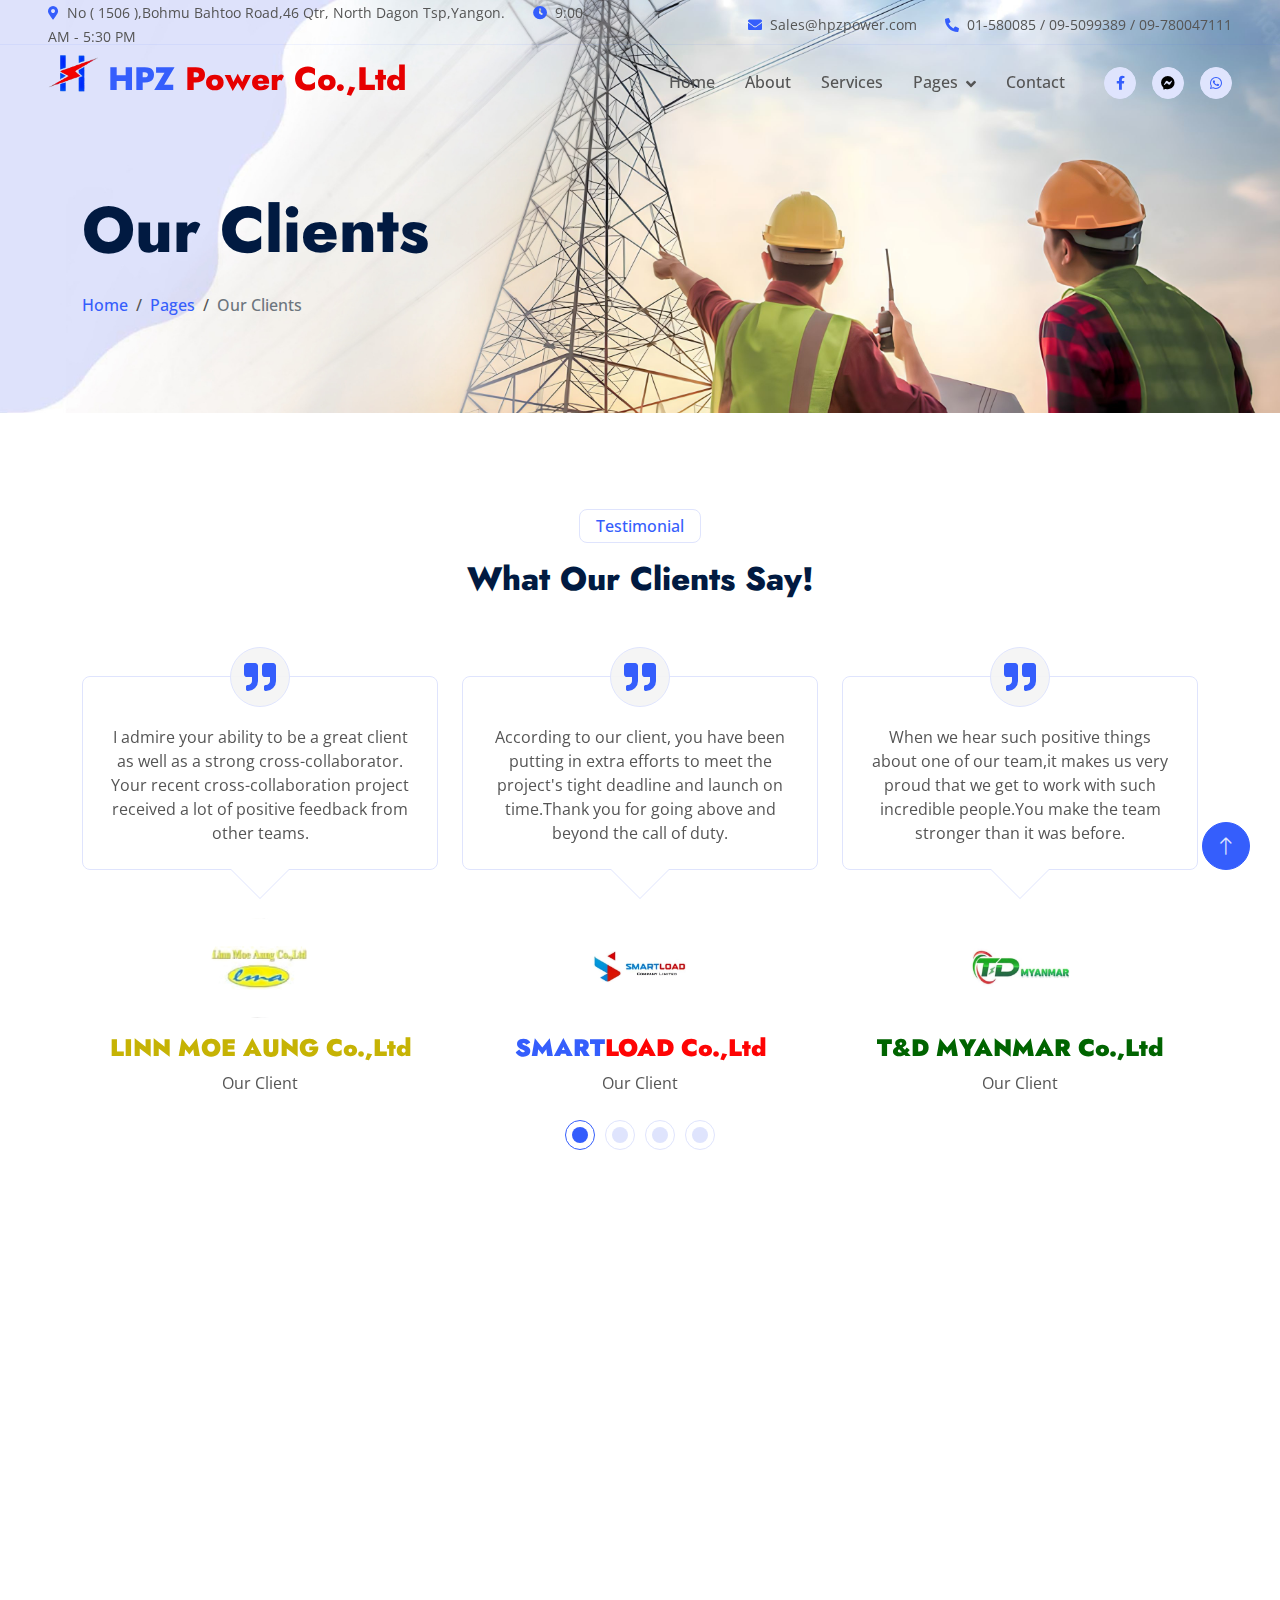
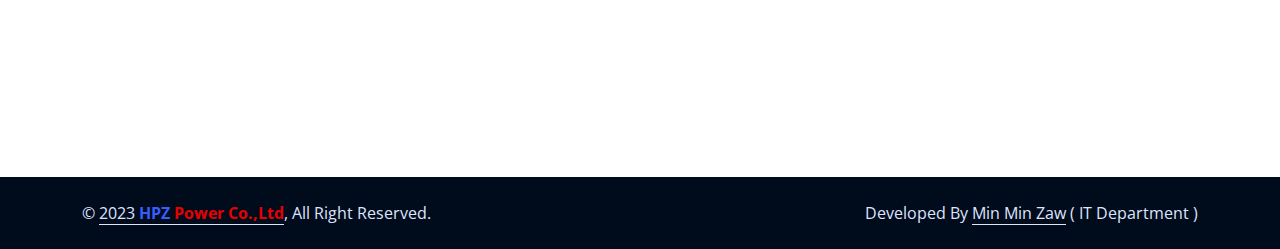
<file: testimonial.html>
<!DOCTYPE html>
<html lang="en">

<head>
    <meta charset="utf-8">
    <title>HPZ Power Co.,Ltd - Our Clients</title>
    <meta content="width=device-width, initial-scale=1.0" name="viewport">
    <meta content="" name="keywords">
    <meta content="" name="description">

    <!-- Favicon -->
    <link href="img/logo1.png" rel="icon" type="image/x-icon" >

    <!-- Google Web Fonts -->
    <link rel="preconnect" href="https://fonts.googleapis.com">
    <link rel="preconnect" href="https://fonts.gstatic.com" crossorigin>
    <link
        href="https://fonts.googleapis.com/css2?family=Jost:wght@500;600;700&family=Open+Sans:wght@400;500&display=swap"
        rel="stylesheet">

    <!-- Icon Font Stylesheet -->
    <link href="https://cdnjs.cloudflare.com/ajax/libs/font-awesome/5.10.0/css/all.min.css" rel="stylesheet">
    <link href="https://cdn.jsdelivr.net/npm/bootstrap-icons@1.4.1/font/bootstrap-icons.css" rel="stylesheet">

    <!-- Libraries Stylesheet -->
    <link href="lib/animate/animate.min.css" rel="stylesheet">
    <link href="lib/owlcarousel/assets/owl.carousel.min.css" rel="stylesheet">

    <!-- Customized Bootstrap Stylesheet -->
    <link href="css/bootstrap.min.css" rel="stylesheet">

    <!-- Template Stylesheet -->
    <link href="css/style.css" rel="stylesheet">
</head>

<body>
    <!-- Spinner Start -->
    <div id="spinner"
        class="show bg-white position-fixed translate-middle w-100 vh-100 top-50 start-50 d-flex align-items-center justify-content-center">
        <div class="spinner-border text-primary" role="status" style="width: 3rem; height: 3rem;"></div>
    </div>
    <!-- Spinner End -->


    <!-- Navbar Start -->
    <div class="container-fluid fixed-top px-0 wow fadeIn" data-wow-delay="0.1s">
        <div class="top-bar row gx-0 align-items-center d-none d-lg-flex">
            <div class="col-lg-6 px-5 text-start">
                <small><i class="fa fa-map-marker-alt text-primary me-2"></i>No ( 1506 ),Bohmu Bahtoo Road,46 Qtr,
                    North Dagon Tsp,Yangon.</small>
                <small class="ms-4"><i class="fa fa-clock text-primary me-2"></i>9:00 AM - 5:30 PM</small>
            </div>
            <div class="col-lg-6 px-5 text-end">
                <small><i class="fa fa-envelope text-primary me-2"></i>Sales@hpzpower.com</small>
                <small class="ms-4"><i class="fa fa-phone-alt text-primary me-2"></i>01-580085 / 09-5099389 / 09-780047111</small>
            </div>
        </div>

        <nav class="navbar navbar-expand-lg navbar-light py-lg-0 px-lg-5 wow fadeIn" data-wow-delay="0.1s">
            <a href="index.html" class="navbar-brand ms-4 ms-lg-0">
                <h1 class="display-5 text-primary m-0">
                    <img class="logo1" src="img/logo2.png" alt="logo">
                    HPZ <span class="red">Power Co.,Ltd</span></h1>
            </a>
            <button type="button" class="navbar-toggler me-4" data-bs-toggle="collapse"
                data-bs-target="#navbarCollapse">
                <span class="navbar-toggler-icon"></span>
            </button>
            <div class="collapse navbar-collapse" id="navbarCollapse">
                <div class="navbar-nav ms-auto p-4 p-lg-0">
                    <a href="index.html" class="nav-item nav-link">Home</a>
                    <a href="about.html" class="nav-item nav-link">About</a>
                    <a href="service.html" class="nav-item nav-link">Services</a>
                    <div class="nav-item dropdown">
                        <a href="#" class="nav-link dropdown-toggle" data-bs-toggle="dropdown">Pages</a>
                        <div class="dropdown-menu border-light m-0">
                            <a href="project.html" class="dropdown-item">Projects</a>
                            <a href="feature.html" class="dropdown-item">Features</a>
                            <a href="team.html" class="dropdown-item">Engineer Team</a>
                            <a href="testimonial.html" class="dropdown-item active">Our Clients</a>
                        </div>
                    </div>
                    <a href="contact.html" class="nav-item nav-link">Contact</a>
                </div>
                <div class="d-none d-lg-flex ms-2">
                    <a class="btn btn-light btn-sm-square rounded-circle ms-3" href="https://www.facebook.com/profile.php?id=100057468789435" target="_blank">
                        <small class="fab fa-facebook-f text-primary"></small>
                    </a>
                    <a class="btn btn-light btn-sm-square rounded-circle ms-3" href="https://www.facebook.com/messages/t/1625027681108374" target="_blank">
                        <small class="fab fa-facebook-messenger"></small>
                    </a>
                    <a class="btn btn-light btn-sm-square rounded-circle ms-3" href="https://www.facebook.com/profile.php?id=100057468789435" target="_blank">
                        <small class="fab fa-whatsapp text-primary"></small>
                    </a>
                    </a>
                </div>
            </div>
        </nav>
    </div>
    <!-- Navbar End -->


    <!-- Page Header Start -->
    <div class="container-fluid page-header mb-5 wow fadeIn" data-wow-delay="0.1s">
        <div class="container">
            <h1 class="display-3 mb-4 animated slideInDown">Our Clients</h1>
            <nav aria-label="breadcrumb animated slideInDown">
                <ol class="breadcrumb mb-0">
                    <li class="breadcrumb-item"><a href="#">Home</a></li>
                    <li class="breadcrumb-item"><a href="#">Pages</a></li>
                    <li class="breadcrumb-item active" aria-current="page">Our Clients</li>
                </ol>
            </nav>
        </div>
    </div>
    <!-- Page Header End -->


    <!-- Testimonial Start -->
    <div class="container-xxl py-5">
        <div class="container">
            <div class="text-center mx-auto wow fadeInUp" data-wow-delay="0.1s" style="max-width: 600px;">
                <p class="d-inline-block border rounded text-primary fw-semi-bold py-1 px-3">Testimonial</p>
                <h1 class="display-5 mb-5">What Our Clients Say!</h1>
            </div>
            <div class="owl-carousel testimonial-carousel wow fadeInUp" data-wow-delay="0.3s">
                <div class="testimonial-item">
                    <div class="testimonial-text border rounded p-4 pt-5 mb-5">
                        <div class="btn-square bg-white border rounded-circle">
                            <i class="fa fa-quote-right fa-2x text-primary"></i>
                        </div>
                        According to our client, you have been putting in extra efforts to meet the project's tight deadline and launch on time.Thank you for going above and beyond the call of duty. 
                    </div>
                    <img class="rounded-circle mb-3" src="img/testimonial-1.jpg" alt="">
                    <h4><b><span class="smart">SMART</span><span class="load">LOAD Co.,Ltd</span></b></h4>
                    <span>Our Client</span>
                </div>
                <div class="testimonial-item">
                    <div class="testimonial-text border rounded p-4 pt-5 mb-5">
                        <div class="btn-square bg-white border rounded-circle">
                            <i class="fa fa-quote-right fa-2x text-primary"></i>
                        </div>
                        When we hear such positive things about one of our team,it makes us very proud that we get to work with such incredible people.You make the team stronger than it was before.
                    </div>
                    <img class="rounded-circle mb-3" src="img/testimonial-2.jpg" alt="">
                    <h4><b><span class="td">T&D MYANMAR Co.,Ltd</span></b></h4>
                    <span>Our Client</span>
                </div>
                <div class="testimonial-item">
                    <div class="testimonial-text border rounded p-4 pt-5 mb-5">
                        <div class="btn-square bg-white border rounded-circle">
                            <i class="fa fa-quote-right fa-2x text-primary"></i>
                        </div>
                        I appreciated your efforts to keep every team up to date on your tasks. It encourages your team to make more informed decisions and to be more accountable to the team.
                    </div>
                    <img class="rounded-circle mb-3" src="img/testimonial-3.jpg" alt="">
                    <h4><b><span class="omega">OMEGA</span><span> POWER Co.,Ltd</span></b></h4>
                    <span>Our Client</span>
                </div>
                <div class="testimonial-item">
                    <div class="testimonial-text border rounded p-4 pt-5 mb-5">
                        <div class="btn-square bg-white border rounded-circle">
                            <i class="fa fa-quote-right fa-2x text-primary"></i>
                        </div>
                        I admire your ability to be a great client as well as a strong cross-collaborator. Your recent cross-collaboration project received a lot of positive feedback from other teams.
                    </div>
                    <img class="rounded-circle mb-3" src="img/testimonial-4.jpg" alt="">
                    <h4><b><span class="lin">LINN MOE AUNG Co.,Ltd</span></b></h4>
                    <span>Our Client</span>
                </div>
            </div>
        </div>
    </div>
    <!-- Testimonial End -->


    <!-- Footer Start -->
    <div class="container-fluid bg-dark text-light footer mt-5 py-5 wow fadeIn" data-wow-delay="0.1s">
        <div class="container py-5">
            <div class="row g-5">
                <div class="col-lg-3 col-md-6">
                    <h4 class="text-white mb-4">Our Office</h4>
                    <p class="mb-2"><i class="fa fa-map-marker-alt me-3"></i><br> No ( 1506 ),Bohmu Bahtoo  Road,46 Qtr, North Dagon Tsp,Yangon.</p>
                    <p class="mb-2"><i class="fa fa-phone-alt me-3"></i><br> 01-580085 / 09-5099389 / 09-780047111</p>
                    <p class="mb-2"><i class="fa fa-envelope me-3"></i><br> Sales@hpzpower.com</p>
                    <div class="d-flex pt-2">
                        <a class="btn btn-square btn-outline-light rounded-circle me-2" href="https://www.facebook.com/messages/t/1625027681108374" target="_blank"><i
                            class="fab fa-facebook-messenger"></i></a>
                    <a class="btn btn-square btn-outline-light rounded-circle me-2" href="https://www.facebook.com/profile.php?id=100057468789435" target="blank"><i
                            class="fab fa-facebook-f"></i></a>
                    <a class="btn btn-square btn-outline-light rounded-circle me-2" href=""><i
                            class="fab fa-whatsapp"></i></a>
                    <a class="btn btn-square btn-outline-light rounded-circle me-2" href=""><i
                            class="fab fa-instagram"></i></a>
                    </div>
                </div>
                <div class="col-lg-3 col-md-6">
                    <h4 class="text-white mb-4">Services</h4>
                    <a class="btn btn-link" href="">Installation Of Electrical Equipment</a>
                    <a class="btn btn-link" href="">Distribution Of Electrical Products</a>
                    <a class="btn btn-link" href="">Electrical Maintenance Services</a>
                    <a class="btn btn-link" href="">Electrical Repair Services</a>
                    <a class="btn btn-link" href="">Service Panels</a>
                </div>
                <div class="col-lg-3 col-md-6">
                    <h4 class="text-white mb-4">Quick Links</h4>
                    <a class="btn btn-link" href="about.html">About Us</a>
                    <a class="btn btn-link" href="contact.html">Contact Us</a>
                    <a class="btn btn-link" href="service.html">Our Services</a>
                    <a class="btn btn-link" href="team.html">Engineer Team</a>
                    <a class="btn btn-link" href="testimonial.html">Our Clients</a>
                </div>
                <div class="col-lg-3 col-md-6">
                    <h4 class="text-white mb-4">Client Contact</h4>
                    <p>To Contact <b><span class="blue">HPZ </span><span class="red">Power Co.,Ltd</span></b><br> As A Client</p>
                    <div class="position-relative w-100">
                        <input class="form-control bg-white border-0 w-100 py-3 ps-4 pe-5" type="text"
                            placeholder="Your email">
                        <a href="index.html">
                        <button type="button"
                            class="btn btn-primary py-2 position-absolute top-0 end-0 mt-2 me-2">Register
                        </button>
                        </a>
                    </div>
                </div>
            </div>
        </div>
    </div>
    <!-- Footer End -->


    <!-- Copyright Start -->
    <div class="container-fluid copyright py-4">
        <div class="container">
            <div class="row">
                <div class="col-md-6 text-center text-md-start mb-3 mb-md-0">
                    &copy; <a class="border-bottom" href="#">2023 <b><span class="blue">HPZ </span><span class="red">Power Co.,Ltd</span></b></a>, All Right Reserved.
                </div>
                <div class="col-md-6 text-center text-md-end">
                    <!-- =======================================================
                        * Company Name: HPZ Power Co.ltd; 
                        * Updated: June 3 2023 v5.2.3
                        * Source Code Owner: U Htet Nay Aung
                        * Developer: Min Min Zaw
                        * License: https://HPZpower.com/license/
                    ======================================================== -->
                    Developed By <a class="border-bottom" href="">Min Min Zaw</a><a
                    href="">  ( IT Department )</a>
                </div>
            </div>
        </div>
    </div>
    <!-- Copyright End -->


    <!-- Back to Top -->
    <a href="#" class="btn btn-lg btn-primary btn-lg-square rounded-circle back-to-top"><i
            class="bi bi-arrow-up"></i></a>


    <!-- JavaScript Libraries -->
    <script src="https://code.jquery.com/jquery-3.4.1.min.js"></script>
    <script src="https://cdn.jsdelivr.net/npm/bootstrap@5.0.0/dist/js/bootstrap.bundle.min.js"></script>
    <script src="lib/wow/wow.min.js"></script>
    <script src="lib/easing/easing.min.js"></script>
    <script src="lib/waypoints/waypoints.min.js"></script>
    <script src="lib/owlcarousel/owl.carousel.min.js"></script>
    <script src="lib/counterup/counterup.min.js"></script>

    <!-- Template Javascript -->
    <script src="js/main.js"></script>
</body>

</html>
</file>
<file: css/style.css>
/**********  CSS **********/
:root {
    --primary: #355EFC;
    --secondary: #fe0404;
    --tertiary: #555555;
    --light: #DFE4FD;
    --dark: #011A41;
}
.logo1 {
    width: 50px;
    margin-bottom: 20px;
}
.red {
    color:#e60000;
}
.blue {
    color: #355EFC;
}

.back-to-top {
    position: fixed;
    display: none;
    right: 30px;
    bottom: 30px;
    z-index: 99;
}

h1,
.h1,
h2,
.h2,
.fw-bold {
    font-weight: 800 !important;
}

h3,
.h3,
h4,
.h4,
.fw-medium {
    font-weight: 600 !important;
}

h5,
.h5,
h6,
.h6,
.fw-semi-bold {
    font-weight: 500 !important;
}


/*** Spinner ***/
#spinner {
    opacity: 0;
    visibility: hidden;
    transition: opacity .5s ease-out, visibility 0s linear .5s;
    z-index: 99999;
}

#spinner.show {
    transition: opacity .5s ease-out, visibility 0s linear 0s;
    visibility: visible;
    opacity: 1;
}


/*** Button ***/
.btn {
    transition: .5s;
    font-weight: 500;
}

.btn-primary,
.btn-outline-primary:hover {
    color: var(--light);
}

.btn-square {
    width: 38px;
    height: 38px;
}

.btn-sm-square {
    width: 32px;
    height: 32px;
}

.btn-lg-square {
    width: 48px;
    height: 48px;
}

.btn-square,
.btn-sm-square,
.btn-lg-square {
    padding: 0;
    display: flex;
    align-items: center;
    justify-content: center;
    font-weight: normal;
}


/*** Navbar ***/
.fixed-top {
    transition: .5s;
}

.top-bar {
    height: 45px;
    border-bottom: 1px solid rgba(53, 94, 252, .07);
}

.navbar .dropdown-toggle::after {
    border: none;
    content: "\f107";
    font-family: "Font Awesome 5 Free";
    font-weight: 900;
    vertical-align: middle;
    margin-left: 8px;
}

.navbar .navbar-nav .nav-link {
    padding: 25px 15px;
    color: var(--tertiary);
    font-weight: 500;
    outline: none;
}

.navbar .navbar-nav .nav-link:hover,
.navbar .navbar-nav .nav-link.active {
    color: var(--primary);
}

@media (max-width: 991.98px) {
    .navbar .navbar-nav {
        margin-top: 10px;
        border-top: 1px solid rgba(0, 0, 0, .07);
        background: #ffffff;
    }

    .navbar .navbar-nav .nav-link {
        padding: 10px 0;
    }
}

@media (min-width: 992px) {
    .navbar .nav-item .dropdown-menu {
        display: block;
        visibility: hidden;
        top: 100%;
        transform: rotateX(-75deg);
        transform-origin: 0% 0%;
        transition: .5s;
        opacity: 0;
    }

    .navbar .nav-item:hover .dropdown-menu {
        transform: rotateX(0deg);
        visibility: visible;
        transition: .5s;
        opacity: 1;
    }
}


/*** Header ***/
.carousel-caption {
    top: 0;
    left: 0;
    right: 0;
    bottom: 0;
    display: flex;
    align-items: center;
    justify-content: center;
    text-align: start;
    z-index: 1;
}

.carousel-control-prev,
.carousel-control-next {
    width: 3rem;
}

.carousel-control-prev-icon,
.carousel-control-next-icon {
    width: 3rem;
    height: 3rem;
    background-color: var(--primary);
    border: 10px solid var(--primary);
}

.carousel-control-prev-icon {
    border-radius: 0 3rem 3rem 0;
}

.carousel-control-next-icon {
    border-radius: 3rem 0 0 3rem;
}

@media (max-width: 768px) {
    #header-carousel .carousel-item {
        position: relative;
        min-height: 450px;
    }
    
    #header-carousel .carousel-item img {
        position: absolute;
        width: 100%;
        height: 100%;
        object-fit: cover;
    }
}

.page-header {
    padding-top: 12rem;
    padding-bottom: 6rem;
    background: url(../img/header.jpg) top left no-repeat;
    background-size: cover;
}
.page-header1 {
    padding-top: 12rem;
    padding-bottom: 6rem;
    background: url(../img/header1.jpg) top left no-repeat;
    background-size: cover;
}
.page-header2 {
    padding-top: 12rem;
    padding-bottom: 6rem;
    background: url(../img/header2.jpg) top left no-repeat;
    background-size: cover;
}

.page-header .breadcrumb-item,
.page-header .breadcrumb-item a {
    font-weight: 500;
}

.page-header .breadcrumb-item+.breadcrumb-item::before {
    color: var(--tertiary);
}


/*** Facts ***/
.facts {
    background: linear-gradient(rgba(53, 94, 252, .95), rgba(53, 94, 252, .95)), url(../img/bg.png);
}


/*** Callback ***/
.callback {
    position: relative;
}

.callback::before {
    position: absolute;
    content: "";
    width: 100%;
    height: 50%;
    top: 0;
    left: 0;
    background: linear-gradient(rgba(53, 94, 252, .95), rgba(53, 94, 252, .95)), url(../img/bg.png);
    z-index: -1;
}


/*** Feature ***/
.feature .feature-box,
.feature .feature-box * {
    transition: .5s;
}

.feature .feature-box:hover {
    background: var(--primary);
    border-color: var(--primary) !important;
}

.feature .feature-box:hover * {
    color: #FFFFFF !important;
}


/*** Service ***/
.service .nav .nav-link {
    transition: .5s;
}

.service .nav .nav-link.active {
    border-color: var(--primary) !important;
    background: var(--primary);
}

.service .nav .nav-link.active h5 {
    color: #FFFFFF !important;
}

.service .nav .nav-link.active h5 i {
    color: #FFFFFF !important;
}


/*** Project ***/
.project-item,
.project-item .project-img {
    position: relative;
}

.project-item .project-img a {
    position: absolute;
    width: 100%;
    height: 100%;
    top: 0;
    left: 0;
    background: rgba(255, 255, 255, .5);
    display: flex;
    align-items: center;
    justify-content: center;
    border-radius: 8px;
    opacity: 0;
    transition: .5s;
}

.project-item:hover .project-img a {
    opacity: 1;
}

.project-item .project-title {
    position: absolute;
    top: 3rem;
    right: 0;
    bottom: 0;
    left: 3rem;
    border: 1px solid var(--light);
    border-radius: 8px;
    display: flex;
    align-items: flex-end;
    padding: 18px;
    z-index: -1;
    transition: .5s;
}

.project-item:hover .project-title {
    background: var(--primary);
    border-color: var(--primary);
}

.project-item .project-title h4 {
    transition: .5s;
}

.project-item:hover .project-title h4 {
    color: #FFFFFF;
}

.project-carousel .owl-nav {
    margin-top: 25px;
    display: flex;
    justify-content: center;
}

.project-carousel .owl-nav .owl-prev,
.project-carousel .owl-nav .owl-next {
    margin: 0 12px;
    width: 45px;
    height: 45px;
    display: flex;
    align-items: center;
    justify-content: center;
    color: var(--primary);
    background: var(--light);
    border-radius: 45px;
    font-size: 22px;
    transition: .5s;
}

.project-carousel .owl-nav .owl-prev:hover,
.project-carousel .owl-nav .owl-next:hover {
    background: var(--primary);
    color: var(--light);
}


/*** Team ***/
.team-item {
    position: relative;
    padding: 4rem 0;
}

.team-item img {
    position: relative;
    z-index: 2;
}

.team-item .team-text {
    position: absolute;
    top: 0;
    right: 3rem;
    bottom: 0;
    left: 3rem;
    padding: 15px;
    border: 1px solid var(--light);
    border-radius: 8px;
    display: flex;
    flex-direction: column;
    align-items: center;
    justify-content: space-between;
    transition: .5s;
    z-index: 1;
}

.team-item:hover .team-text {
    background: var(--primary);
    border-color: var(--primary);
}

.team-item .team-text h4 {
    transition: .5s;
}

.team-item:hover .team-text h4 {
    color: #FFFFFF;
}

.team-item .team-social .btn {
    background: var(--light);
    color: var(--primary);
}

.team-item:hover .team-social .btn {
    background: #FFFFFF;
}

.team-item .team-social .btn:hover {
    background: var(--primary);
    color: var(--light);
}


/*** Testimonial ***/
.testimonial-item {
    position: relative;
    text-align: center;
    padding-top: 30px;
}

.testimonial-item .testimonial-text {
    position: relative;
    text-align: center;
}

.testimonial-item .testimonial-text .btn-square {
    position: absolute;
    width: 60px;
    height: 60px;
    top: -30px;
    left: 50%;
    transform: translateX(-50%);
}

.testimonial-item .testimonial-text::before {
    position: absolute;
    content: "";
    bottom: -60px;
    left: 50%;
    transform: translateX(-50%);
    border: 30px solid;
    border-color: var(--light) transparent transparent transparent;
}

.testimonial-item .testimonial-text::after {
    position: absolute;
    content: "";
    bottom: -59px;
    left: 50%;
    transform: translateX(-50%);
    border: 30px solid;
    border-color: #FFFFFF transparent transparent transparent;
}

.testimonial-carousel .owl-item img {
    margin: 0 auto;
    width: 100px;
    height: 100px;
}

.testimonial-carousel .owl-dots {
    margin-top: 25px;
    display: flex;
    align-items: flex-end;
    justify-content: center;
}

.testimonial-carousel .owl-dot {
    position: relative;
    display: inline-block;
    margin: 0 5px;
    width: 30px;
    height: 30px;
    border: 1px solid var(--light);
    border-radius: 30px;
    transition: .5s;
}

.testimonial-carousel .owl-dot::after {
    position: absolute;
    content: "";
    width: 16px;
    height: 16px;
    top: 6px;
    left: 6px;
    border-radius: 16px;
    background: var(--light);
    transition: .5s;
}

.testimonial-carousel .owl-dot.active {
    border-color: var(--primary);
}

.testimonial-carousel .owl-dot.active::after {
    background: var(--primary);
}


/*** Footer ***/
.footer .btn.btn-link {
    display: block;
    margin-bottom: 5px;
    padding: 0;
    text-align: left;
    color: var(--light);
    font-weight: normal;
    text-transform: capitalize;
    transition: .3s;
}

.footer .btn.btn-link::before {
    position: relative;
    content: "\f105";
    font-family: "Font Awesome 5 Free";
    font-weight: 900;
    margin-right: 10px;
}

.footer .btn.btn-link:hover {
    color: var(--primary);
    letter-spacing: 1px;
    box-shadow: none;
}

.copyright {
    color: var(--light);
    background: #000B1C;
}

.copyright a {
    color: var(--light);
}

.copyright a:hover {
    color: var(--primary);
}

 /***Company Logo ***/
.smart {
    color: #355efc;
}
.load {
    color: #fe0404;
}
.td {
    color: darkgreen;
}
.omega {
    color: #ef7914;
}
.lin {
    color:#c6b304;
}
</file>
